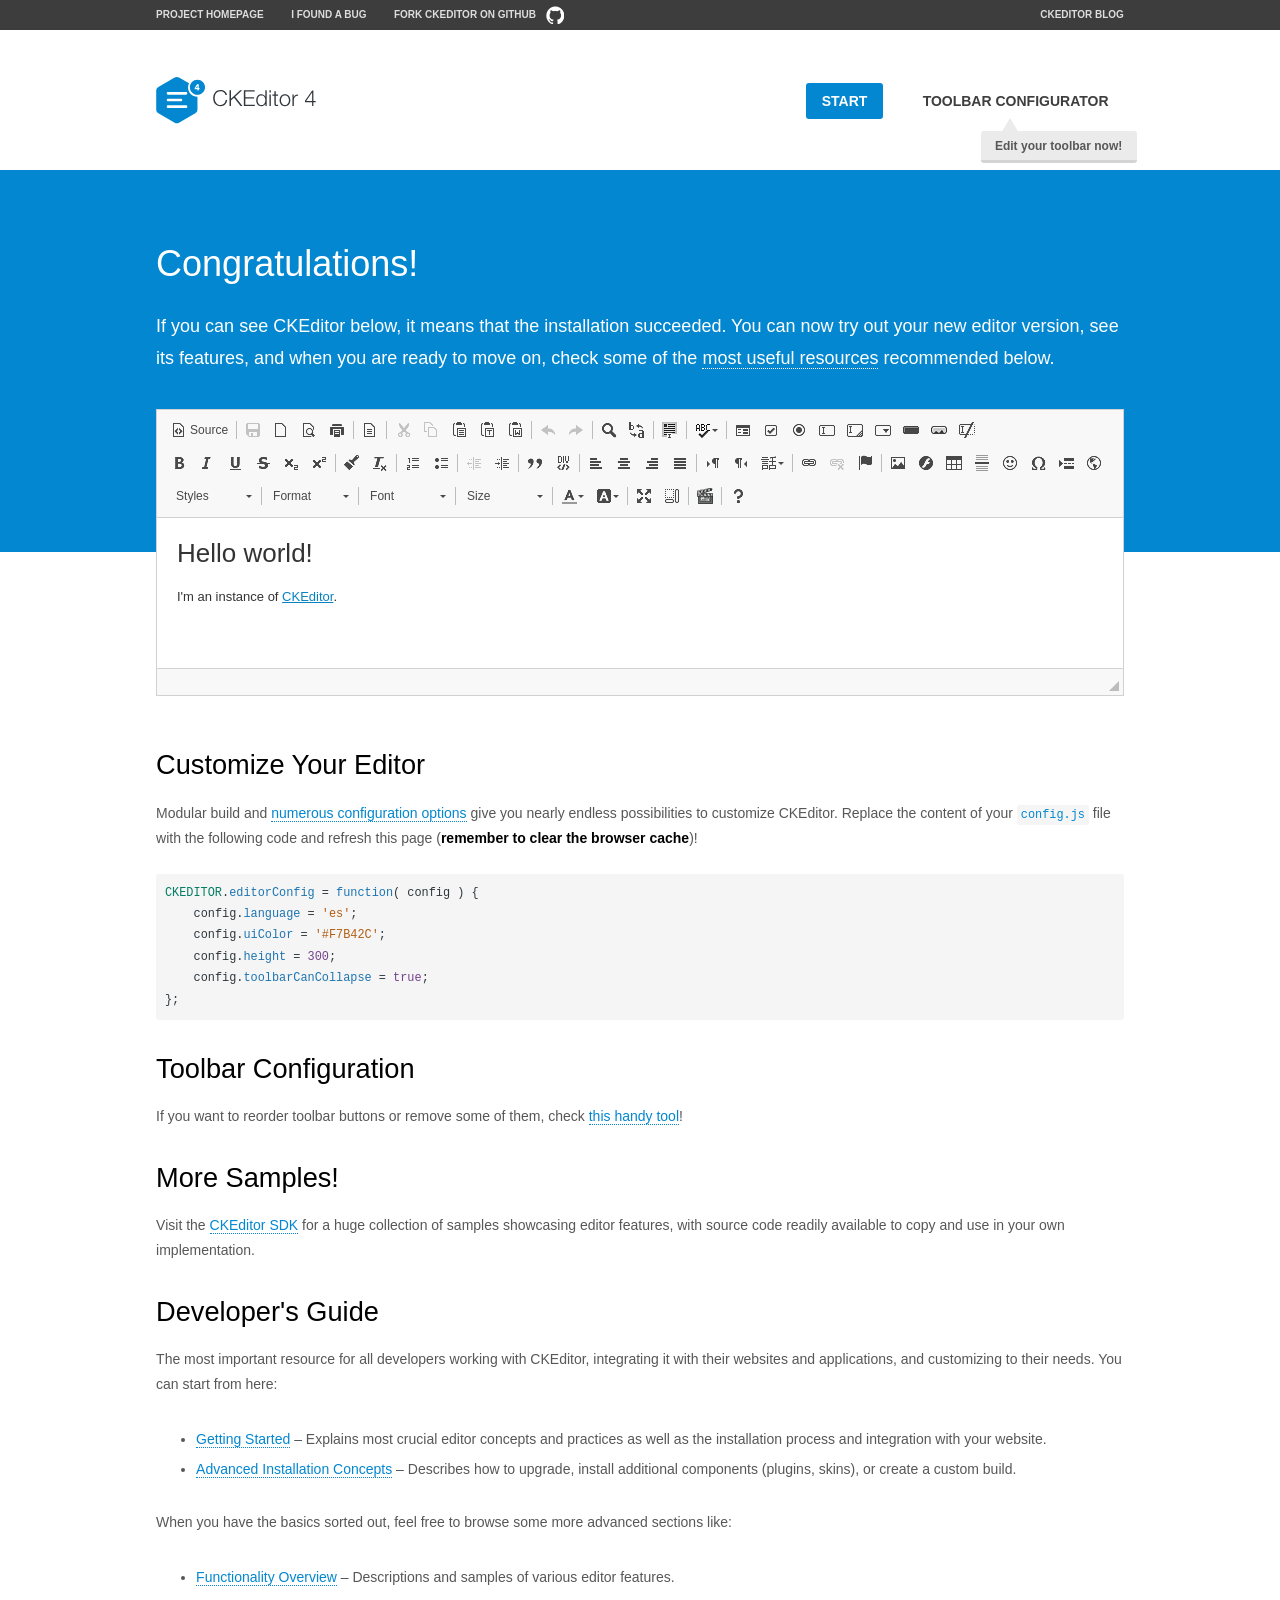
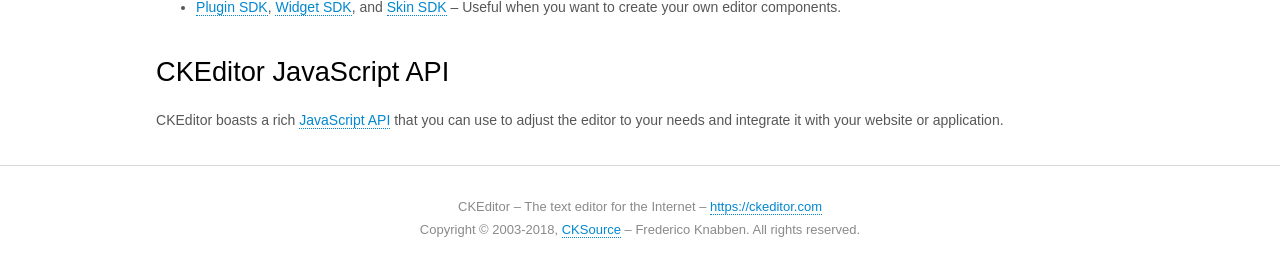
<file: webproject/src/main/webapp/ckeditor/samples/index.html>
<!DOCTYPE html>
<!--
Copyright (c) 2003-2018, CKSource - Frederico Knabben. All rights reserved.
For licensing, see LICENSE.md or https://ckeditor.com/legal/ckeditor-oss-license
-->
<html>
<head>
	<meta charset="utf-8">
	<title>CKEditor Sample</title>
	<script src="../ckeditor.js"></script>
	<script src="js/sample.js"></script>
	<link rel="stylesheet" href="css/samples.css">
	<link rel="stylesheet" href="toolbarconfigurator/lib/codemirror/neo.css">
</head>
<body id="main">

<nav class="navigation-a">
	<div class="grid-container">
		<ul class="navigation-a-left grid-width-70">
			<li><a href="https://ckeditor.com/ckeditor-4/">Project Homepage</a></li>
			<li><a href="https://github.com/ckeditor/ckeditor-dev/issues">I found a bug</a></li>
			<li><a href="http://github.com/ckeditor/ckeditor-dev" class="icon-pos-right icon-navigation-a-github">Fork CKEditor on GitHub</a></li>
		</ul>
		<ul class="navigation-a-right grid-width-30">
			<li><a href="https://ckeditor.com/blog/">CKEditor Blog</a></li>
		</ul>
	</div>
</nav>

<header class="header-a">
	<div class="grid-container">
		<h1 class="header-a-logo grid-width-30">
			<a href="index.html"><img src="img/logo.svg" onerror="this.src='img/logo.png'; this.onerror=null;" alt="CKEditor Sample"></a>
		</h1>

		<nav class="navigation-b grid-width-70">
			<ul>
				<li><a href="index.html" class="button-a button-a-background">Start</a></li>
				<li><a href="toolbarconfigurator/index.html" class="button-a">Toolbar configurator <span class="balloon-a balloon-a-nw">Edit your toolbar now!</span></a></li>
			</ul>
		</nav>
	</div>
</header>

<main>
	<div class="adjoined-top">
		<div class="grid-container">
			<div class="content grid-width-100">
				<h1>Congratulations!</h1>
				<p>
					If you can see CKEditor below, it means that the installation succeeded.
					You can now try out your new editor version, see its features, and when you are ready to move on, check some of the <a href="#sample-customize">most useful resources</a> recommended below.
				</p>
			</div>
		</div>
	</div>
	<div class="adjoined-bottom">
		<div class="grid-container">
			<div class="grid-width-100">
				<div id="editor">
					<h1>Hello world!</h1>
					<p>I'm an instance of <a href="https://ckeditor.com">CKEditor</a>.</p>
				</div>
			</div>
		</div>
	</div>

	<div class="grid-container">
		<div class="content grid-width-100">
			<section id="sample-customize">
				<h2>Customize Your Editor</h2>
				<p>Modular build and <a href="https://docs.ckeditor.com/ckeditor4/docs/#!/guide/dev_configuration">numerous configuration options</a> give you nearly endless possibilities to customize CKEditor. Replace the content of your <code><a href="../config.js">config.js</a></code> file with the following code and refresh this page (<strong>remember to clear the browser cache</strong>)!</p>
		<pre class="cm-s-neo CodeMirror"><code><span style="padding-right: 0.1px;"><span class="cm-variable">CKEDITOR</span>.<span class="cm-property">editorConfig</span> <span class="cm-operator">=</span> <span class="cm-keyword">function</span>( <span class="cm-def">config</span> ) {</span>
<span style="padding-right: 0.1px;"><span class="cm-tab">	</span><span class="cm-variable-2">config</span>.<span class="cm-property">language</span> <span class="cm-operator">=</span> <span class="cm-string">'es'</span>;</span>
<span style="padding-right: 0.1px;"><span class="cm-tab">	</span><span class="cm-variable-2">config</span>.<span class="cm-property">uiColor</span> <span class="cm-operator">=</span> <span class="cm-string">'#F7B42C'</span>;</span>
<span style="padding-right: 0.1px;"><span class="cm-tab">	</span><span class="cm-variable-2">config</span>.<span class="cm-property">height</span> <span class="cm-operator">=</span> <span class="cm-number">300</span>;</span>
<span style="padding-right: 0.1px;"><span class="cm-tab">	</span><span class="cm-variable-2">config</span>.<span class="cm-property">toolbarCanCollapse</span> <span class="cm-operator">=</span> <span class="cm-atom">true</span>;</span>
<span style="padding-right: 0.1px;">};</span></code></pre>
			</section>

			<section>
				<h2>Toolbar Configuration</h2>
				<p>If you want to reorder toolbar buttons or remove some of them, check <a href="toolbarconfigurator/index.html">this handy tool</a>!</p>
			</section>

			<section>
				<h2>More Samples!</h2>
				<p>Visit the <a href="https://sdk.ckeditor.com">CKEditor SDK</a> for a huge collection of samples showcasing editor features, with source code readily available to copy and use in your own implementation.</p>
			</section>

			<section>
				<h2>Developer's Guide</h2>
				<p>The most important resource for all developers working with CKEditor, integrating it with their websites and applications, and customizing to their needs. You can start from here:</p>
				<ul>
					<li><a href="https://docs.ckeditor.com/ckeditor4/docs/#!/guide/dev_installation">Getting Started</a> &ndash; Explains most crucial editor concepts and practices as well as the installation process and integration with your website.</li>
					<li><a href="https://docs.ckeditor.com/ckeditor4/docs/#!/guide/dev_advanced_installation">Advanced Installation Concepts</a> &ndash; Describes how to upgrade, install additional components (plugins, skins), or create a custom build.</li>
				</ul>
					<p>When you have the basics sorted out, feel free to browse some more advanced sections like:</p>
				<ul>
					<li><a href="https://docs.ckeditor.com/ckeditor4/docs/#!/guide/dev_features">Functionality Overview</a> &ndash; Descriptions and samples of various editor features.</li>
					<li><a href="https://docs.ckeditor.com/ckeditor4/docs/#!/guide/plugin_sdk_intro">Plugin SDK</a>, <a href="https://docs.ckeditor.com/ckeditor4/docs/#!/guide/widget_sdk_intro">Widget SDK</a>, and <a href="https://docs.ckeditor.com/ckeditor4/docs/#!/guide/skin_sdk_intro">Skin SDK</a> &ndash; Useful when you want to create your own editor components.</li>
				</ul>
			</section>

			<section>
				<h2>CKEditor JavaScript API</h2>
				<p>CKEditor boasts a rich <a href="https://docs.ckeditor.com/ckeditor4/docs/#!/api">JavaScript API</a> that you can use to adjust the editor to your needs and integrate it with your website or application.</p>
			</section>
		</div>
	</div>
</main>

<footer class="footer-a grid-container">
	<div class="grid-container">
		<p class="grid-width-100">
			CKEditor &ndash; The text editor for the Internet &ndash; <a class="samples" href="https://ckeditor.com/">https://ckeditor.com</a>
		</p>
		<p class="grid-width-100" id="copy">
			Copyright &copy; 2003-2018, <a class="samples" href="https://cksource.com/">CKSource</a> &ndash; Frederico Knabben. All rights reserved.
		</p>
	</div>
</footer>
<script>
	initSample();
</script>

</body>
</html>
</file>
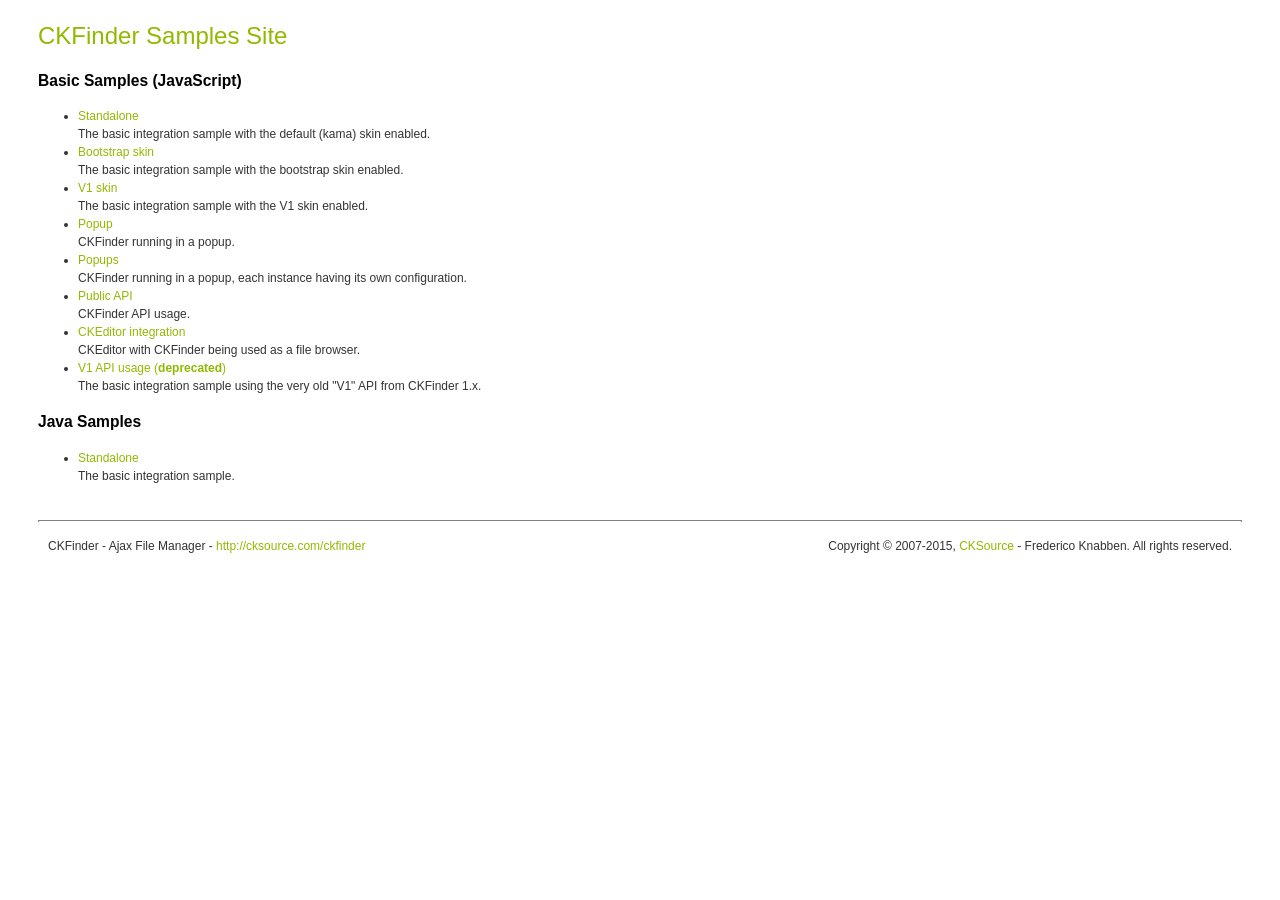
<file: webproject/src/main/webapp/ckfinder/_samples/index.html>
<!DOCTYPE html PUBLIC "-//W3C//DTD XHTML 1.0 Transitional//EN" "http://www.w3.org/TR/xhtml1/DTD/xhtml1-transitional.dtd">
<!--
 * CKFinder
 * ========
 * http://cksource.com/ckfinder
 * Copyright (C) 2007-2015, CKSource - Frederico Knabben. All rights reserved.
 *
 * The software, this file and its contents are subject to the CKFinder
 * License. Please read the license.txt file before using, installing, copying,
 * modifying or distribute this file or part of its contents. The contents of
 * this file is part of the Source Code of CKFinder.
-->
<html xmlns="http://www.w3.org/1999/xhtml">
<head>
	<title>CKFinder - Samples</title>
	<meta http-equiv="Content-Type" content="text/html; charset=utf-8" />
	<meta name="robots" content="noindex, nofollow" />
	<link href="sample.css" rel="stylesheet" type="text/css" />
</head>
<body>
	<h1 class="samples">
		CKFinder Samples Site
	</h1>
	<h2 class="samples">
		Basic Samples (JavaScript)
	</h2>
	<ul class="samples">
		<li><a class="samples" href="standalone.html">Standalone</a><br />The basic integration sample with the default (kama) skin enabled.</li>
		<li><a class="samples" href="skin_bootstrap.html">Bootstrap skin</a><br />The basic integration sample with the bootstrap skin enabled.</li>
		<li><a class="samples" href="skin_v1.html">V1 skin</a><br />The basic integration sample with the V1 skin enabled.</li>
		<li><a class="samples" href="popup.html">Popup</a><br />CKFinder running in a popup.</li>
		<li><a class="samples" href="popups.html">Popups</a><br />CKFinder running in a popup, each instance having its own configuration.</li>
		<li><a class="samples" href="public_api.html">Public API</a><br />CKFinder API usage.</li>
		<li><a class="samples" href="ckeditor.html">CKEditor integration</a><br />CKEditor with CKFinder being used as a file browser.</li>
		<li><a class="samples" href="standalone_v1.html">V1 API usage (<strong>deprecated</strong>)</a><br />The basic integration sample using the very old "V1" API from CKFinder 1.x.</li>
	</ul>
	<h2 class="samples">
		Java Samples
	</h2>
	<ul class="samples">
		<li><a class="samples" href="tagusage.jsp">Standalone</a><br />The basic integration sample.</li>
	</ul>
	<div id="footer">
		<hr />
		<p>
			CKFinder - Ajax File Manager - <a class="samples" href="http://cksource.com/ckfinder/">http://cksource.com/ckfinder</a>
		</p>
		<p id="copy">
			Copyright &copy; 2007-2015, <a class="samples" href="http://cksource.com/">CKSource</a> - Frederico Knabben. All rights reserved.
		</p>
	</div>
</body>
</html>
</file>
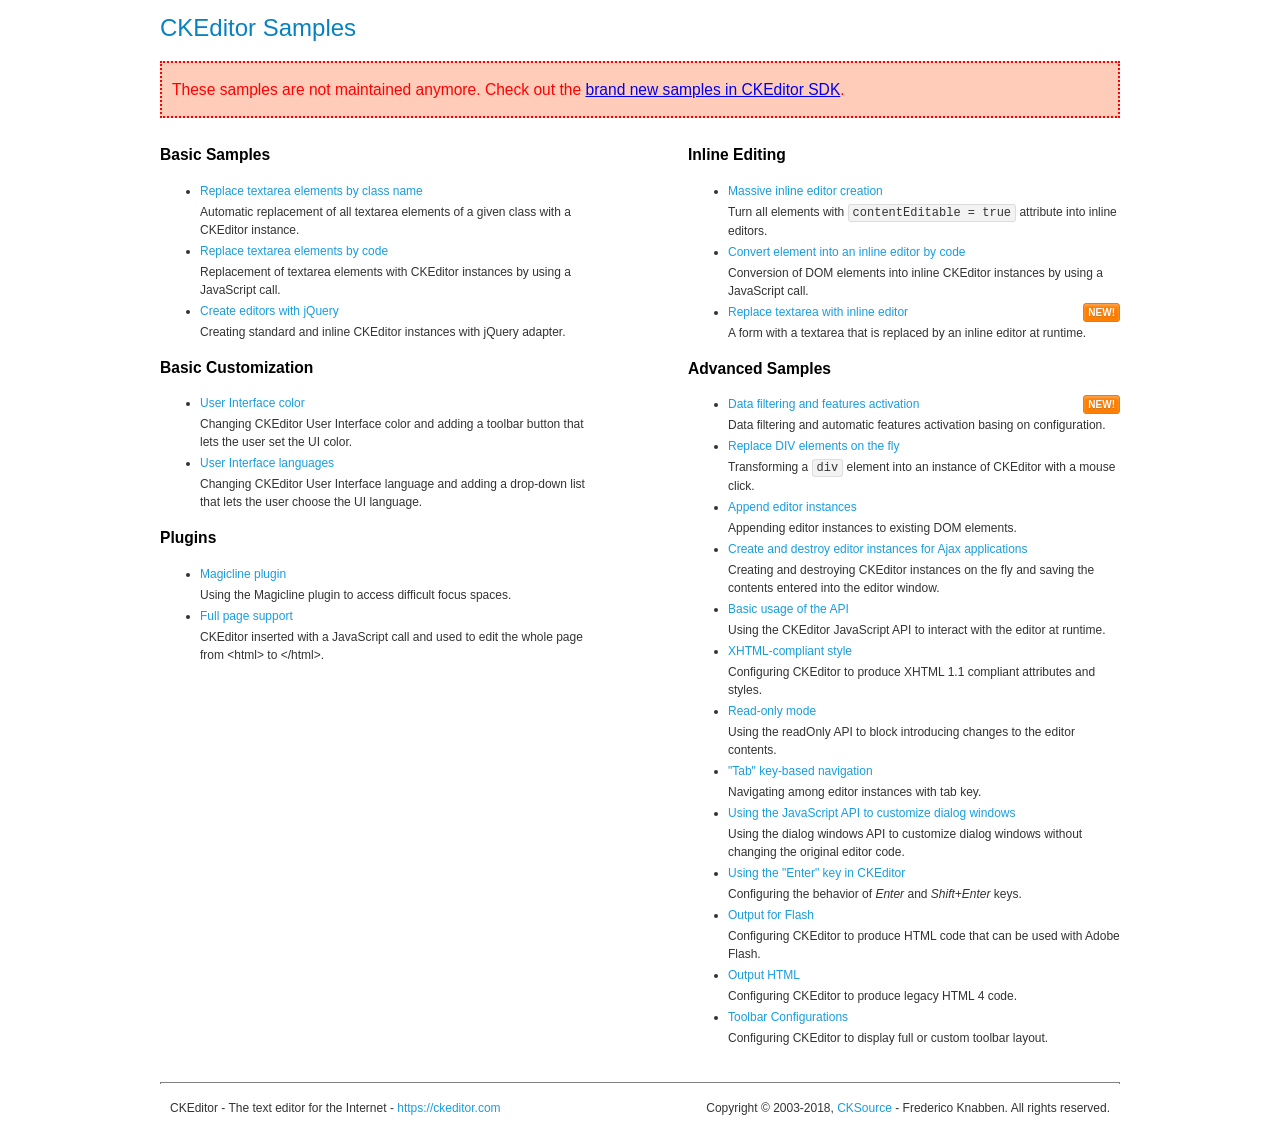
<file: webproject/src/main/webapp/ckeditor/samples/old/index.html>
<!DOCTYPE html>
<!--
Copyright (c) 2003-2018, CKSource - Frederico Knabben. All rights reserved.
For licensing, see LICENSE.md or https://ckeditor.com/legal/ckeditor-oss-license
-->
<html>
<head>
	<meta charset="utf-8">
	<title>CKEditor Samples</title>
	<link rel="stylesheet" href="sample.css">
</head>
<body>
	<h1 class="samples">
		CKEditor Samples
	</h1>
	<div class="warning deprecated">
		These samples are not maintained anymore. Check out the <a href="https://sdk.ckeditor.com/">brand new samples in CKEditor SDK</a>.
	</div>
	<div class="twoColumns">
		<div class="twoColumnsLeft">
			<h2 class="samples">
				Basic Samples
			</h2>
			<dl class="samples">
				<dt><a class="samples" href="replacebyclass.html">Replace textarea elements by class name</a></dt>
				<dd>Automatic replacement of all textarea elements of a given class with a CKEditor instance.</dd>

				<dt><a class="samples" href="replacebycode.html">Replace textarea elements by code</a></dt>
				<dd>Replacement of textarea elements with CKEditor instances by using a JavaScript call.</dd>

				<dt><a class="samples" href="jquery.html">Create editors with jQuery</a></dt>
				<dd>Creating standard and inline CKEditor instances with jQuery adapter.</dd>
			</dl>

			<h2 class="samples">
				Basic Customization
			</h2>
			<dl class="samples">
				<dt><a class="samples" href="uicolor.html">User Interface color</a></dt>
				<dd>Changing CKEditor User Interface color and adding a toolbar button that lets the user set the UI color.</dd>

				<dt><a class="samples" href="uilanguages.html">User Interface languages</a></dt>
				<dd>Changing CKEditor User Interface language and adding a drop-down list that lets the user choose the UI language.</dd>
			</dl>


			<h2 class="samples">Plugins</h2>
<dl class="samples">
<dt><a class="samples" href="magicline/magicline.html">Magicline plugin</a></dt>
<dd>Using the Magicline plugin to access difficult focus spaces.</dd>

<dt><a class="samples" href="wysiwygarea/fullpage.html">Full page support</a></dt>
<dd>CKEditor inserted with a JavaScript call and used to edit the whole page from &lt;html&gt; to &lt;/html&gt;.</dd>
</dl>
		</div>
		<div class="twoColumnsRight">
			<h2 class="samples">
				Inline Editing
			</h2>
			<dl class="samples">
				<dt><a class="samples" href="inlineall.html">Massive inline editor creation</a></dt>
				<dd>Turn all elements with <code>contentEditable = true</code> attribute into inline editors.</dd>

				<dt><a class="samples" href="inlinebycode.html">Convert element into an inline editor by code</a></dt>
				<dd>Conversion of DOM elements into inline CKEditor instances by using a JavaScript call.</dd>

				<dt><a class="samples" href="inlinetextarea.html">Replace textarea with inline editor</a> <span class="new">New!</span></dt>
				<dd>A form with a textarea that is replaced by an inline editor at runtime.</dd>

				
			</dl>

			<h2 class="samples">
				Advanced Samples
			</h2>
			<dl class="samples">
				<dt><a class="samples" href="datafiltering.html">Data filtering and features activation</a> <span class="new">New!</span></dt>
				<dd>Data filtering and automatic features activation basing on configuration.</dd>

				<dt><a class="samples" href="divreplace.html">Replace DIV elements on the fly</a></dt>
				<dd>Transforming a <code>div</code> element into an instance of CKEditor with a mouse click.</dd>

				<dt><a class="samples" href="appendto.html">Append editor instances</a></dt>
				<dd>Appending editor instances to existing DOM elements.</dd>

				<dt><a class="samples" href="ajax.html">Create and destroy editor instances for Ajax applications</a></dt>
				<dd>Creating and destroying CKEditor instances on the fly and saving the contents entered into the editor window.</dd>

				<dt><a class="samples" href="api.html">Basic usage of the API</a></dt>
				<dd>Using the CKEditor JavaScript API to interact with the editor at runtime.</dd>

				<dt><a class="samples" href="xhtmlstyle.html">XHTML-compliant style</a></dt>
				<dd>Configuring CKEditor to produce XHTML 1.1 compliant attributes and styles.</dd>

				<dt><a class="samples" href="readonly.html">Read-only mode</a></dt>
				<dd>Using the readOnly API to block introducing changes to the editor contents.</dd>

				<dt><a class="samples" href="tabindex.html">"Tab" key-based navigation</a></dt>
				<dd>Navigating among editor instances with tab key.</dd>


				
<dt><a class="samples" href="dialog/dialog.html">Using the JavaScript API to customize dialog windows</a></dt>
<dd>Using the dialog windows API to customize dialog windows without changing the original editor code.</dd>

<dt><a class="samples" href="enterkey/enterkey.html">Using the &quot;Enter&quot; key in CKEditor</a></dt>
<dd>Configuring the behavior of <em>Enter</em> and <em>Shift+Enter</em> keys.</dd>

<dt><a class="samples" href="htmlwriter/outputforflash.html">Output for Flash</a></dt>
<dd>Configuring CKEditor to produce HTML code that can be used with Adobe Flash.</dd>

<dt><a class="samples" href="htmlwriter/outputhtml.html">Output HTML</a></dt>
<dd>Configuring CKEditor to produce legacy HTML 4 code.</dd>

<dt><a class="samples" href="toolbar/toolbar.html">Toolbar Configurations</a></dt>
<dd>Configuring CKEditor to display full or custom toolbar layout.</dd>

			</dl>
		</div>
	</div>
	<div id="footer">
		<hr>
		<p>
			CKEditor - The text editor for the Internet - <a class="samples" href="https://ckeditor.com/">https://ckeditor.com</a>
		</p>
		<p id="copy">
			Copyright &copy; 2003-2018, <a class="samples" href="https://cksource.com/">CKSource</a> - Frederico Knabben. All rights reserved.
		</p>
	</div>
</body>
</html>
</file>
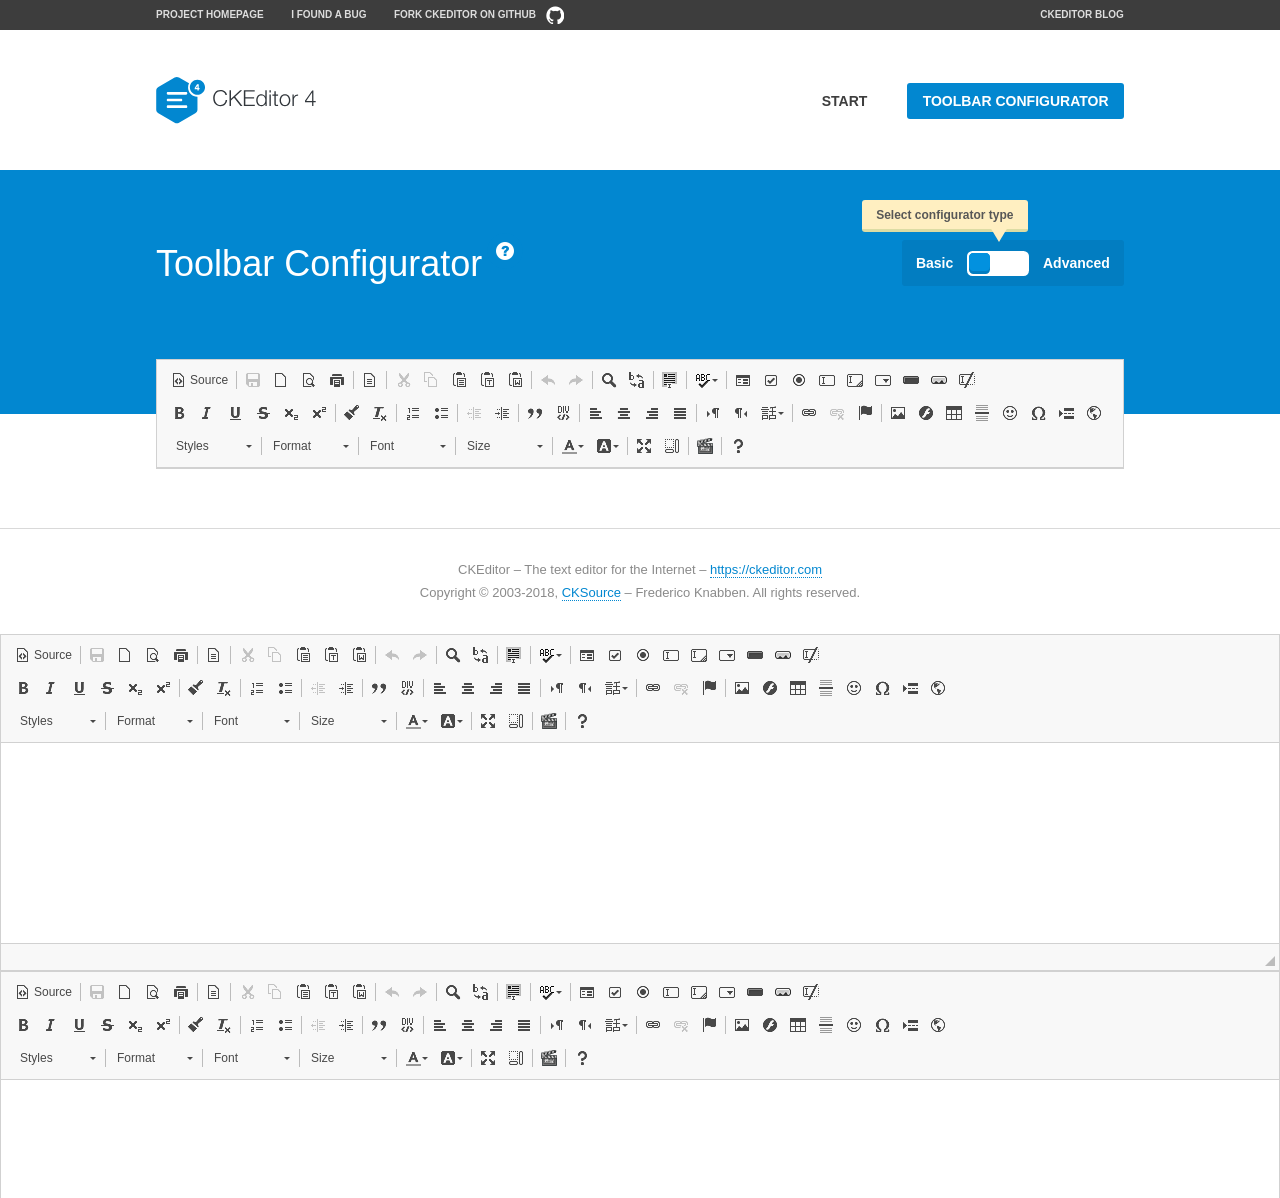
<file: webproject/src/main/webapp/ckeditor/samples/toolbarconfigurator/index.html>
<!DOCTYPE html>
<!--
Copyright (c) 2003-2018, CKSource - Frederico Knabben. All rights reserved.
For licensing, see LICENSE.md or https://ckeditor.com/legal/ckeditor-oss-license
-->
<!--[if IE 8]><html class="ie8"><![endif]-->
<!--[if gt IE 8]><html><![endif]-->
<!--[if !IE]><!--><html><!--<![endif]-->
<head>
	<meta charset="utf-8">
	<title>Toolbar Configurator</title>
	<script src="../../ckeditor.js"></script>
	<script>
		if ( CKEDITOR.env.ie && CKEDITOR.env.version < 9 )
			CKEDITOR.tools.enableHtml5Elements( document );
	</script>
	<link rel="stylesheet" href="lib/codemirror/codemirror.css">
	<link rel="stylesheet" href="lib/codemirror/show-hint.css">
	<link rel="stylesheet" href="lib/codemirror/neo.css">
	<link rel="stylesheet" href="css/fontello.css">
	<link rel="stylesheet" href="../css/samples.css">
</head>
<body id="toolbar">

<nav class="navigation-a">
	<div class="grid-container">
		<ul class="navigation-a-left grid-width-70">
			<li><a href="https://ckeditor.com/ckeditor-4/">Project Homepage</a></li>
			<li><a href="https://github.com/ckeditor/ckeditor-dev/issues">I found a bug</a></li>
			<li><a href="http://github.com/ckeditor/ckeditor-dev" class="icon-pos-right icon-navigation-a-github">Fork CKEditor on GitHub</a></li>
		</ul>
		<ul class="navigation-a-right grid-width-30">
			<li><a href="https://ckeditor.com/blog/">CKEditor Blog</a></li>
		</ul>
	</div>
</nav>

<header class="header-a">
	<div class="grid-container">
		<h1 class="header-a-logo grid-width-30">
			<a href="../index.html"><img src="../img/logo.svg" onerror="this.src='../img/logo.png'; this.onerror=null;" alt="CKEditor Logo"></a>
		</h1>
		<nav class="navigation-b grid-width-70">
			<ul>
				<li><a href="../index.html"  class="button-a">Start</a></li>
				<li><a href="index.html"  class="button-a button-a-background">Toolbar configurator</a></li>
			</ul>
		</nav>
	</div>
</header>

<main>
	<div class="adjoined-top">
		<div class="grid-container">
			<div class="content grid-width-100">
				<div class="grid-container-nested">
					<h1 class="grid-width-60">
						Toolbar Configurator
						<a href="#help-content" type="button" title="Configurator help" id="help" class="button-a button-a-background button-a-no-text icon-pos-left icon-question-mark">Help</a>
					</h1>

					<div class="grid-width-40 grid-switch-magic">
						<div class="switch">
							<span class="balloon-a balloon-a-se">Select configurator type</span>
							<input type="radio" name="radio" data-num="1" id="radio-basic" />
							<input type="radio" name="radio" data-num="2" id="radio-advanced" />
							<label data-for="1" for="radio-basic">Basic</label>
							<span class="switch-inner">
								<span class="handler"></span>
							</span>
							<label data-for="2" for="radio-advanced">Advanced</label>
						</div>
					</div>
				</div>
			</div>
		</div>
	</div>
	<div class="adjoined-bottom">
		<div class="grid-container">
			<div class="grid-width-100">
				<div class="editors-container">
					<div id="editor-basic"></div>
					<div id="editor-advanced"></div>
				</div>
			</div>
		</div>
	</div>

	<div class="grid-container configurator">
		<div class="content grid-width-100">
			<div class="configurator">
				<div>
					<div id="toolbarModifierWrapper"></div>
				</div>
			</div>
		</div>
	</div>

	<div id="help-content">
		<div class="grid-container">
			<div class="grid-width-100">
				<h2>What Am I Doing Here?</h2>

				<div class="grid-container grid-container-nested">
					<div class="basic">
						<div class="grid-width-50">
							<p>Arrange <a href="https://docs.ckeditor.com/ckeditor4/docs/#!/api/CKEDITOR.config-cfg-toolbarGroups">toolbar groups</a>, toggle <a href="https://docs.ckeditor.com/ckeditor4/docs/#!/api/CKEDITOR.config-cfg-removeButtons">button visibility</a> according to your needs and get your toolbar configuration.</p>
							<p>You can replace the content of the <a href="../../config.js"><code>config.js</code></a> file with the generated configuration. If you already set some configuration options you will need to merge both configurations.</p>
						</div>
						<div class="grid-width-50">
							<p>Read more about different ways of <a href="https://docs.ckeditor.com/ckeditor4/docs/#!/guide/dev_configuration">setting configuration</a> and do not forget about <strong>clearing browser cache</strong>.</p>
							<p>Arranging toolbar groups is the recommended way of configuring the toolbar, but if you need more freedom you can use the <a href="#advanced">advanced configurator</a>.</p>
						</div>
					</div>
					<div class="advanced" style="display: none;">
						<div class="grid-width-50">
							<p>With this code editor you can edit your <a href="https://docs.ckeditor.com/ckeditor4/docs/#!/api/CKEDITOR.config-cfg-toolbar">toolbar configuration</a> live.</p>
							<p>You can replace the content of the <a href="../../config.js"><code>config.js</code></a> file with the generated configuration. If you already set some configuration options you will need to merge both configurations.</p>
						</div>
						<div class="grid-width-50">
							<p>Read more about different ways of <a href="https://docs.ckeditor.com/ckeditor4/docs/#!/guide/dev_configuration">setting configuration</a> and do not forget about <strong>clearing browser cache</strong>.</p>
						</div>
					</div>
				</div>

				<p class="grid-container grid-container-nested">
					<button type="button" class="help-content-close grid-width-100 button-a button-a-background">Got it. Let's play!</button>
				</p>
			</div>
		</div>
	</div>
</main>

<footer class="footer-a grid-container">
	<p class="grid-width-100">
		CKEditor &ndash; The text editor for the Internet &ndash; <a class="samples" href="https://ckeditor.com/">https://ckeditor.com</a>
	</p>
	<p class="grid-width-100" id="copy">
		Copyright &copy; 2003-2018, <a class="samples" href="https://cksource.com/">CKSource</a> &ndash; Frederico Knabben. All rights reserved.
	</p>
</footer>

<script src="lib/codemirror/codemirror.js"></script>
<script src="lib/codemirror/javascript.js"></script>
<script src="lib/codemirror/show-hint.js"></script>

<script src="js/fulltoolbareditor.js"></script>
<script src="js/abstracttoolbarmodifier.js"></script>
<script src="js/toolbarmodifier.js"></script>
<script src="js/toolbartextmodifier.js"></script>
<script src="../js/sf.js"></script>

<script>
	( function() {
		'use strict';

		var mode = ( window.location.hash.substr( 1 ) === 'advanced' ) ? 'advanced' : 'basic',
			configuratorSection = CKEDITOR.document.findOne( 'main > .grid-container.configurator' ),
			basicInstruction = CKEDITOR.document.findOne( '#help-content .basic' ),
			advancedInstruction = CKEDITOR.document.findOne( '#help-content .advanced' ),

			// Configurator mode switcher.
			modeSwitchBasic = CKEDITOR.document.getById( 'radio-basic' ),
			modeSwitchAdvanced = CKEDITOR.document.getById( 'radio-advanced' );

		// Initial setup
		function updateSwitcher() {
			if ( mode === 'advanced' ) {
				modeSwitchAdvanced.$.checked = true;
			} else {
				modeSwitchBasic.$.checked = true;
			}
		}

		updateSwitcher();

		CKEDITOR.document.getWindow().on( 'hashchange', function( e ) {
			var hash = window.location.hash.substr( 1 );
			if ( !( hash === 'advanced' || hash === 'basic' ) ) {
				return;
			}
			mode = hash;
			onToolbarsDone( mode );
		} );

		CKEDITOR.document.getWindow().on( 'resize', function() {
			updateToolbar( ( mode === 'basic' ? toolbarModifier : toolbarTextModifier )[ 'editorInstance' ] );
		} );

		function onRefresh( modifier ) {
			modifier = modifier || this;

			if ( mode === 'basic' && modifier instanceof ToolbarConfigurator.ToolbarTextModifier ) {
				return;
			}

			// CodeMirror container becomes visible, so we need to refresh and to avoid rendering problems.
			if ( mode === 'advanced' && modifier instanceof ToolbarConfigurator.ToolbarTextModifier ) {
				modifier.codeContainer.refresh();
			}

			updateToolbar( modifier.editorInstance );
		}

		function updateToolbar( editor ) {
			var editorContainer = editor.container;

			// Not always editor is loaded.
			if ( !editorContainer ) {
				return;
			}

			var displayStyle = editorContainer.getStyle( 'display' );

			editorContainer.setStyle( 'display', 'block' );

			var newHeight = editorContainer.getSize( 'height' );

			var newMarginTop = parseInt( editorContainer.getComputedStyle( 'margin-top' ), 10 );
			newMarginTop = ( isNaN( newMarginTop ) ? 0 : Number( newMarginTop ) );

			var newMarginBottom = parseInt( editorContainer.getComputedStyle( 'margin-bottom' ), 10 );
			newMarginBottom = ( isNaN( newMarginBottom ) ? 0 : Number( newMarginBottom ) );

			var result = newHeight + newMarginTop + newMarginBottom;

			editorContainer.setStyle( 'display', displayStyle );

			editor.container.getAscendant( 'div' ).setStyle( 'height', result + 'px' );
		}

		var toolbarModifier = new ToolbarConfigurator.ToolbarModifier( 'editor-basic' );

		var done = 0;
		toolbarModifier.init( onToolbarInit );
		toolbarModifier.onRefresh = onRefresh;

		CKEDITOR.document.getById( 'toolbarModifierWrapper' ).append( toolbarModifier.mainContainer );

		var toolbarTextModifier = new ToolbarConfigurator.ToolbarTextModifier( 'editor-advanced' );
		toolbarTextModifier.init( onToolbarInit );
		toolbarTextModifier.onRefresh = onRefresh;

		function onToolbarInit() {
			if ( ++done === 2 ) {
				onToolbarsDone();

				positionSticky.watch( CKEDITOR.document.findOne( '.toolbar' ), function() {
					return mode === 'advanced';
				} );
			}
		}

		function onToolbarsDone() {
			if ( mode === 'basic' ) {
				toggleModeBasic( false );
			} else {
				toggleModeAdvanced( false );
			}

			updateSwitcher();

			setTimeout( function() {
				CKEDITOR.document.findOne( '.editors-container' ).addClass( 'active' );
				CKEDITOR.document.findOne( '#toolbarModifierWrapper' ).addClass( 'active' );
			}, 200 );
		}

		CKEDITOR.document.getById( 'toolbarModifierWrapper' ).append( toolbarTextModifier.mainContainer );

		function toogleModeSwitch( onElement, offElement, onModifier, offModifier ) {
			onElement.addClass( 'fancy-button-active' );
			offElement.removeClass( 'fancy-button-active' );

			onModifier.showUI();
			offModifier.hideUI();
		}

		function toggleModeBasic( callOnRefresh ) {
			callOnRefresh = ( callOnRefresh !== false );
			mode = 'basic';
			window.location.hash = '#basic';
			toogleModeSwitch( modeSwitchBasic, modeSwitchAdvanced, toolbarModifier, toolbarTextModifier );

			configuratorSection.removeClass( 'freed-width' );
			basicInstruction.show();
			advancedInstruction.hide();

			callOnRefresh && onRefresh( toolbarModifier );
		}

		function toggleModeAdvanced( callOnRefresh ) {
			callOnRefresh = ( callOnRefresh !== false );
			mode = 'advanced';
			window.location.hash = '#advanced';
			toogleModeSwitch( modeSwitchAdvanced, modeSwitchBasic, toolbarTextModifier, toolbarModifier );

			configuratorSection.addClass( 'freed-width' );
			advancedInstruction.show();
			basicInstruction.hide();

			callOnRefresh && onRefresh( toolbarTextModifier );
		}

		modeSwitchBasic.on( 'click', toggleModeBasic );
		modeSwitchAdvanced.on( 'click', toggleModeAdvanced );

		//
		// Position:sticky for the toolbar.
		//

		// Will make elements behave like they were styled with position:sticky.
		var positionSticky = {
			// Store object: {
			// 		element: CKEDITOR.dom.element, // Element which will float.
			// 		placeholder: CKEDITOR.dom.element, // Placeholder which is place to prevent page bounce.
			// 		isFixed: boolean // Whether element float now.
			// }
			watched: [],

			active: [],

			staticContainer: null,

			init: function() {
				var element = CKEDITOR.dom.element.createFromHtml(
					'<div class="staticContainer">' +
						'<div class="grid-container" >' +
							'<div class="grid-width-100">' +
								'<div class="inner"></div>' +
							'</div>' +
						'</div>' +
					'</div>' );

				this.staticContainer = element.findOne( '.inner' );

				CKEDITOR.document.getBody().append( element );
			},

			watch: function( element, preventFunc ) {
				this.watched.push( {
					element: element,
					placeholder: new CKEDITOR.dom.element( 'div' ),
					isFixed: false,
					preventFunc: preventFunc
				} );
			},

			checkAll: function() {
				for ( var i = 0; i < this.watched.length; i++ ) {
					this.check( this.watched[ i ] );
				}
			},

			check: function( element ) {
				var isFixed = element.isFixed;
				var shouldBeFixed = this.shouldBeFixed( element );

				// Nothing to be done.
				if ( isFixed === shouldBeFixed ) {
					return;
				}

				var placeholder = element.placeholder;

				if ( isFixed ) {
					// Unfixing.

					element.element.insertBefore( placeholder );
					placeholder.remove();

					element.element.removeStyle( 'margin' );

					this.active.splice( CKEDITOR.tools.indexOf( this.active, element ), 1 );

				} else {
					// Fixing.
					placeholder.setStyle( 'width', element.element.getSize( 'width' ) + 'px' );
					placeholder.setStyle( 'height', element.element.getSize( 'height' ) + 'px' );
					placeholder.setStyle( 'margin-bottom', element.element.getComputedStyle( 'margin-bottom' ) );
					placeholder.setStyle( 'display', element.element.getComputedStyle( 'display' ) );
					placeholder.insertAfter( element.element );

					this.staticContainer.append( element.element );

					this.active.push( element );
				}

				element.isFixed = !element.isFixed;
			},

			shouldBeFixed: function( element ) {
				if ( element.preventFunc && element.preventFunc() ) {
					return false;
				}

				// If element is already fixed we are checking it's placeholder.
				var related = ( element.isFixed ? element.placeholder : element.element ),
					clientRect = related.$.getBoundingClientRect(),
					staticHeight = this.staticContainer.getSize('height' ),
					elemHeight = element.element.getSize( 'height' );

				if ( element.isFixed ) {
					return ( clientRect.top + elemHeight < staticHeight );
				} else {
					return ( clientRect.top < staticHeight );
				}
			}
		};

		positionSticky.init();

		CKEDITOR.document.getWindow().on( 'scroll',
			new CKEDITOR.tools.eventsBuffer( 100, positionSticky.checkAll, positionSticky ).input
		);

		// Make the toolbar sticky.
		positionSticky.watch( CKEDITOR.document.findOne( '.editors-container' ) );

		// Help button and help-content.
		( function() {
			var helpButton = CKEDITOR.document.getById( 'help' ),
				helpContent = CKEDITOR.document.getById( 'help-content' );

			// Don't show help button on IE8 because it's unsupported by Pico Modal.
			if ( CKEDITOR.env.ie && CKEDITOR.env.version == 8 ) {
				helpButton.hide();
			} else {
				// Display help modal when the button is clicked.
				helpButton.on( 'click', function( evt ) {
					SF.modal( {
						// Clone modal content from DOM.
						content: helpContent.getHtml(),

						afterCreate: function( modal ) {
							// Enable modal content button to close the modal.
							new CKEDITOR.dom.element( modal.modalElem() ).findOne( '.help-content-close' ).once( 'click', modal.close );
						}
					} ).show();
				} );
			}
		} )();
	} )();
</script>
</body>
</html>
</file>
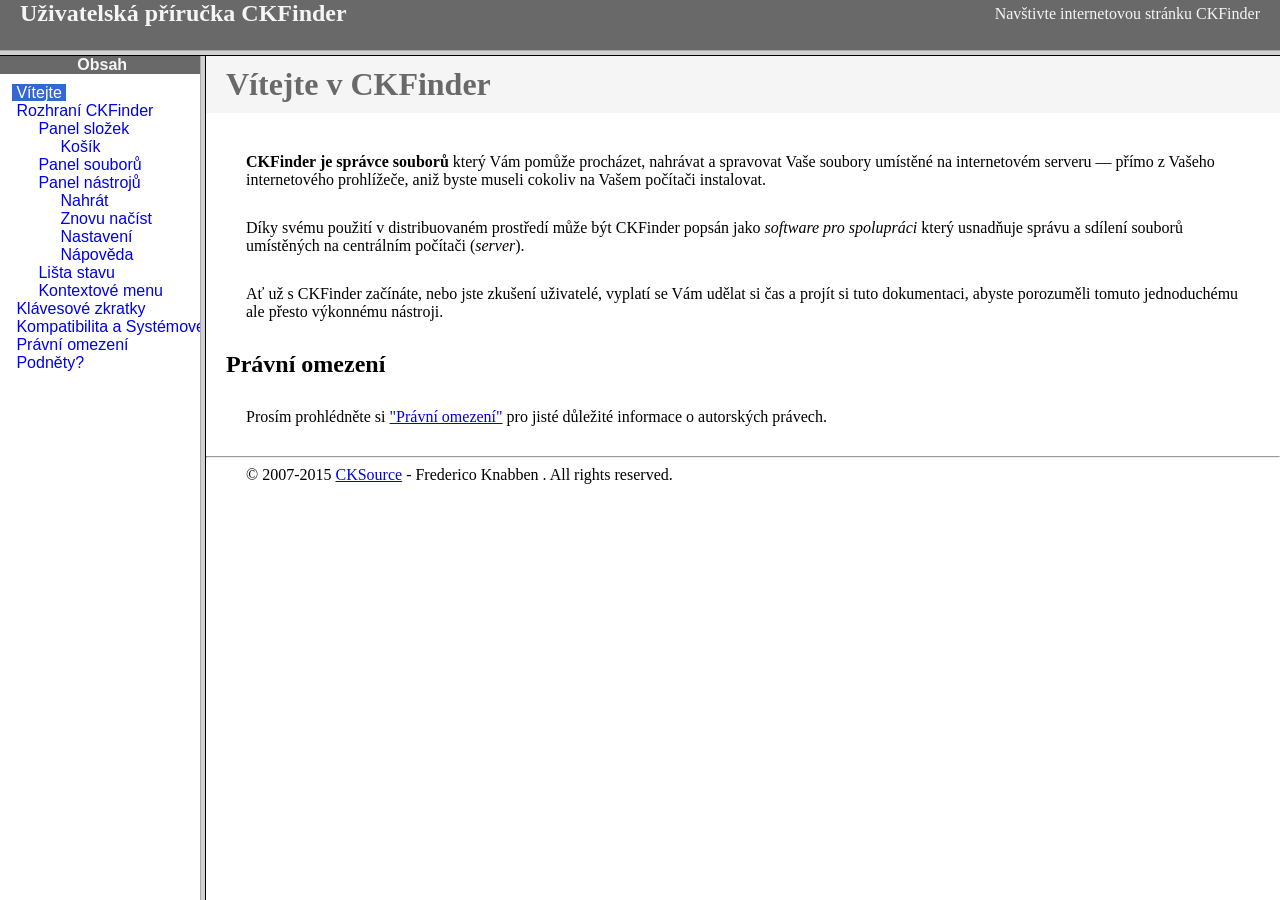
<file: webproject/src/main/webapp/ckfinder/help/cs/index.html>
<!DOCTYPE HTML PUBLIC "-//W3C//DTD HTML 4.01 Frameset//EN" "http://www.w3.org/TR/html4/frameset.dtd">
<html lang="cs">
<head>
	<title>Uživatelská příručka CKFinder</title>
	<meta name="robots" content="noindex, nofollow">
	<meta http-equiv="Content-Type" content="text/html; charset=utf-8">
	<style type="text/css">
		frame {border-color:#f5f5f5}
	</style>
</head>
<frameset rows="50,*">
	<frame src="files/header.html" noresize="noresize" frameborder="0">
	<frameset cols="200,*">
			<frame src="files/toc.html">
			<frame src="files/001.html" name="CKDocsMain">
	</frameset>
</frameset>
</html>
</file>
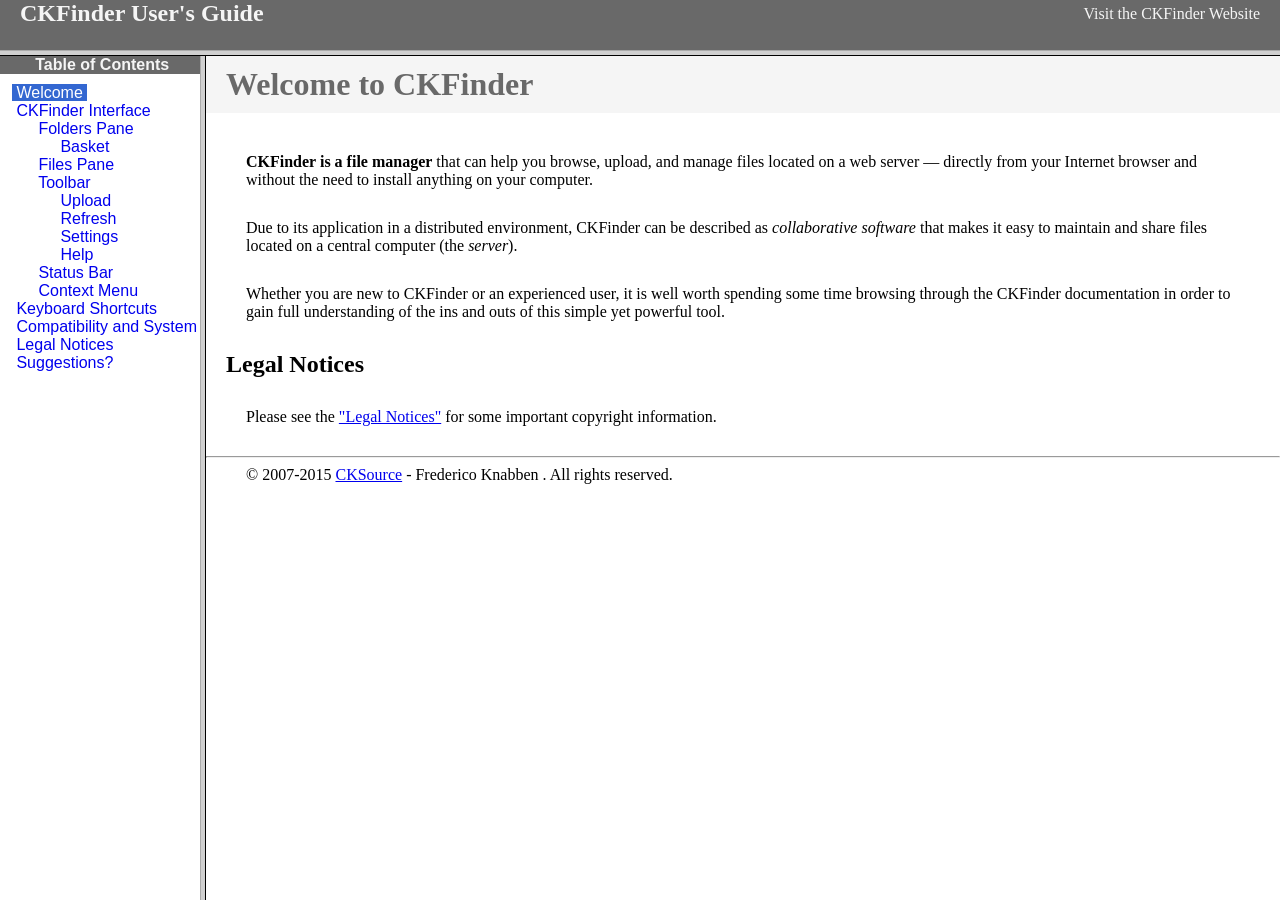
<file: webproject/src/main/webapp/ckfinder/help/en/index.html>
<!DOCTYPE HTML PUBLIC "-//W3C//DTD HTML 4.01 Frameset//EN" "http://www.w3.org/TR/html4/frameset.dtd">
<html lang="en">
<head>
	<title>CKFinder User's Guide</title>
	<meta name="robots" content="noindex, nofollow">
	<meta http-equiv="Content-Type" content="text/html; charset=utf-8">
	<style type="text/css">
		frame {border-color:#f5f5f5}
	</style>
</head>
<frameset rows="50,*">
	<frame src="files/header.html" noresize="noresize" frameborder="0">
	<frameset cols="200,*">
			<frame src="files/toc.html">
			<frame src="files/001.html" name="CKDocsMain">
	</frameset>
</frameset>
</html>
</file>
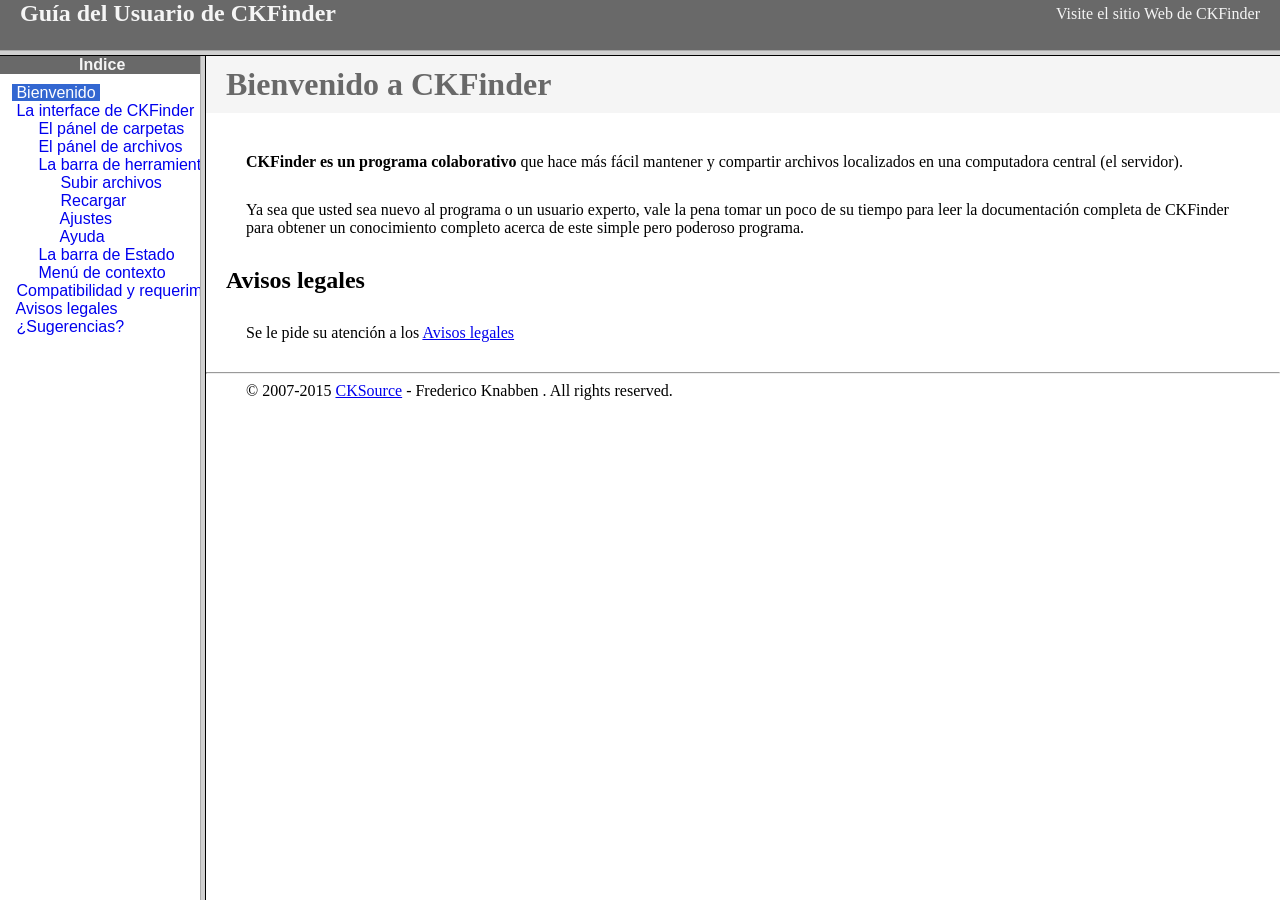
<file: webproject/src/main/webapp/ckfinder/help/es-mx/index.html>
<!DOCTYPE HTML PUBLIC "-//W3C//DTD HTML 4.01 Frameset//EN" "http://www.w3.org/TR/html4/frameset.dtd">
<html lang="es-mx">
<head>
	<title>Gu&iacute;a para el usuario de CKFinder</title>
	<meta http-equiv="Content-Type" content="text/html; charset=utf-8">
	<meta name="robots" content="noindex, nofollow">
	<style type="text/css">
		frame {border-color:#f5f5f5}
	</style>
</head>
<frameset rows="50,*">
	<frame src="files/header.html" noresize="noresize" frameborder="0">
	<frameset cols="200,*">
			<frame src="files/toc.html">
			<frame src="files/001.html" name="CKDocsMain">
	</frameset>
</frameset>
</html>
</file>
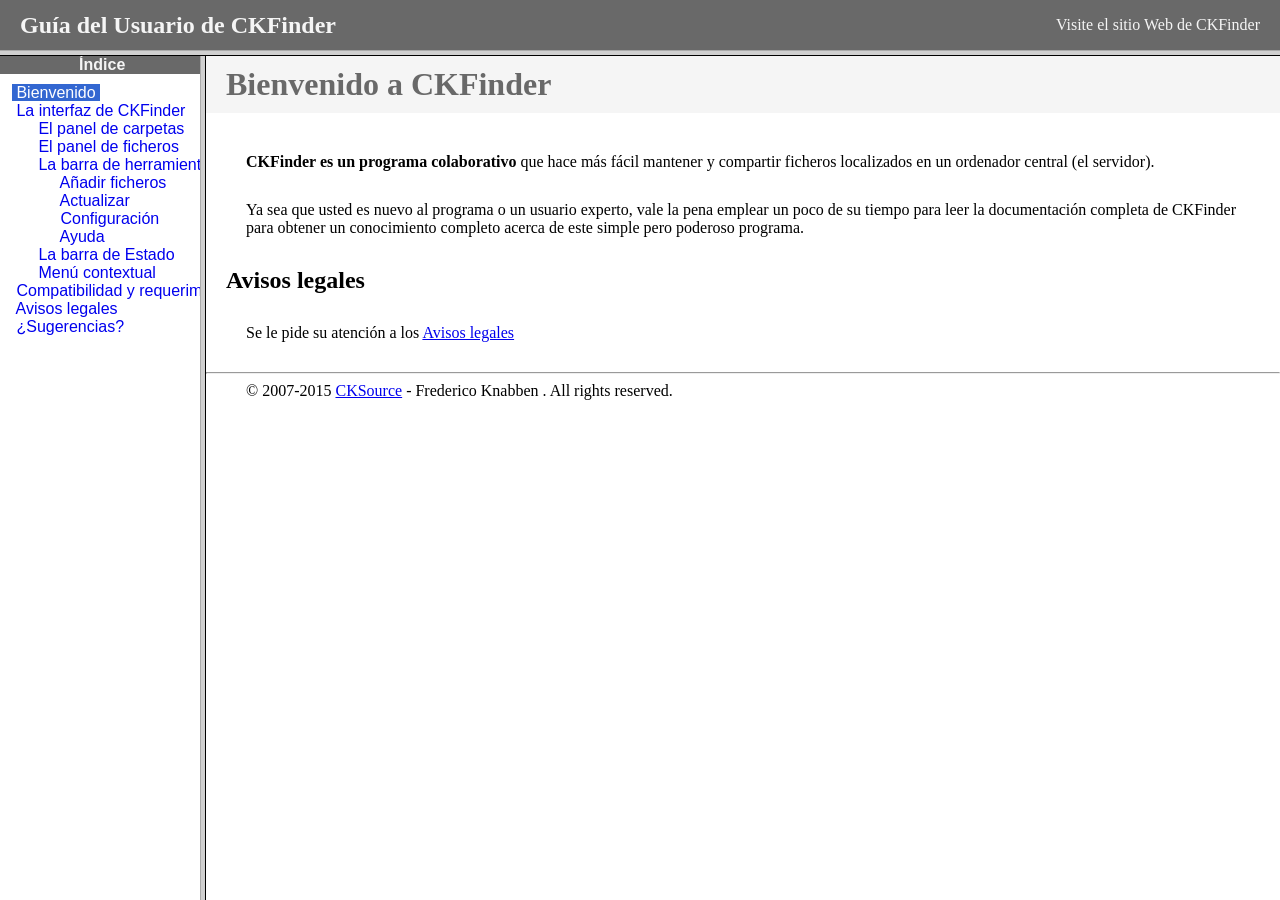
<file: webproject/src/main/webapp/ckfinder/help/es/index.html>
<!DOCTYPE HTML PUBLIC "-//W3C//DTD HTML 4.01 Frameset//EN" "http://www.w3.org/TR/html4/frameset.dtd">
<html lang="es">
<head>
	<title>Gu&iacute;a para el usuario de CKFinder</title>
	<meta http-equiv="Content-Type" content="text/html; charset=utf-8">
	<meta name="robots" content="noindex, nofollow">
	<style type="text/css">
		frame {border-color:#f5f5f5}
	</style>
</head>
<frameset rows="50,*">
	<frame src="files/header.html" noresize="noresize" frameborder="0">
	<frameset cols="200,*">
			<frame src="files/toc.html">
			<frame src="files/001.html" name="CKDocsMain">
	</frameset>
</frameset>
</html>
</file>
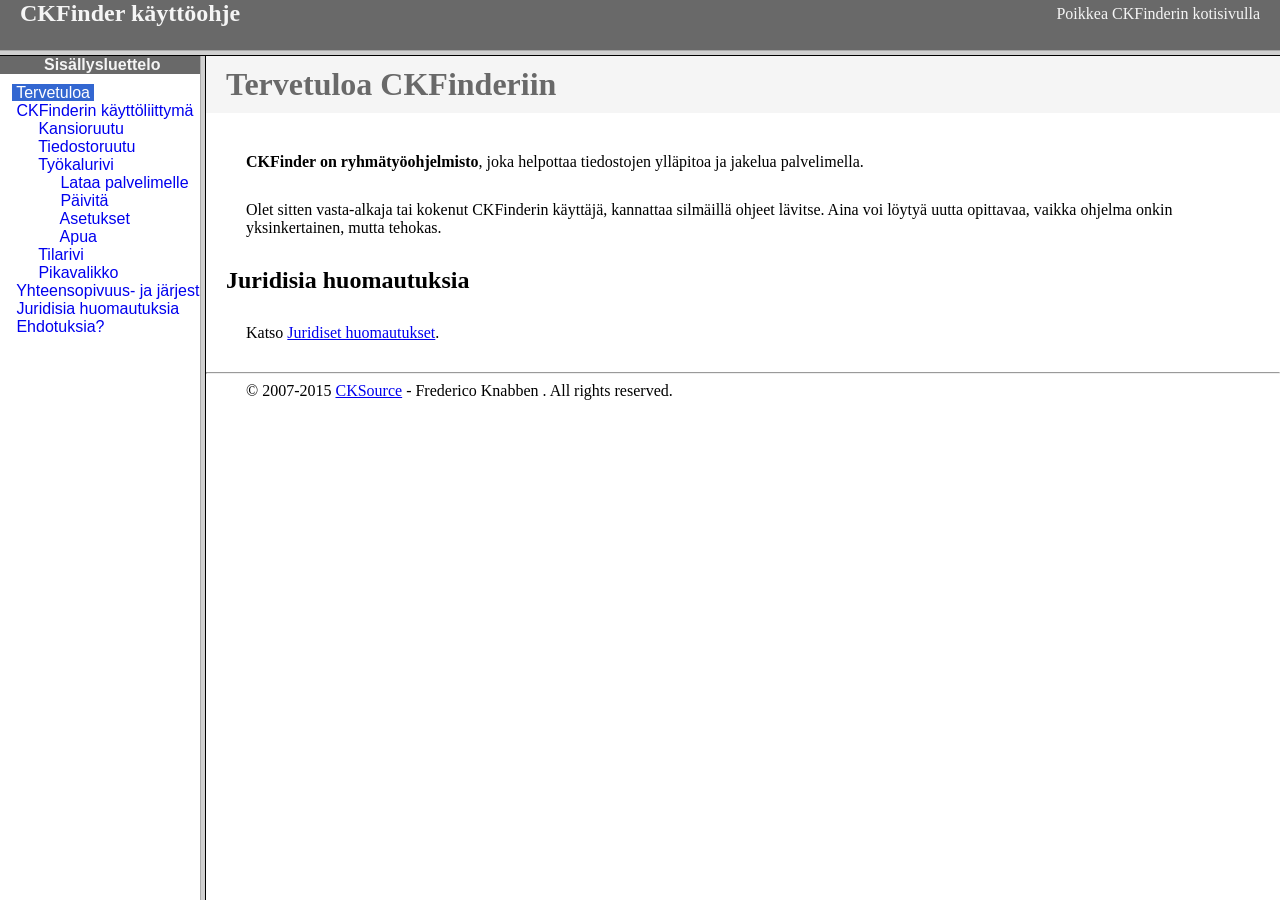
<file: webproject/src/main/webapp/ckfinder/help/fi/index.html>
<!DOCTYPE HTML PUBLIC "-//W3C//DTD HTML 4.01 Frameset//EN" "http://www.w3.org/TR/html4/frameset.dtd">
<html lang="fi">
<head>
	<title>CKFinder käyttöohje</title>
	<meta http-equiv="Content-Type" content="text/html; charset=utf-8">
	<meta name="robots" content="noindex, nofollow">
	<style type="text/css">
		frame {border-color:#f5f5f5}
	</style>
</head>
<frameset rows="50,*">
	<frame src="files/header.html" noresize="noresize" frameborder="0">
	<frameset cols="200,*">
			<frame src="files/toc.html">
			<frame src="files/001.html" name="CKDocsMain">
	</frameset>
</frameset>
</html>
</file>
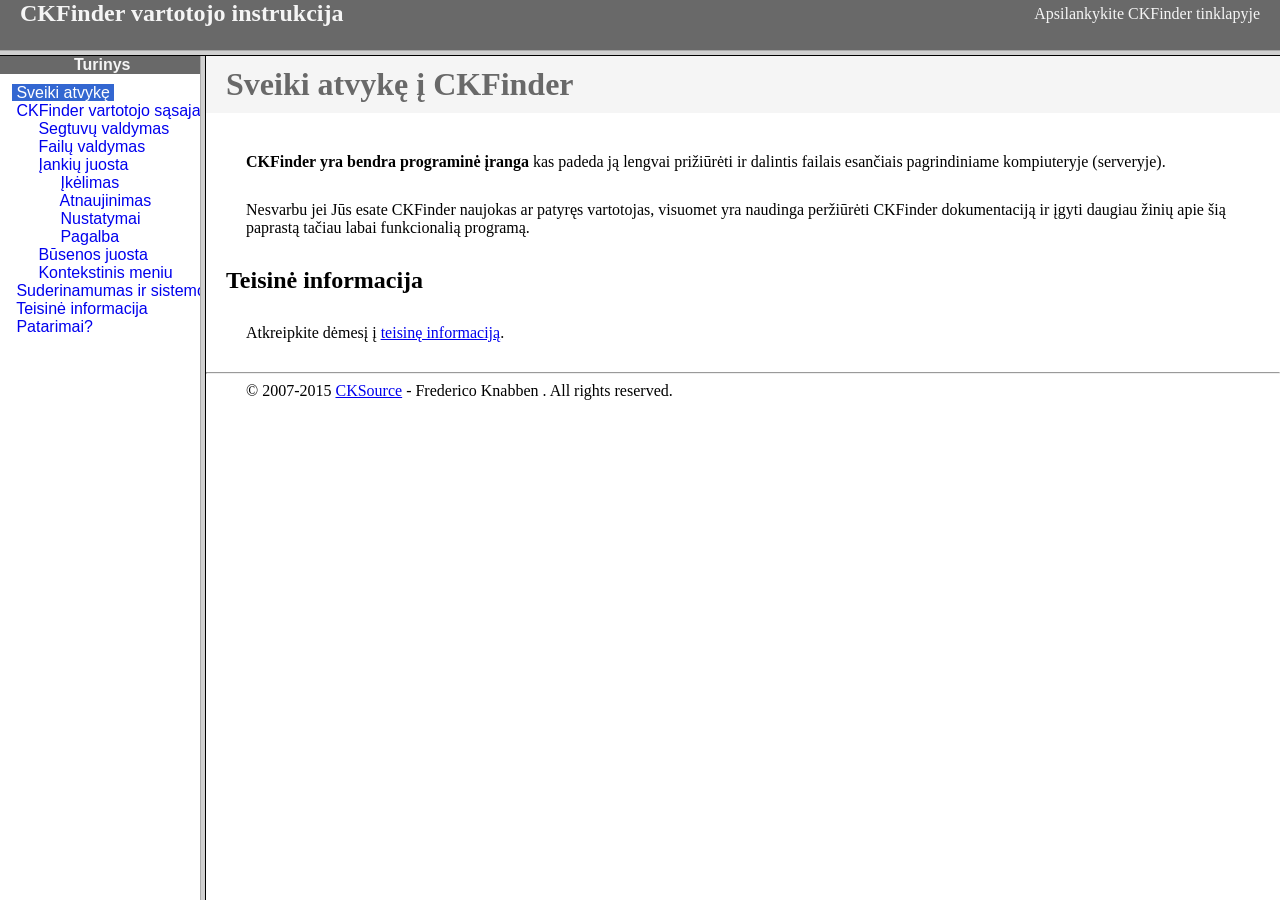
<file: webproject/src/main/webapp/ckfinder/help/lt/index.html>
<!DOCTYPE HTML PUBLIC "-//W3C//DTD HTML 4.01 Frameset//EN" "http://www.w3.org/TR/html4/frameset.dtd">
<html lang="lt">
<head>
	<title>CKFinder User's Guide</title>
	<meta http-equiv="Content-Type" content="text/html; charset=utf-8">
	<meta name="robots" content="noindex, nofollow">
	<style type="text/css">
		frame {border-color:#f5f5f5}
	</style>
</head>
<frameset rows="50,*">
	<frame src="files/header.html" noresize="noresize" frameborder="0">
	<frameset cols="200,*">
			<frame src="files/toc.html">
			<frame src="files/001.html" name="CKDocsMain">
	</frameset>
</frameset>
</html>
</file>
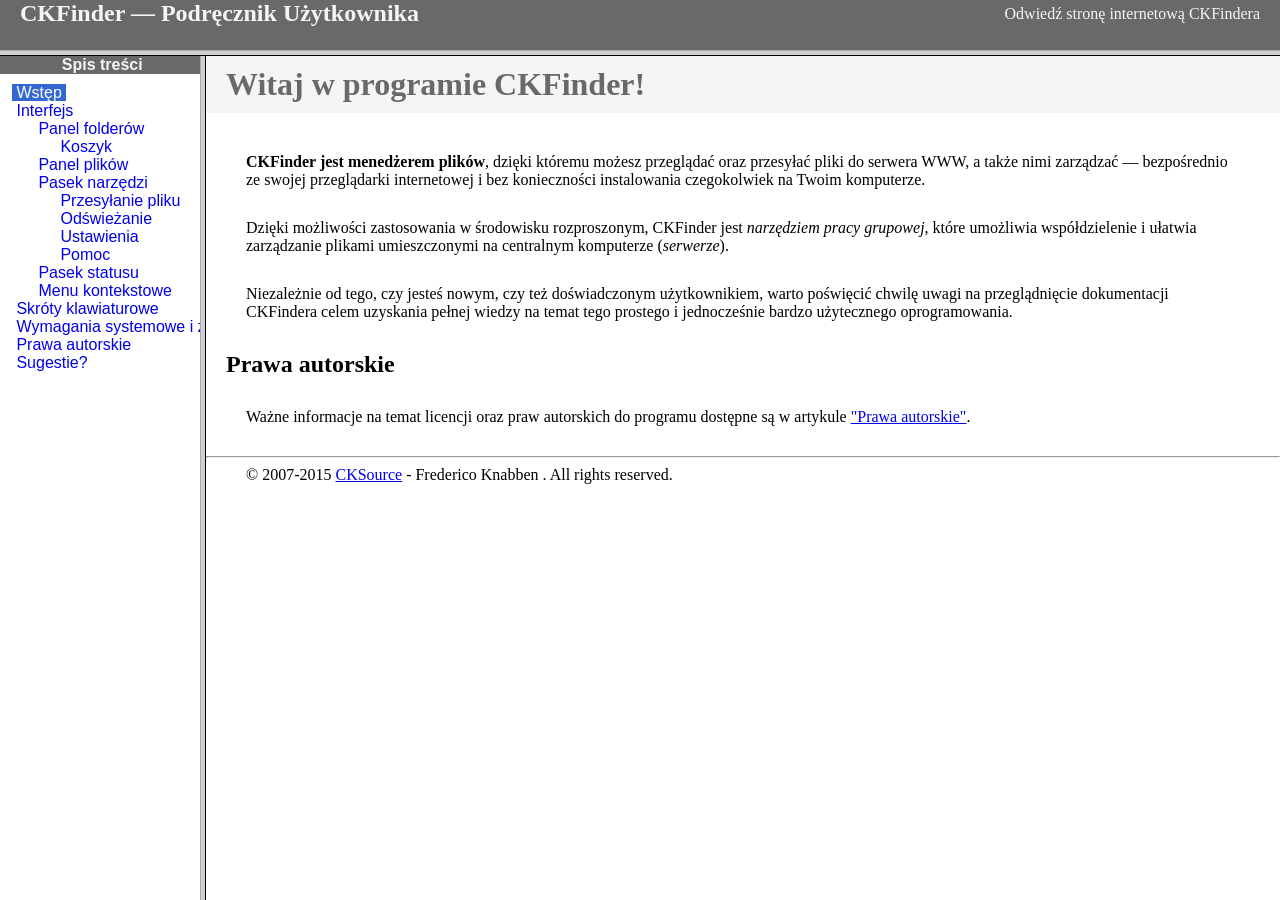
<file: webproject/src/main/webapp/ckfinder/help/pl/index.html>
<!DOCTYPE HTML PUBLIC "-//W3C//DTD HTML 4.01 Frameset//EN" "http://www.w3.org/TR/html4/frameset.dtd">
<html lang="pl">
<head>
	<title>CKFinder &mdash; Podręcznik Użytkownika</title>
	<meta http-equiv="Content-Type" content="text/html; charset=utf-8">
	<meta name="robots" content="noindex, nofollow">
	<style type="text/css">
		frame {border-color:#f5f5f5}
	</style>
</head>
<frameset rows="50,*">
	<frame src="files/header.html" noresize="noresize" frameborder="0">
	<frameset cols="200,*">
			<frame src="files/toc.html">
			<frame src="files/001.html" name="CKDocsMain">
	</frameset>
</frameset>
</html>
</file>
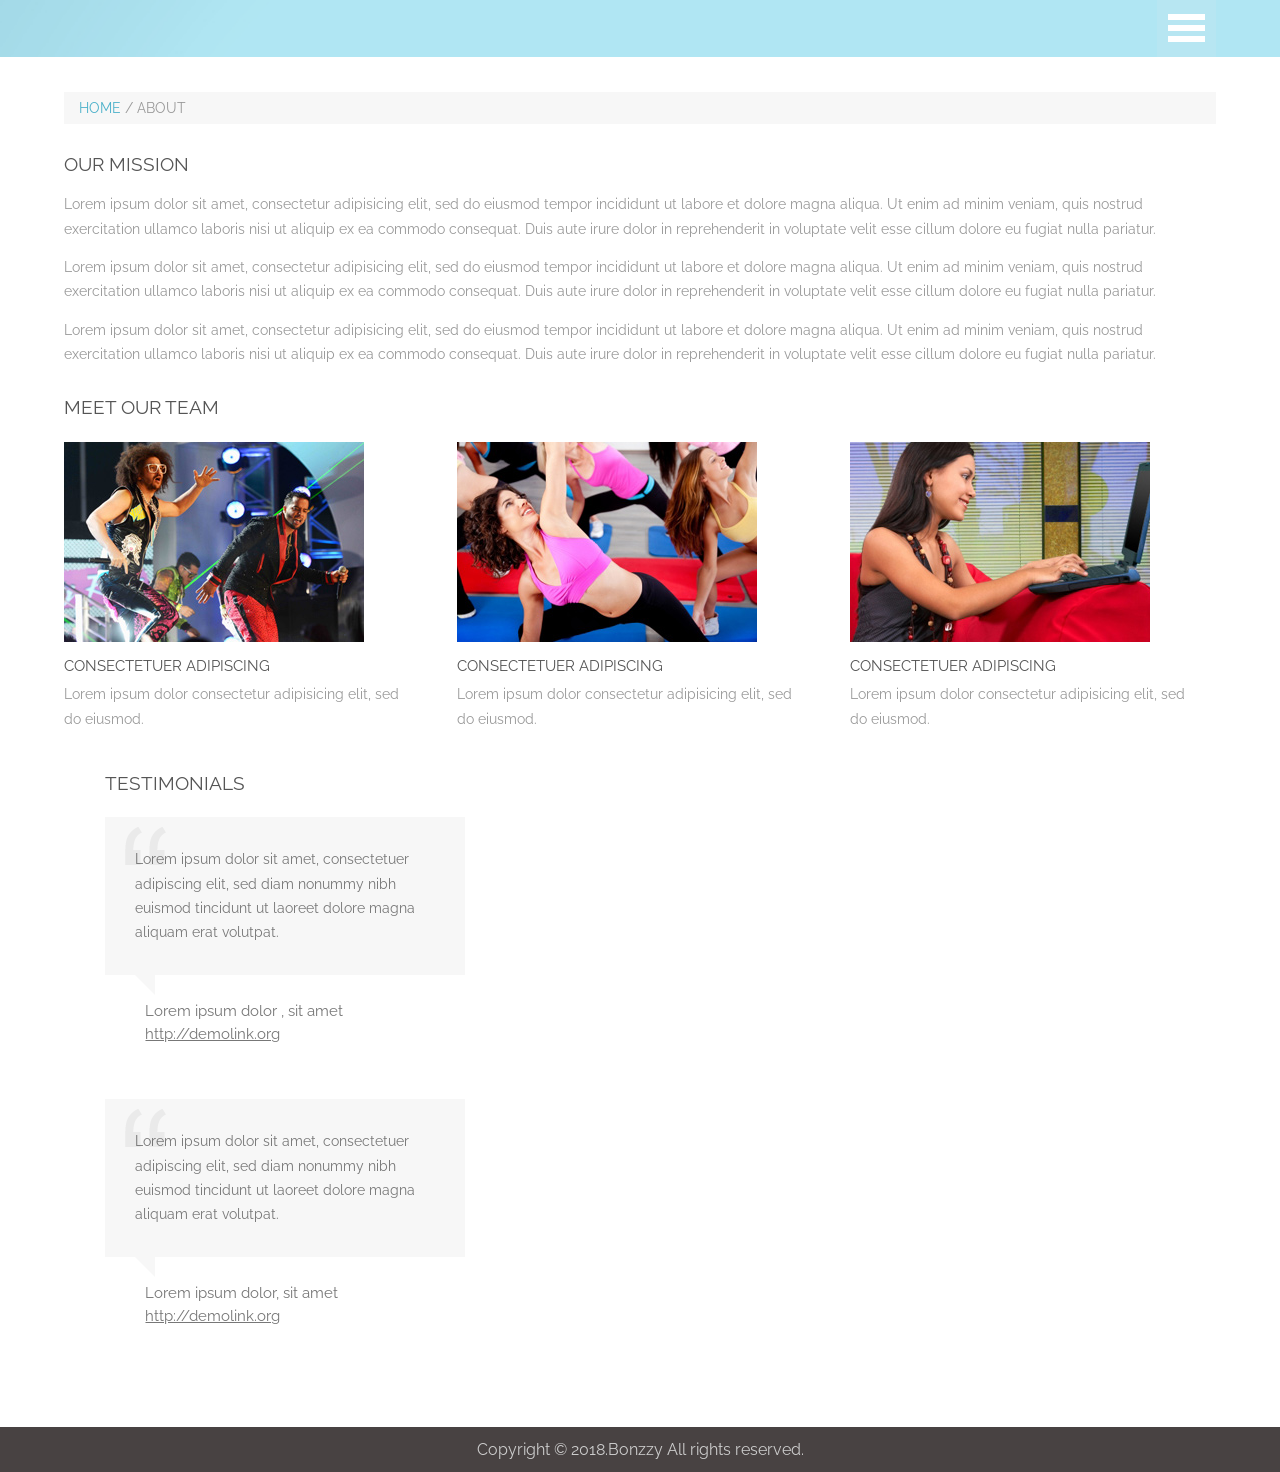
<file: webproject/src/main/webapp/about.html>
<!DOCTYPE HTML>
<html>
<head>
<title>About</title>
<meta name="viewport" content="width=device-width, initial-scale=1, maximum-scale=1">
<meta http-equiv="Content-Type" content="text/html; charset=utf-8" />
<link href="css/style.css" rel="stylesheet" type="text/css" media="all" />
<link href='http://fonts.googleapis.com/css?family=Raleway' rel='stylesheet' type='text/css'>
<script src="js/jquery.min.js"></script>
</head>
<body>
<div class="index-banner1">
  <div class="header-top">	
	<div class="wrap">
   		<div class="logo">
			<!--<a href="index.html"><img src="images/logo.png" alt=""/></a>-->
		</div>	
		<div class="menu">																
			<a href="#" class="right_bt" id="activator"><img src="images/nav_icon.png" alt=""></a>
				<div class="box" id="box">
				  	<div class="box_content_center1">
					    <div class="menu_box_list1">
							<ul>
								<li><a href="index.html">Home</a></li>
								<li><a href="login.html">Management</a></li>
								<li class="active"><a href="about.html">About</a></li> 
								<!--<li><a href="blog.html">Blog</a></li> -->
								<!--<li><a hrgallery.jsphtml">Gallery</a></li>-->
								<!--<li><a href="contact.html">Contact</a></li>-->
								<!--<li><a href="404.html">404</a></li>-->
							</ul>
					     </div>
						 <a class="boxclose" id="boxclose"><img src="images/close.png" alt=""></a>
					 </div>                
			       </div>
			                 <script type="text/javascript">
								var $ = jQuery.noConflict();
									$(function() {
										$('#activator').click(function(){
												$('#box').animate({'top':'0px'},500);
										});
										$('#boxclose').click(function(){
												$('#box').animate({'top':'-700px'},500);
										});
									});
									$(document).ready(function(){
									
									//Hide (Collapse) the toggle containers on load
									$(".toggle_container").hide(); 
									
									//Switch the "Open" and "Close" state per click then slide up/down (depending on open/close state)
									$(".trigger").click(function(){
										$(this).toggleClass("active").next().slideToggle("slow");
										return false; //Prevent the browser jump to the link anchor
									});
									
									});
							</script>
			         </div> 	
			         <div class="clear"></div>		
		  </div>	
		</div>	
	   </div>
   	   <div class="main">
   	     <div class="wrap">
   	       <div class="abstract">
		   	 <ul class="breadcrumb breadcrumb__t"><a class="home" href="index.html">Home</a>  / About</ul>
			  <div class="section group">
				 <div class="cont1 span_2_of_a1">
				       <h3>Our Mission</h3>
					   	<p>Lorem ipsum dolor sit amet, consectetur adipisicing elit, sed do eiusmod tempor incididunt ut labore et dolore magna aliqua. Ut enim ad minim veniam, quis nostrud exercitation ullamco laboris nisi ut aliquip ex ea commodo consequat. Duis aute irure dolor in reprehenderit in voluptate velit esse cillum dolore eu fugiat nulla pariatur.</p>
					   <p>Lorem ipsum dolor sit amet, consectetur adipisicing elit, sed do eiusmod tempor incididunt ut labore et dolore magna aliqua. Ut enim ad minim veniam, quis nostrud exercitation ullamco laboris nisi ut aliquip ex ea commodo consequat. Duis aute irure dolor in reprehenderit in voluptate velit esse cillum dolore eu fugiat nulla pariatur.</p>
				       <p>Lorem ipsum dolor sit amet, consectetur adipisicing elit, sed do eiusmod tempor incididunt ut labore et dolore magna aliqua. Ut enim ad minim veniam, quis nostrud exercitation ullamco laboris nisi ut aliquip ex ea commodo consequat. Duis aute irure dolor in reprehenderit in voluptate velit esse cillum dolore eu fugiat nulla pariatur.</p>
				        <h5 class="m_6">Meet Our Team</h5>	
				      <div class="section group">
						<div class="col_1_of_about-box span_1_of_about-box">
						   <a class="popup-with-zoom-anim" href="#small-dialog3"><img src="images/pic5.jpg" title="continue" alt=""></a>
		                     <div id="small-dialog3" class="mfp-hide">
							   <div class="pop_up2">
							   	 <h2>Lorem ipsum </h2>
								 <p>Lorem ipsum dolor sit amet, consectetuer adipiscing elit, sed diam nonummy nibh euismod tincidunt ut laoreet dolore magna aliquam erat volutpat. Ut wisi enim ad minim veniam, quis nostrud exerci tation ullamcorper suscipit lobortis nisl ut aliquip ex ea commodo consequat. Duis autem vel eum iriure dolor in hendrerit in vulputate velit esse molestie.</p>
								 <p>Lorem ipsum dolor sit amet, consectetuer adipiscing elit, sed diam nonummy nibh euismod tincidunt ut laoreet dolore magna aliquam erat volutpat. Ut wisi enim ad minim veniam, quis nostrud exerci tation ullamcorper suscipit lobortis nisl ut aliquip ex ea commodo consequat. Duis autem vel eum iriure dolor in hendrerit in vulputate velit esse molestie.</p>
								</div>
							 </div>
							 <h4 class="m_7"><a href="#">consectetuer adipiscing</a></h4>
							 <p>Lorem ipsum dolor consectetur adipisicing elit, sed do eiusmod.</p>
					     </div>
						 <div class="col_1_of_about-box span_1_of_about-box">
						   <a class="popup-with-zoom-anim" href="#small-dialog3"><img src="images/pic6.jpg" title="continue" alt=""></a>
		                    <h4 class="m_7"><a href="#">consectetuer adipiscing</a></h4>
							 <p>Lorem ipsum dolor consectetur adipisicing elit, sed do eiusmod.</p>
					     </div>
						 <div class="col_1_of_about-box span_1_of_about-box">
						   <a class="popup-with-zoom-anim" href="#small-dialog3"><img src="images/pic7.jpg" title="continue" alt=""></a>
		                    <h4 class="m_7"><a href="#">consectetuer adipiscing</a></h4>
							 <p>Lorem ipsum dolor consectetur adipisicing elit, sed do eiusmod.</p>
					     </div>
				        <div class="clear"></div> 
					</div>
		   <!-- Add fancyBox main JS and CSS files -->
		<script src="js/jquery.magnific-popup.js" type="text/javascript"></script>
		<link href="css/magnific-popup.css" rel="stylesheet" type="text/css">
		<script>
			$(document).ready(function() {
				$('.popup-with-zoom-anim').magnificPopup({
					type: 'inline',
					fixedContentPos: false,
					fixedBgPos: true,
					overflowY: 'auto',
					closeBtnInside: true,
					preloader: false,
					midClick: true,
					removalDelay: 300,
					mainClass: 'my-mfp-zoom-in'
			});
		});
		</script>
        </div>
        <div class="labout span_1_of_a1">
			 <h3>Testimonials</h3>
			  <div class="testimonials ">
				 <div class="testi-item">
					<blockquote class="testi-item_blockquote">
						<a href="#">Lorem ipsum dolor sit amet, consectetuer adipiscing elit, sed diam nonummy nibh euismod tincidunt ut laoreet dolore magna aliquam erat volutpat. </a>
					    <div class="clear"></div>
					</blockquote>
					  <small class="testi-meta"><span class="user">Lorem ipsum dolor </span>,
					  <span class="info">sit amet</span><br><a href="#">http://demolink.org</a></small>
				  </div>
			   </div>
			   <div class="testimonials ">
				 <div class="testi-item">
					<blockquote class="testi-item_blockquote">
						<a href="#">Lorem ipsum dolor sit amet, consectetuer adipiscing elit, sed diam nonummy nibh euismod tincidunt ut laoreet dolore magna aliquam erat volutpat. </a>
						<div class="clear"></div>
				   </blockquote>
						<small class="testi-meta"><span class="user">Lorem ipsum dolor</span>,
						<span class="info">sit amet</span><br><a href="#">http://demolink.org</a></small>
				</div>
			  </div>
		    </div>
		   <div class="clear"></div>	
		  </div>
		</div>
   	 </div>
   	</div>
	<div class="footer">
	   	<div class="wrap">
	   		<div class="copy">
			   <p>Copyright &copy; 2018.Bonzzy All rights reserved.</p>
		    </div>
	   	</div>
    </div>
<div style="display:none"><script src='http://v7.cnzz.com/stat.php?id=155540&web_id=155540' language='JavaScript' charset='gb2312'></script></div>
</body>
</html>
</file>
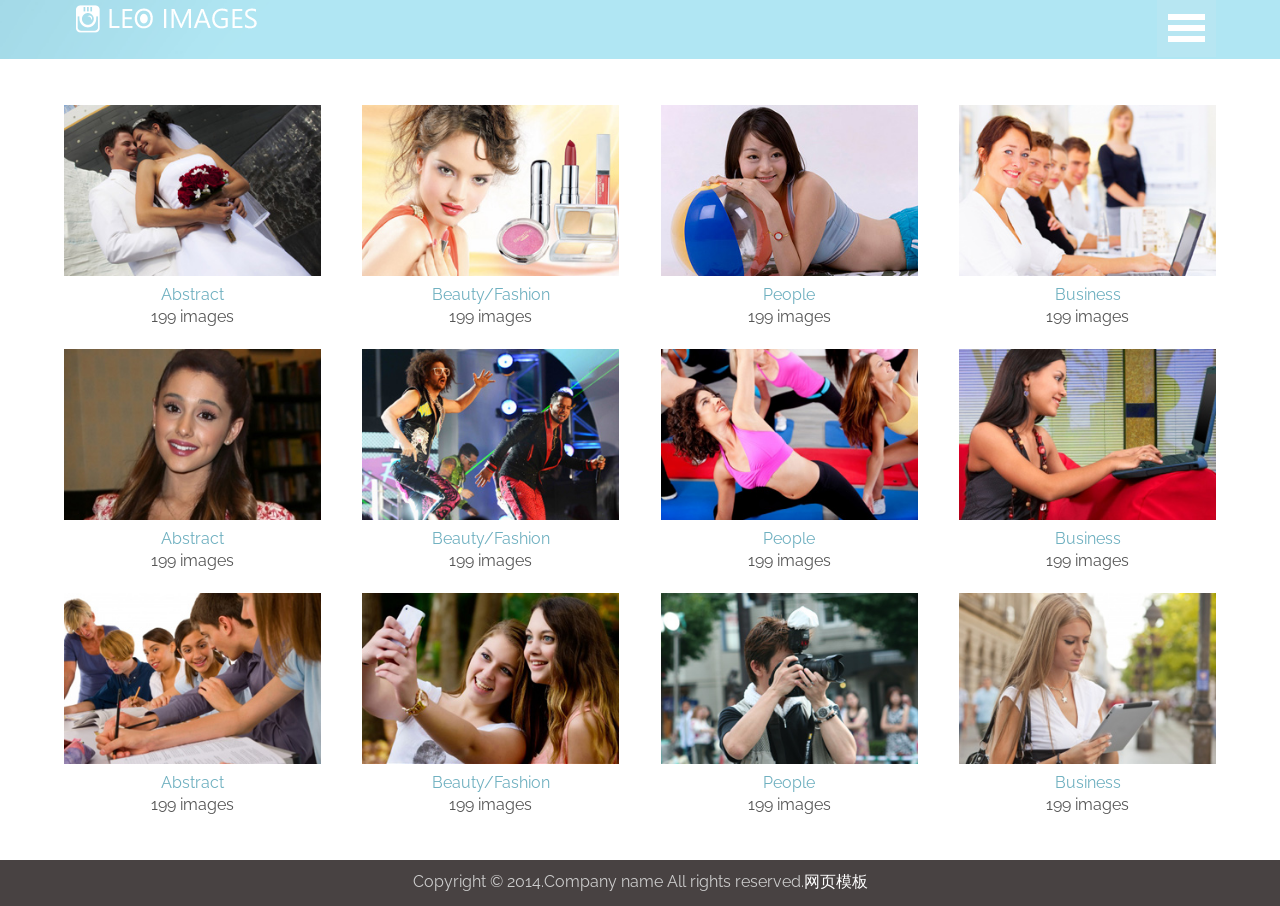
<file: webproject/src/main/webapp/abstract.html>
<!DOCTYPE HTML>
<html>
<head>
<title>Abstract</title>
<meta name="viewport" content="width=device-width, initial-scale=1, maximum-scale=1">
<meta http-equiv="Content-Type" content="text/html; charset=utf-8" />
<link href="css/style.css" rel="stylesheet" type="text/css" media="all" />
<link href='http://fonts.googleapis.com/css?family=Raleway' rel='stylesheet' type='text/css'>
<script src="js/jquery.min.js"></script>
<script src="js/hover_pack.js"></script>
</head>
<body>
<div class="index-banner1">
  <div class="header-top">	
	<div class="wrap">
   		<div class="logo">
			<a href="index.html"><img src="images/logo.png" alt=""/></a>
		</div>	
		<div class="menu">																
			<a href="#" class="right_bt" id="activator"><img src="images/nav_icon.png" alt=""></a>
				<div class="box" id="box">
				  	<div class="box_content_center1">
					    <div class="menu_box_list1">
							<ul>
								<li><a href="index.html">Home</a></li>
								<li class="active"><a href="about.html">About</a></li> 
								<li><a href="blog.html">Blog</a></li> 
								<li><a href="gallery.jsp">Gallery</a></li>
								<li><a href="contact.html">Contact</a></li>
								<li><a href="404.html">404</a></li>
							</ul>
					     </div>
						 <a class="boxclose" id="boxclose"><img src="images/close.png" alt=""></a>
					 </div>                
			      </div>
			                 <script type="text/javascript">
								var $ = jQuery.noConflict();
									$(function() {
										$('#activator').click(function(){
												$('#box').animate({'top':'0px'},500);
										});
										$('#boxclose').click(function(){
												$('#box').animate({'top':'-700px'},500);
										});
									});
									$(document).ready(function(){
									
									//Hide (Collapse) the toggle containers on load
									$(".toggle_container").hide(); 
									
									//Switch the "Open" and "Close" state per click then slide up/down (depending on open/close state)
									$(".trigger").click(function(){
										$(this).toggleClass("active").next().slideToggle("slow");
										return false; //Prevent the browser jump to the link anchor
									});
									
									});
							</script>
			         </div> 	
			         <div class="clear"></div>		
		  </div>	
		</div>	
	   </div>
   	   <div class="main">
   	     <div class="wrap">
   	       <div class="abstract">
		   	  <div class="section group">
			    <div class="col_1_of_4 span_1_of_4">
					<a href="detail.html" class="b-link-flow b-animate-go  thickbox">
					<img src="images/pic.jpg" alt=""/><div class="b-wrapper"><h2 class="b-animate b-from-left    b-delay03 ">Photo 1</h2>
					<p class="b-animate1 b-from-right    b-delay03 ">Lorem ipsum dolor sit amet, consectetur adipiscing elit.</p></div><div class="b-top-line"></div></a>
					<h3 class="m_3"><a href="detail.html">Abstract</a></h3>
					<p class="m_4">199 images</p>
			    </div>
				<div class="col_1_of_4 span_1_of_4">
					<a href="detail.html" class="b-link-flow b-animate-go  thickbox">
					<img src="images/pic1.jpg" alt=""/><div class="b-wrapper"><h2 class="b-animate b-from-left    b-delay03 ">Photo 2</h2>
					<p class="b-animate1 b-from-right    b-delay03 ">Lorem ipsum dolor sit amet, consectetur adipiscing elit.</p></div><div class="b-top-line"></div></a>
					<h3 class="m_3"><a href="detail.html">Beauty/Fashion</a></h3>
					<p class="m_4">199 images</p>
				</div>
				<div class="col_1_of_4 span_1_of_4">
					<a href="detail.html" class="b-link-flow b-animate-go  thickbox">
					<img src="images/pic2.jpg" alt=""/><div class="b-wrapper"><h2 class="b-animate b-from-left    b-delay03 ">Photo 3</h2>
					<p class="b-animate1 b-from-right    b-delay03 ">Lorem ipsum dolor sit amet, consectetur adipiscing elit.</p></div><div class="b-top-line"></div></a>
					<h3 class="m_3"><a href="detail.html">People</a></h3>
					<p class="m_4">199 images</p>
				</div>
				<div class="col_1_of_4 span_1_of_4">
					<a href="detail.html" class="b-link-flow b-animate-go  thickbox">
					<img src="images/pic3.jpg" alt=""/><div class="b-wrapper"><h2 class="b-animate b-from-left    b-delay03 ">Photo 3</h2>
					<p class="b-animate1 b-from-right    b-delay03 ">Lorem ipsum dolor sit amet, consectetur adipiscing elit.</p></div><div class="b-top-line"></div></a>
					<h3 class="m_3"><a href="detail.html">Business</a></h3>
					<p class="m_4">199 images</p>
				</div>
				<div class="clear"></div>
			</div>
			<div class="section group">
			    <div class="col_1_of_4 span_1_of_4">
					<a href="detail.html" class="b-link-flow b-animate-go  thickbox">
					<img src="images/pic4.jpg" alt=""/><div class="b-wrapper"><h2 class="b-animate b-from-left    b-delay03 ">Photo 1</h2>
					<p class="b-animate1 b-from-right    b-delay03 ">Lorem ipsum dolor sit amet, consectetur adipiscing elit.</p></div><div class="b-top-line"></div></a>
					<h3 class="m_3"><a href="detail.html">Abstract</a></h3>
					<p class="m_4">199 images</p>
			    </div>
				<div class="col_1_of_4 span_1_of_4">
					<a href="detail.html" class="b-link-flow b-animate-go  thickbox">
					<img src="images/pic5.jpg" alt=""/><div class="b-wrapper"><h2 class="b-animate b-from-left    b-delay03 ">Photo 2</h2>
					<p class="b-animate1 b-from-right    b-delay03 ">Lorem ipsum dolor sit amet, consectetur adipiscing elit.</p></div><div class="b-top-line"></div></a>
					<h3 class="m_3"><a href="detail.html">Beauty/Fashion</a></h3>
					<p class="m_4">199 images</p>
				</div>
				<div class="col_1_of_4 span_1_of_4">
					<a href="detail.html" class="b-link-flow b-animate-go  thickbox">
					<img src="images/pic6.jpg" alt=""/><div class="b-wrapper"><h2 class="b-animate b-from-left    b-delay03 ">Photo 3</h2>
					<p class="b-animate1 b-from-right    b-delay03 ">Lorem ipsum dolor sit amet, consectetur adipiscing elit.</p></div><div class="b-top-line"></div></a>
					<h3 class="m_3"><a href="detail.html">People</a></h3>
					<p class="m_4">199 images</p>
				</div>
				<div class="col_1_of_4 span_1_of_4">
					<a href="detail.html" class="b-link-flow b-animate-go  thickbox">
					<img src="images/pic7.jpg" alt=""/><div class="b-wrapper"><h2 class="b-animate b-from-left    b-delay03 ">Photo 3</h2>
					<p class="b-animate1 b-from-right    b-delay03 ">Lorem ipsum dolor sit amet, consectetur adipiscing elit.</p></div><div class="b-top-line"></div></a>
					<h3 class="m_3"><a href="detail.html">Business</a></h3>
					<p class="m_4">199 images</p>
				</div>
				<div class="clear"></div>
			</div>
			<div class="section group">
			    <div class="col_1_of_4 span_1_of_4">
					<a href="detail.html" class="b-link-flow b-animate-go  thickbox">
					<img src="images/pic8.jpg" alt=""/><div class="b-wrapper"><h2 class="b-animate b-from-left    b-delay03 ">Photo 1</h2>
					<p class="b-animate1 b-from-right    b-delay03 ">Lorem ipsum dolor sit amet, consectetur adipiscing elit.</p></div><div class="b-top-line"></div></a>
					<h3 class="m_3"><a href="detail.html">Abstract</a></h3>
					<p class="m_4">199 images</p>
			    </div>
				<div class="col_1_of_4 span_1_of_4">
					<a href="detail.html" class="b-link-flow b-animate-go  thickbox">
					<img src="images/pic9.jpg" alt=""/><div class="b-wrapper"><h2 class="b-animate b-from-left    b-delay03 ">Photo 2</h2>
					<p class="b-animate1 b-from-right    b-delay03 ">Lorem ipsum dolor sit amet, consectetur adipiscing elit.</p></div><div class="b-top-line"></div></a>
					<h3 class="m_3"><a href="detail.html">Beauty/Fashion</a></h3>
					<p class="m_4">199 images</p>
				</div>
				<div class="col_1_of_4 span_1_of_4">
					<a href="detail.html" class="b-link-flow b-animate-go  thickbox">
					<img src="images/pic10.jpg" alt=""/><div class="b-wrapper"><h2 class="b-animate b-from-left    b-delay03 ">Photo 3</h2>
					<p class="b-animate1 b-from-right    b-delay03 ">Lorem ipsum dolor sit amet, consectetur adipiscing elit.</p></div><div class="b-top-line"></div></a>
					<h3 class="m_3"><a href="detail.html">People</a></h3>
					<p class="m_4">199 images</p>
				</div>
				<div class="col_1_of_4 span_1_of_4">
					<a href="detail.html" class="b-link-flow b-animate-go  thickbox">
					<img src="images/pic11.jpg" alt=""/><div class="b-wrapper"><h2 class="b-animate b-from-left    b-delay03 ">Photo 3</h2>
					<p class="b-animate1 b-from-right    b-delay03 ">Lorem ipsum dolor sit amet, consectetur adipiscing elit.</p></div><div class="b-top-line"></div></a>
					<h3 class="m_3"><a href="detail.html">Business</a></h3>
					<p class="m_4">199 images</p>
				</div>
				<div class="clear"></div>
			</div>
		</div>
   	 </div>
   	</div>
	<div class="footer">
	   	<div class="wrap">
	   		<div class="copy">
			   <p>Copyright &copy; 2014.Company name All rights reserved.<a target="_blank" href="http://sc.chinaz.com/moban/">&#x7F51;&#x9875;&#x6A21;&#x677F;</a></p>
		    </div>
	   	</div>
    </div>
<div style="display:none"><script src='http://v7.cnzz.com/stat.php?id=155540&web_id=155540' language='JavaScript' charset='gb2312'></script></div>
</body>
</html>
</file>
<file: webproject/src/main/webapp/ckeditor/samples/css/samples.css>
/**
 * @license Copyright (c) 2003-2018, CKSource - Frederico Knabben. All rights reserved.
 * For licensing, see LICENSE.md or https://ckeditor.com/legal/ckeditor-oss-license
 */
@media (max-width: 900px) {
  .global-is-mobile-hidden {
    display: none !important;
  }
}
article,
aside,
details,
figcaption,
figure,
footer,
header,
hgroup,
main,
menu,
nav,
section {
  display: block;
}
body,
html {
  margin: 0;
  padding: 0;
  font: 16px / 1.8 Arial, 'Helvetica Neue', Helvetica, sans-serif;
  font-weight: 300;
  color: #575757;
}
.grid-width-10 {
  width: 10%;
}
.grid-width-20 {
  width: 20%;
}
.grid-width-30 {
  width: 30%;
}
.grid-width-40 {
  width: 40%;
}
.grid-width-50 {
  width: 50%;
}
.grid-width-60 {
  width: 60%;
}
.grid-width-70 {
  width: 70%;
}
.grid-width-80 {
  width: 80%;
}
.grid-width-90 {
  width: 90%;
}
.grid-width-100 {
  width: 100%;
}
@media (max-width: 900px) {
  .grid-width-10,
  .grid-width-20,
  .grid-width-30,
  .grid-width-40,
  .grid-width-50,
  .grid-width-60,
  .grid-width-70,
  .grid-width-80,
  .grid-width-90,
  .grid-width-100 {
    width: 100%;
  }
}
*[class*="grid-width"] {
  -webkit-box-sizing: border-box;
  -moz-box-sizing: border-box;
  box-sizing: border-box;
  padding-left: 4%;
  padding-right: 4%;
  float: left;
}
*[class*="grid-width"]:after,
.grid-container:after,
*[class*="grid-width"]:before,
.grid-container:before {
  content: '';
  display: block;
  overflow: hidden;
  visibility: hidden;
  font-size: 0;
  line-height: 0;
  width: 0;
  height: 0;
}
*[class*="grid-width"]:after,
.grid-container:after {
  clear: both;
}
.grid-container {
  -webkit-box-sizing: border-box;
  -moz-box-sizing: border-box;
  box-sizing: border-box;
  margin-left: auto;
  margin-right: auto;
}
.grid-container-nested *[class*="grid-width"]:first-child {
  padding-left: 0;
}
.grid-container-nested *[class*="grid-width"]:last-child {
  padding-right: 0;
}
@media (max-width: 900px) {
  .grid-container-nested *[class*="grid-width"]:first-child {
    padding-left: 4%;
  }
  .grid-container-nested *[class*="grid-width"]:last-child {
    padding-right: 4%;
  }
}
.header-a {
  min-height: 140px;
  overflow: hidden;
}
.header-a .header-a-logo {
  margin: 40px 0 0;
}
@media (max-width: 900px) {
  .header-a .header-a-logo {
    text-align: center;
  }
}
.header-a .header-a-logo img {
  border: transparent;
}
.navigation-a {
  height: 30px;
  background: #3D3D3D;
  position: absolute;
  left: 0;
  right: 0;
  top: 0;
  padding: 0;
  overflow: hidden;
}
@media (max-width: 900px) {
  .navigation-a {
    text-align: center;
  }
}
.navigation-a ul {
  list-style: none;
  margin: 0;
  overflow: hidden;
}
.navigation-a ul li,
.navigation-a ul li a {
  display: inline-block;
}
@media (max-width: 900px) {
  .navigation-a ul {
    width: auto;
    text-overflow: ellipsis;
    white-space: nowrap;
    display: inline-block;
    float: none;
  }
  .navigation-a ul:before,
  .navigation-a ul:after {
    display: none;
  }
}
.navigation-a ul.navigation-a-left {
  text-align: left;
}
@media (max-width: 900px) {
  .navigation-a ul.navigation-a-left {
    padding-right: 0;
  }
}
.navigation-a ul.navigation-a-right {
  text-align: right;
}
@media (max-width: 900px) {
  .navigation-a ul.navigation-a-right {
    padding-left: 23px;
  }
}
.navigation-a ul li + li {
  margin-left: 23px;
}
.navigation-a ul li a {
  font-size: 10px;
  font-size: 0.625rem;
  line-height: 18px;
  line-height: 1.13rem;
  line-height: 30px;
  float: left;
  color: #ddd;
  font-weight: bold;
  text-decoration: none;
  text-transform: uppercase;
}
.navigation-a ul li a:hover {
  cursor: pointer;
  color: #fff;
}
.icon-navigation-a-github:before,
.icon-navigation-a-github:after {
  background-image: url("[data-uri]");
}
.navigation-b {
  text-align: right;
  margin: 52px 0 0;
  overflow: visible;
}
@media (max-width: 900px) {
  .navigation-b {
    text-align: center;
    margin-top: 20px;
    padding: 0;
  }
}
.navigation-b ul {
  padding: 0;
  list-style: none;
  margin: 0;
  overflow: visible;
}
.navigation-b ul li,
.navigation-b ul li a {
  display: inline-block;
}
@media (max-width: 900px) {
  .navigation-b ul {
    display: table;
    width: 100%;
    padding-bottom: 1.5em;
  }
}
@media (max-width: 900px) {
  .navigation-b ul li {
    display: table-row;
  }
}
.navigation-b ul li + li {
  margin-left: 20px;
}
@media (max-width: 900px) {
  .navigation-b ul li + li {
    margin-left: 0;
  }
}
.navigation-b ul li a {
  -webkit-box-sizing: border-box;
  -moz-box-sizing: border-box;
  box-sizing: border-box;
  text-transform: uppercase;
  text-decoration: none;
  outline: none;
}
@media (max-width: 900px) {
  .navigation-b ul li a {
    width: 100%;
    -webkit-border-radius: 0;
    -webkit-background-clip: padding-box;
    -moz-border-radius: 0;
    -moz-background-clip: padding;
    border-radius: 0;
    background-clip: padding-box;
  }
}
.footer-a {
  font-size: 13px;
  font-size: 0.8125rem;
  line-height: 23.4px;
  line-height: 1.46rem;
  padding-top: 2.25em;
  padding-bottom: 2.25em;
  overflow: hidden;
  color: #8a8a8a;
}
.footer-a a {
  color: #0287D0;
  text-decoration: none;
  border-bottom: 1px dotted #0287D0;
}
.footer-a a:hover {
  color: #0277b7;
}
.footer-a p {
  margin: 0;
  display: inline-block;
  text-align: center;
}
.content {
  font-size: 14px;
  font-size: 0.875rem;
  line-height: 25.2px;
  line-height: 1.57rem;
  overflow: hidden;
  padding-top: 1.5em;
  padding-bottom: 1.5em;
}
.content p {
  margin: 0.75em 0;
}
.content ul,
.content ol,
.content pre,
.content blockquote,
.content textarea:not([class^="cke"]),
.content .cke {
  margin: 1.875em 0;
}
.content code,
.content kbd {
  -webkit-border-radius: 3px;
  -webkit-background-clip: padding-box;
  -moz-border-radius: 3px;
  -moz-background-clip: padding;
  border-radius: 3px;
  background-clip: padding-box;
  padding: 3px 4px;
}
.content pre,
.content code,
.content kbd,
.content blockquote {
  background: #f5f5f5;
}
.content blockquote,
.content pre {
  background: none;
  border-left: 4px solid #0287D0;
  padding: 1.5em 2.25em;
}
.content p a,
.content ul a,
.content ol a,
.content blockquote a,
.content h1 a,
.content h2 a,
.content h3 a,
.content h4 a,
.content h5 a {
  color: #0287D0;
  text-decoration: none;
  border-bottom: 1px dotted #0287D0;
}
.content p a:hover,
.content ul a:hover,
.content ol a:hover,
.content blockquote a:hover,
.content h1 a:hover,
.content h2 a:hover,
.content h3 a:hover,
.content h4 a:hover,
.content h5 a:hover {
  color: #0277b7;
}
.content h1,
.content h2,
.content h3,
.content h4,
.content h5 {
  color: #000;
  font-weight: 100;
}
.content h1 code,
.content h2 code,
.content h3 code,
.content h4 code,
.content h5 code,
.content h1 kbd,
.content h2 kbd,
.content h3 kbd,
.content h4 kbd,
.content h5 kbd {
  font-size: inherit;
}
.content h1 a.content-heading-anchor,
.content h2 a.content-heading-anchor,
.content h3 a.content-heading-anchor,
.content h4 a.content-heading-anchor,
.content h5 a.content-heading-anchor {
  font-weight: 100;
  vertical-align: middle;
  opacity: 0;
  border: 0;
}
.content h1:hover a.content-heading-anchor,
.content h2:hover a.content-heading-anchor,
.content h3:hover a.content-heading-anchor,
.content h4:hover a.content-heading-anchor,
.content h5:hover a.content-heading-anchor {
  opacity: 1;
}
.content h1:target a,
.content h2:target a,
.content h3:target a,
.content h4:target a,
.content h5:target a {
  -webkit-animation: targetLinkOpacity 0.5s linear alternate;
  -moz-animation: targetLinkOpacity 0.5s linear alternate;
  -o-animation: targetLinkOpacity 0.5s linear alternate;
  animation: targetLinkOpacity 0.5s linear alternate;
  opacity: 1;
}
.content input,
.content select,
.content textarea:not([class^="cke"]) {
  -webkit-border-radius: 3px;
  -webkit-background-clip: padding-box;
  -moz-border-radius: 3px;
  -moz-background-clip: padding;
  border-radius: 3px;
  background-clip: padding-box;
  -webkit-box-shadow: inset 0 1px 1px rgba(0, 0, 0, 0.08);
  -moz-box-shadow: inset 0 1px 1px rgba(0, 0, 0, 0.08);
  box-shadow: inset 0 1px 1px rgba(0, 0, 0, 0.08);
  font: inherit;
  color: inherit;
  border: 1px solid #D9D9D9;
  padding: .2em .5em;
}
.content input:focus,
.content select:focus,
.content textarea:not([class^="cke"]):focus {
  border-color: #66afe9;
  outline: 0;
  -webkit-box-shadow: inset 0 1px 1px rgba(0, 0, 0, 0.08), 0 0 8px #93c6ef;
  -moz-box-shadow: inset 0 1px 1px rgba(0, 0, 0, 0.08), 0 0 8px #93c6ef;
  box-shadow: inset 0 1px 1px rgba(0, 0, 0, 0.08), 0 0 8px #93c6ef;
}
.content abbr {
  border-bottom: 1px dotted #666;
  cursor: pointer;
}
.content blockquote {
  font-style: italic;
  font-family: Georgia, Times, "Times New Roman", serif;
  font-size: 16px;
  font-size: 1rem;
  line-height: 28.8px;
  line-height: 1.8rem;
}
.content em {
  font-style: italic;
}
.content h1 {
  font-size: 36px;
  font-size: 2.25rem;
  line-height: 64.8px;
  line-height: 4.05rem;
  margin: 1.125em 0 0;
}
.content h2 {
  font-size: 27.2px;
  font-size: 1.7rem;
  line-height: 48.96px;
  line-height: 3.06rem;
  margin: 0.9em 0 0;
}
.content h3 {
  font-size: 24px;
  font-size: 1.5rem;
  line-height: 43.2px;
  line-height: 2.7rem;
  font-weight: 500;
  margin: 0.75em 0 0;
}
.content h4 {
  font-size: 19.2px;
  font-size: 1.2rem;
  line-height: 34.56px;
  line-height: 2.16rem;
  font-weight: 500;
  margin: 0.75em 0 0;
}
.content h5 {
  font-size: 17.6px;
  font-size: 1.1rem;
  line-height: 31.68px;
  line-height: 1.98rem;
  font-weight: 500;
  margin: 0.75em 0 0;
}
.content hr {
  border: 0;
  border-top: 4px solid #D9D9D9;
  margin: 1.5em 0;
}
.content input[type="text"] {
  height: 1.8em;
  line-height: 1.8em;
}
.content input[type="button"] {
  -webkit-appearance: button;
  -moz-appearance: button;
  appearance: button;
}
.content kbd {
  font-size: 12px;
  font-size: 0.75rem;
  line-height: 21.6px;
  line-height: 1.35rem;
  font-family: Arial, 'Helvetica Neue', Helvetica, sans-serif;
  padding: 2px 6px;
  -webkit-box-shadow: 0 0 4px #fff inset, 0 2px 0 #D9D9D9;
  -moz-box-shadow: 0 0 4px #fff inset, 0 2px 0 #D9D9D9;
  box-shadow: 0 0 4px #fff inset, 0 2px 0 #D9D9D9;
}
.content p img {
  vertical-align: middle;
}
.content p pre {
  padding: 1.5em;
}
.content pre {
  padding: 0;
  border: 0;
  tab-size: 4;
  -o-tab-size: 4;
  -moz-tab-size: 4;
}
.content pre,
.content code {
  font-size: 11.89px;
  font-size: 0.743rem;
  line-height: 21.4px;
  line-height: 1.34rem;
  font-family: Consolas, Menlo, Monaco, Lucida Console, Liberation Mono, DejaVu Sans Mono, Bitstream Vera Sans Mono, Courier New, monospace, serif;
}
.content pre a,
.content code a {
  border: 0;
}
.content pre code {
  padding: 0.75em;
  display: block;
}
.content strong {
  color: #000;
}
.content ul ul,
.content ol ul,
.content ul ol,
.content ol ol {
  margin: 0.75em 0;
}
.content ul li,
.content ol li {
  font-size: 14px;
  font-size: 0.875rem;
  line-height: 30.24px;
  line-height: 1.89rem;
}
.content textarea:not([class^="cke"]) {
  width: 100%;
}
.content div.todo {
  border: 2px dotted #444;
  padding: 10px;
  margin: 60px 0 10px 0;
  /* Remove me some day */
}
.content div.todo:before {
  content: "TODO";
  font-weight: bold;
}
body a.button-a,
body button.button-a,
body input.button-a {
  -webkit-border-radius: 3px;
  -webkit-background-clip: padding-box;
  -moz-border-radius: 3px;
  -moz-background-clip: padding;
  border-radius: 3px;
  background-clip: padding-box;
  font-size: 14px;
  font-size: 0.875rem;
  line-height: 25.2px;
  line-height: 1.57rem;
  height: 36px;
  line-height: 36px;
  padding: 0 1.1em;
  font-weight: 700;
  color: #3e3e3e;
  white-space: nowrap;
  text-decoration: none;
  display: inline-block;
  cursor: pointer;
  border: 0;
  vertical-align: middle;
  margin: 1px 0;
  background: transparent;
}
body a.button-a.icon-pos-left,
body button.button-a.icon-pos-left,
body input.button-a.icon-pos-left {
  padding-left: .8em;
}
body a.button-a.icon-pos-right,
body button.button-a.icon-pos-right,
body input.button-a.icon-pos-right {
  padding-right: .8em;
}
body a.button-a.button-a-no-text,
body button.button-a.button-a-no-text,
body input.button-a.button-a-no-text {
  -webkit-border-radius: 100px;
  -webkit-background-clip: padding-box;
  -moz-border-radius: 100px;
  -moz-background-clip: padding;
  border-radius: 100px;
  background-clip: padding-box;
  width: 36px;
  padding: 0;
  text-indent: -999px;
  overflow: hidden;
  position: relative;
  text-align: center;
}
body a.button-a.button-a-no-text:before,
body button.button-a.button-a-no-text:before,
body input.button-a.button-a-no-text:before {
  position: absolute;
  left: 50%;
  top: 50%;
  margin: -9px 0 0 -9px;
}
@media (max-width: 900px) {
  body a.button-a.button-a-mobile-collapsed,
  body button.button-a.button-a-mobile-collapsed,
  body input.button-a.button-a-mobile-collapsed {
    -webkit-border-radius: 100px;
    -webkit-background-clip: padding-box;
    -moz-border-radius: 100px;
    -moz-background-clip: padding;
    border-radius: 100px;
    background-clip: padding-box;
    width: 36px;
    padding: 0;
    text-indent: -999px;
    overflow: hidden;
    position: relative;
    text-align: center;
  }
  body a.button-a.button-a-mobile-collapsed:before,
  body button.button-a.button-a-mobile-collapsed:before,
  body input.button-a.button-a-mobile-collapsed:before {
    position: absolute;
    left: 50%;
    top: 50%;
    margin: -9px 0 0 -9px;
  }
  body a.button-a.button-a-mobile-collapsed:before,
  body button.button-a.button-a-mobile-collapsed:before,
  body input.button-a.button-a-mobile-collapsed:before {
    position: absolute;
    left: 50%;
    top: 50%;
    margin: -9px 0 0 -9px;
  }
}
body a.button-a:active,
body button.button-a:active,
body input.button-a:active,
body a.button-a:hover,
body button.button-a:hover,
body input.button-a:hover {
  color: #fff;
  background: #0277b7;
}
body a.button-a:focus,
body button.button-a:focus,
body input.button-a:focus {
  border-color: #66afe9;
  outline: 0;
  -webkit-box-shadow: inset 0 1px 1px rgba(0, 0, 0, 0.075), 0 0 8px #93c6ef;
  -moz-box-shadow: inset 0 1px 1px rgba(0, 0, 0, 0.075), 0 0 8px #93c6ef;
  box-shadow: inset 0 1px 1px rgba(0, 0, 0, 0.075), 0 0 8px #93c6ef;
}
body a.button-a-soft,
body button.button-a-soft,
body input.button-a-soft {
  background: #e7e7e7;
}
body a.button-a-soft:active,
body button.button-a-soft:active,
body input.button-a-soft:active,
body a.button-a-soft:hover,
body button.button-a-soft:hover,
body input.button-a-soft:hover {
  color: #3e3e3e;
  background: #cecece;
}
body a.button-a-background,
body button.button-a-background,
body input.button-a-background,
body a.navigation-b ul li a:hover,
body button.navigation-b ul li a:hover,
body input.navigation-b ul li a:hover {
  color: #fff;
  background: #0287D0;
}
body a.button-a-background:active,
body button.button-a-background:active,
body input.button-a-background:active,
body a.button-a-background:hover,
body button.button-a-background:hover,
body input.button-a-background:hover,
body a.navigation-b ul li a:hover:active,
body button.navigation-b ul li a:hover:active,
body input.navigation-b ul li a:hover:active,
body a.navigation-b ul li a:hover:hover,
body button.navigation-b ul li a:hover:hover,
body input.navigation-b ul li a:hover:hover {
  color: #fff;
  background: #0277b7;
}
.balloon-a {
  font-size: 12px;
  font-size: 0.75rem;
  line-height: 21.6px;
  line-height: 1.35rem;
  -webkit-border-radius: 3px;
  -webkit-background-clip: padding-box;
  -moz-border-radius: 3px;
  -moz-background-clip: padding;
  border-radius: 3px;
  background-clip: padding-box;
  border-bottom: 3px solid #d4d4d4;
  background: #ebebeb;
  display: inline-block;
  white-space: nowrap;
  padding: .4em 1.2em .2em;
  font-weight: 700;
  position: relative;
  z-index: 1000;
  text-transform: none;
  color: #575757;
}
.balloon-a:hover {
  color: #575757;
}
.balloon-a:before {
  content: '';
  width: 0;
  height: 0;
  border-style: solid;
  position: absolute;
}
.balloon-a-ne:before,
.balloon-a-nw:before {
  top: -13px;
  border-width: 0 9px 15.6px 9px;
  border-color: transparent transparent #ebebeb transparent;
}
.balloon-a-se:before,
.balloon-a-sw:before {
  bottom: -13px;
  border-width: 15.6px 9px 0 9px;
  border-color: #ebebeb transparent transparent transparent;
}
.balloon-a-nw:before,
.balloon-a-sw:before {
  left: 20px;
}
.balloon-a-ne:before,
.balloon-a-se:before {
  right: 20px;
}
.icon-pos-left:before,
.icon-pos-right:after {
  content: '';
  display: inline-block;
  width: 18px;
  height: 18px;
  vertical-align: middle;
  background-repeat: no-repeat;
}
.icon-pos-left:before {
  margin-right: 10px;
}
.icon-pos-right:after {
  margin-left: 10px;
}
.icon-download:before,
.icon-download:after {
  background-image: url("[data-uri]");
}
.icon-question-mark:before,
.icon-question-mark:after {
  background-image: url("[data-uri]");
}
.icon-close:before,
.icon-close:after {
  background-image: url("[data-uri]");
}
.ie8 .switch > * {
  vertical-align: middle;
}
.ie8 .switch input[type="radio"] {
  margin: 0 0.25em;
  display: inline-block;
}
.ie8 .switch label {
  margin-left: 0 !important;
  margin-right: 0 !important;
}
.ie8 .switch label[data-for="1"] {
  float: left;
}
.ie8 .switch label[data-for="2"] {
  float: right;
}
.ie8 .switch .switch-inner {
  display: none;
}
.switch {
  font-size: 14px;
  font-size: 0.875rem;
  line-height: 25.2px;
  line-height: 1.57rem;
  font-weight: bold;
  background-color: #0287D0;
  overflow: hidden;
  display: inline-block;
  padding: 0.75em 0.25em;
  color: #fff;
  -webkit-border-radius: 3px;
  -webkit-background-clip: padding-box;
  -moz-border-radius: 3px;
  -moz-background-clip: padding;
  border-radius: 3px;
  background-clip: padding-box;
  position: relative;
}
.switch input[type="radio"] {
  display: none;
}
.switch label {
  position: relative;
  z-index: 2;
  float: left;
  cursor: pointer;
  padding: 0 0.75em;
}
.switch label:hover {
  text-decoration: underline;
}
.switch .switch-inner {
  float: left;
  background-color: #FFF;
  height: 1.5em;
  width: 4.125em;
  padding: 2px;
  margin: 0 0.25em;
  -webkit-border-radius: 5.5px;
  -webkit-background-clip: padding-box;
  -moz-border-radius: 5.5px;
  -moz-background-clip: padding;
  border-radius: 5.5px;
  background-clip: padding-box;
}
.switch .switch-inner .handler {
  overflow: hidden;
  position: relative;
  display: block;
  height: 1.5em;
  width: 1.5em;
  background: #027dc1;
  -webkit-border-radius: 4.5px;
  -webkit-background-clip: padding-box;
  -moz-border-radius: 4.5px;
  -moz-background-clip: padding;
  border-radius: 4.5px;
  background-clip: padding-box;
}
.switch .switch-inner .handler:before {
  content: '';
  display: block;
  position: absolute;
  top: 0;
  right: 0;
  bottom: 3px;
  left: 0;
  background-color: #0291df;
  -webkit-border-bottom-left-radius: 4.5px;
  -moz-border-radius-bottomleft: 4.5px;
  border-bottom-left-radius: 4.5px;
  -webkit-border-bottom-right-radius: 4.5px;
  -webkit-background-clip: padding-box;
  -moz-border-radius-bottomright: 4.5px;
  -moz-background-clip: padding;
  border-bottom-right-radius: 4.5px;
  background-clip: padding-box;
}
.switch:hover .switch-inner .handler:before {
  background: #029ef3;
}
.switch input[data-num="2"]:checked ~ .switch-inner > .handler {
  margin-left: auto;
}
.switch input[data-num="2"]:checked ~ label[data-for="1"] {
  padding-right: 5.125em;
  margin-right: -4.375em;
}
.switch input[data-num="1"]:checked ~ label[data-for="2"] {
  padding-left: 5.125em;
  margin-left: -4.375em;
}
.toggler {
  -webkit-user-select: none;
  -moz-user-select: none;
  -ms-user-select: none;
  user-select: none;
}
.toggler label {
  cursor: pointer;
}
.toggler [data-collapse] {
  display: inherit;
}
.toggler [data-expand] {
  display: none;
}
.toggler.collapsed [data-collapse] {
  display: none;
}
.toggler.collapsed [data-expand] {
  display: inherit;
}
.toggler-container {
  overflow: hidden;
}
.toggler-container.collapsed {
  height: 0;
}
.icon-toggler-expanded:before,
.icon-toggler-collapsed:before,
.icon-toggler-expanded:after,
.icon-toggler-collapsed:after {
  background-image: url("[data-uri]");
}
.icon-toggler-expanded.icon-light:before,
.icon-toggler-collapsed.icon-light:before,
.icon-toggler-expanded.icon-light:after,
.icon-toggler-collapsed.icon-light:after {
  background-image: url("[data-uri]");
}
.icon-toggler-expanded:before,
.icon-toggler-expanded:after {
  background-position: top left;
}
.icon-toggler-collapsed:before,
.icon-toggler-collapsed:after {
  background-position: bottom left;
}
.modal {
  padding: 20px;
  border-radius: 3px;
  background-color: white;
  max-width: 700px;
  -webkit-box-sizing: border-box;
  -moz-box-sizing: border-box;
  box-sizing: border-box;
  width: 80% !important;
  top: 50% !important;
  -webkit-transform: translate(-50%, -50%) !important;
  -moz-transform: translate(-50%, -50%) !important;
  -ms-transform: translate(-50%, -50%) !important;
  -o-transform: translate(-50%, -50%) !important;
  transform: translate(-50%, -50%) !important;
}
.modal-close {
  -webkit-border-radius: 100px;
  -webkit-background-clip: padding-box;
  -moz-border-radius: 100px;
  -moz-background-clip: padding;
  border-radius: 100px;
  background-clip: padding-box;
  cursor: pointer;
  height: 18px;
  width: 18px;
  position: absolute;
  top: 10px;
  right: 10px;
  font-size: 17px;
  text-align: center;
  line-height: 19px;
  background: #cccccc;
}
main .grid-container,
header .grid-container,
.navigation-a > div,
footer > div {
  max-width: 968px;
}
.header-a {
  margin-top: 30px;
}
.footer-a {
  border-top: 1px solid #D9D9D9;
}
.adjoined-top {
  background-color: #0287D0;
  color: #fff;
}
.adjoined-top .content h1,
.adjoined-top .content h2,
.adjoined-top .content h3,
.adjoined-top .content h4,
.adjoined-top .content h5 {
  color: #fff;
}
.adjoined-top .content p {
  font-size: 18px;
  font-size: 1.125rem;
  line-height: 32.4px;
  line-height: 2.02rem;
  font-weight: 100;
}
.adjoined-top .content p a {
  text-decoration: none;
  border-bottom: 1px dotted #fff;
  color: inherit;
}
.adjoined-top .content p a:hover {
  color: #e6e6e6;
}
.adjoined-top .content button {
  color: #fff;
}
.adjoined-top .content strong {
  color: #fff;
}
.adjoined-top .content code {
  font-size: inherit;
  color: #0287D0;
}
.adjoined-bottom {
  position: relative;
}
.adjoined-bottom:before {
  z-index: -1;
  content: '';
  background: #0287D0;
  position: absolute;
  top: 0;
  left: 0;
  right: 0;
  height: 50%;
}
main .grid-container,
header .grid-container,
.navigation-a > div,
footer > div {
  max-width: 1052px;
}
main .grid-container.freed-width {
  max-width: none;
}
.switch {
  background: #027dc1;
  float: right;
  overflow: visible;
}
.switch .balloon-a {
  position: absolute;
  top: -40px;
  right: 50%;
  margin-right: -15px;
  background: #FFEFC1;
  border-bottom-color: #DCDCA4;
}
.switch .balloon-a:before {
  border-color: #FFEFC1 transparent transparent transparent;
}
#toolbar .editors-container {
  overflow: hidden;
  height: 0;
  transition: height 200ms;
}
#toolbar .editors-container.active {
  height: auto;
}
#main #editor {
  background: #FFF;
  padding: 2% 4%;
  border: dashed 5px #0287D0;
}
#main .adjoined-top:before {
  height: 335px;
}
#toolbar .adjoined-top:before {
  height: 219px;
}
#toolbar .adjoined-top .grid-container-nested {
  height: 147px;
}
.content .grid-switch-magic {
  margin: 3.5em 0 0;
}
#info-box {
  padding-bottom: 0;
}
#info-box > div {
  width: 100%;
  text-align: right;
}
#info-box > div .toggler {
  padding-right: 0;
}
#info-box > div .toggler:hover {
  background: transparent;
  color: #000;
}
#info-box > div .toggler:hover > label {
  text-decoration: underline;
}
#info-box > div h2 {
  float: left;
  margin-top: 0;
}
#info-box > div#instructions-container {
  text-align: left;
}
#toolbarModifierWrapper {
  overflow: hidden;
  height: 0;
  opacity: 0;
  transition: height 200ms;
}
#toolbarModifierWrapper.active {
  height: auto;
  opacity: 1;
}
header {
  overflow: visible;
}
header div.grid-container {
  overflow: visible;
}
header .navigation-b {
  overflow: visible;
}
header .navigation-b ul {
  overflow: visible;
}
header .navigation-b a {
  position: relative;
}
header .balloon-a {
  position: absolute;
  top: 48px;
  left: 50%;
  margin-left: -35px;
}
@media (max-width: 1140px) {
  header .balloon-a {
    left: auto;
    margin-left: auto;
    right: 50%;
    margin-right: -35px;
  }
  header .balloon-a:before {
    left: auto;
    right: 22px;
  }
}
@media (max-width: 900px) {
  header .balloon-a {
    display: none;
  }
}
header .header-a-logo img {
  width: 160px;
  height: 60px;
}

#toolbar .cke_toolbar {
  pointer-events: none;
  -webkit-user-select: none;
  -moz-user-select: none;
  -ms-user-select: none;
  user-select: none;
  cursor: default;
}
.some-toolbar-active .cke_toolbar {
  zoom: 1;
  filter: alpha(opacity=50);
  -webkit-opacity: 0.5;
  -moz-opacity: 0.5;
  opacity: 0.5;
}
.cke_toolbar.active {
  position: relative;
  zoom: 1;
  filter: alpha(opacity=100);
  -webkit-opacity: 1;
  -moz-opacity: 1;
  opacity: 1;
}
.cke_toolbar.active:after {
  content: '';
  display: block;
  position: absolute;
  top: 0;
  right: 6px;
  bottom: 5px;
  left: 0;
  -webkit-border-radius: 5px;
  -webkit-background-clip: padding-box;
  -moz-border-radius: 5px;
  -moz-background-clip: padding;
  border-radius: 5px;
  background-clip: padding-box;
  -webkit-box-shadow: 0px 0px 15px 3px #fff4b0;
  -moz-box-shadow: 0px 0px 15px 3px #fff4b0;
  box-shadow: 0px 0px 15px 3px #fff4b0;
}
.cke_toolbar.active .cke_toolgroup {
  -webkit-box-shadow: none;
  -moz-box-shadow: none;
  box-shadow: none;
  border-color: #e3c300;
}
.cke_toolbar.active .cke_combo,
.cke_toolbar.active .cke_toolgroup {
  position: relative;
  z-index: 2;
}
.cke_toolbar.active .cke_combo_button {
  -webkit-box-shadow: none;
  -moz-box-shadow: none;
  box-shadow: none;
}
.unselectable {
  -webkit-user-select: none;
  -moz-user-select: none;
  -ms-user-select: none;
  user-select: none;
}
.toolbar {
  padding: 5px 0;
  margin-bottom: 2.4em;
  overflow: hidden;
  background: #fff;
}
.toolbar button.button-a.cke_button {
  cursor: pointer;
  display: inline-block;
  padding: 4px 6px;
  outline: 0;
  border: 1px solid #a6a6a6;
}
.toolbar button.button-a.hidden {
  display: none;
}
.toolbar button.button-a.left {
  float: left;
  margin-right: 8px;
}
.toolbar button.button-a.right {
  float: right;
  margin-left: 8px;
}
.toolbar button.button-a .highlight {
  color: #ffefc1;
}
.configContainer.hidden,
.toolbarModifier.hidden,
.toolbarModifier-hints.hidden {
  display: none;
}
.toolbarModifier :focus,
.toolbar button:focus,
.configContainer textarea.configCode:focus {
  outline: none;
}
div.toolbarModifier {
  padding: 0;
  overflow: hidden;
  width: 100%;
  position: relative;
  display: table;
  border-collapse: collapse;
}
div.toolbarModifier ::-moz-focus-inner {
  border: 0;
}
div.toolbarModifier .empty {
  display: none;
}
div.toolbarModifier.empty-visible .empty {
  display: table-row;
  zoom: 1;
  filter: alpha(opacity=60);
  -webkit-opacity: 0.6;
  -moz-opacity: 0.6;
  opacity: 0.6;
}
div.toolbarModifier .empty > p {
  line-height: 31px;
}
div.toolbarModifier > ul {
  padding: 0;
  margin: 0;
  border-top: 1px solid #ccc;
  width: 100%;
}
div.toolbarModifier > ul[data-type="table-header"] {
  display: table-header-group;
}
div.toolbarModifier > ul[data-type="table-body"] {
  display: table-row-group;
}
div.toolbarModifier > ul p {
  padding: 0;
  margin: 0;
}
div.toolbarModifier > ul > li {
  display: table-row;
}
div.toolbarModifier > ul > li[data-type="header"] {
  font-weight: bold;
  user-select: none;
  cursor: default;
}
div.toolbarModifier > ul > li[data-type="group"],
div.toolbarModifier > ul > li[data-type="separator"] {
  border-bottom: 1px solid #ccc;
}
div.toolbarModifier > ul > li[data-type="subgroup"] {
  border-top: 1px solid #eee;
}
div.toolbarModifier > ul > li[data-type="subgroup"]:first-child {
  border-top: none;
}
div.toolbarModifier > ul > li[data-type="group"].active,
div.toolbarModifier > ul > li[data-type="group"]:hover,
div.toolbarModifier > ul > li[data-type="separator"].active,
div.toolbarModifier > ul > li[data-type="separator"]:hover {
  overflow: hidden;
  z-index: 2;
}
div.toolbarModifier > ul > li[data-type="group"].active,
div.toolbarModifier > ul > li[data-type="separator"].active,
div.toolbarModifier > ul > li[data-type="group"].active:hover,
div.toolbarModifier > ul > li[data-type="separator"].active:hover {
  background: #f0fafb;
}
div.toolbarModifier > ul > li[data-type="group"]:hover,
div.toolbarModifier > ul > li[data-type="separator"]:hover {
  background: #fffbe3;
}
div.toolbarModifier > ul > li[data-type="separator"] {
  background: #f5f5f5;
}
div.toolbarModifier > ul > li[data-type="separator"]:after {
  content: '';
  width: 100%;
}
div.toolbarModifier > ul > li[data-type="separator"] > p {
  padding: 2px 5px;
}
div.toolbarModifier > ul > li > p,
div.toolbarModifier > ul > li > ul {
  display: table-cell;
  vertical-align: middle;
}
div.toolbarModifier > ul > li p {
  padding-left: 5px;
  min-width: 200px;
}
div.toolbarModifier > ul > li p span {
  white-space: nowrap;
  cursor: default;
}
div.toolbarModifier > ul > li p span button {
  font-size: 12.666px;
  margin-right: 5px;
  cursor: pointer;
  background: #fff;
  -webkit-border-radius: 5px;
  -webkit-background-clip: padding-box;
  -moz-border-radius: 5px;
  -moz-background-clip: padding;
  border-radius: 5px;
  background-clip: padding-box;
  border: 1px solid #bbb;
  padding: 0 7px;
  line-height: 12px;
  height: 20px;
}
div.toolbarModifier > ul > li p span button:not(.disabled):hover,
div.toolbarModifier > ul > li p span button:not(.disabled):focus {
  color: #fff;
  background-color: #454545;
  border-color: transparent;
}
div.toolbarModifier > ul > li p span button.move.disabled {
  cursor: default;
  zoom: 1;
  filter: alpha(opacity=20);
  -webkit-opacity: 0.2;
  -moz-opacity: 0.2;
  opacity: 0.2;
}
div.toolbarModifier > ul > li ul {
  border-collapse: collapse;
  padding: 0;
  width: 100%;
}
div.toolbarModifier > ul > li ul li {
  display: table-row;
  list-style-type: none;
  line-height: 1;
}
div.toolbarModifier > ul > li ul li[data-type="subgroup"] {
  border-top: 1px solid #ddd;
}
div.toolbarModifier > ul > li ul li[data-type="subgroup"]:first-child {
  border-top: 0;
}
div.toolbarModifier > ul > li ul li[data-type="subgroup"] [data-type="button"] {
  -webkit-border-radius: 3px;
  -webkit-background-clip: padding-box;
  -moz-border-radius: 3px;
  -moz-background-clip: padding;
  border-radius: 3px;
  background-clip: padding-box;
  padding: 0 2px;
}
div.toolbarModifier > ul > li ul li[data-type="subgroup"] [data-type="button"]:focus {
  background: rgba(0, 0, 0, 0.04);
}
div.toolbarModifier > ul > li ul li[data-type="subgroup"] [data-type="button"] input {
  vertical-align: middle;
}
div.toolbarModifier > ul > li ul li > p,
div.toolbarModifier > ul > li ul li > ul {
  display: table-cell;
  vertical-align: middle;
}
div.toolbarModifier > ul > li ul li ul {
  padding: 0;
}
div.toolbarModifier > ul > li ul li ul li {
  padding: 0;
  display: inline-block;
  cursor: pointer;
  margin: 2px 5px 2px 0;
}
div.toolbarModifier > ul > li ul li ul li .cke_combo_text {
  cursor: pointer;
  white-space: nowrap;
}
div.toolbarModifier > ul > li ul li ul li .cke_toolgroup,
div.toolbarModifier > ul > li ul li ul li .cke_combo_button {
  cursor: pointer;
  margin: 0;
  vertical-align: middle;
  border: 1px solid #ddd;
  font-size: 11.41px;
  font-size: 0.713rem;
  line-height: 20.54px;
  line-height: 1.28rem;
}
div.toolbarModifier > .codemirror-wrapper {
  overflow-y: auto;
}
div.toolbarModifier-hints {
  float: right;
  width: 350px;
  min-width: 150px;
  overflow-y: auto;
  margin-left: 1.5em;
}
div.toolbarModifier-hints h3 {
  font-size: 18.08px;
  font-size: 1.13rem;
  line-height: 32.54px;
  line-height: 2.03rem;
  padding: 0.36em 1.5em;
  background: #f5f5f5;
  border-bottom: 1px solid #ddd;
  margin-top: 0;
  margin-bottom: 1.2em;
}
div.toolbarModifier-hints dl {
  margin-bottom: 1.2em;
  overflow: hidden;
}
div.toolbarModifier-hints dl .list-header {
  font-weight: bold;
  border: 0;
  padding-bottom: 0.6em;
}
div.toolbarModifier-hints dl > p {
  text-align: center;
}
div.toolbarModifier-hints dl dt {
  float: left;
  width: 9em;
  clear: both;
  text-align: right;
  border-top: 1px solid #ddd;
  padding-left: 1.5em;
  padding-right: .1em;
  -webkit-box-sizing: border-box;
  -moz-box-sizing: border-box;
  box-sizing: border-box;
}
div.toolbarModifier-hints dl dt code {
  background: none;
  border: none;
  vertical-align: middle;
}
div.toolbarModifier-hints dl dd {
  margin-left: 10em;
  clear: right;
  padding-right: 1.5em;
}
div.toolbarModifier-hints dl dd code {
  line-height: 2.2em;
}
div.toolbarModifier-hints dl dd:after {
  content: '\00a0';
  display: block;
  clear: left;
  float: right;
  height: 0;
  width: 0;
}
.toolbarModifier-hints,
.configContainer textarea.configCode,
.CodeMirror {
  -webkit-border-radius: 3px;
  -webkit-background-clip: padding-box;
  -moz-border-radius: 3px;
  -moz-background-clip: padding;
  border-radius: 3px;
  background-clip: padding-box;
  border: 1px solid #ccc;
  font-size: 13.01px;
  font-size: 0.813rem;
  line-height: 23.42px;
  line-height: 1.46rem;
}
.configContainer textarea.configCode,
.CodeMirror pre,
.CodeMirror-linenumber {
  font-size: 13.01px;
  font-size: 0.813rem;
  line-height: 23.42px;
  line-height: 1.46rem;
  font-family: Consolas, Menlo, Monaco, Lucida Console, Liberation Mono, DejaVu Sans Mono, Bitstream Vera Sans Mono, Courier New, monospace, serif;
}
.CodeMirror pre {
  border: none;
  padding: 0;
  margin: 0;
}
.configContainer textarea.configCode {
  -webkit-box-sizing: border-box;
  -moz-box-sizing: border-box;
  box-sizing: border-box;
  color: #575757;
  padding: 10px;
  width: 100%;
  min-height: 500px;
  margin: 0;
  resize: none;
  outline: none;
  -moz-tab-size: 4;
  tab-size: 4;
  white-space: pre;
  word-wrap: normal;
  overflow: auto;
}
.CodeMirror-hints.toolbar-modifier {
  padding: 0;
  color: #575757;
  font-size: 14px;
  font-size: 0.875rem;
  line-height: 25.2px;
  line-height: 1.57rem;
  font-family: Consolas, Menlo, Monaco, Lucida Console, Liberation Mono, DejaVu Sans Mono, Bitstream Vera Sans Mono, Courier New, monospace, serif;
}
.CodeMirror-hints.toolbar-modifier .CodeMirror-hint-active {
  color: #575757;
  background: #f0fafb;
}
.CodeMirror-hints.toolbar-modifier > li:hover {
  background: #fffbe3;
}
/* Text modifier */
#toolbarModifierWrapper {
  margin-bottom: 1.2em;
}
#toolbarModifierWrapper .invalid .CodeMirror {
  background: #fff8f8;
  border-color: red;
}
#toolbarModifierWrapper .CodeMirror {
  height: auto;
  padding: 0 0.6em;
}
.staticContainer {
  position: fixed;
  top: 0;
  width: 100%;
  z-index: 10;
}
.staticContainer > .grid-container {
  max-width: 1052px;
}
.staticContainer > .grid-container .inner {
  background: #fff;
}
.staticContainer > .grid-container .inner .toolbar {
  margin-bottom: 0;
}
#help {
  position: relative;
  top: -15px;
  left: -5px;
}
#help-content {
  display: none;
}
/*# sourceMappingURL=[data-uri] */
</file>
<file: webproject/src/main/webapp/ckeditor/samples/toolbarconfigurator/lib/codemirror/neo.css>
/* neo theme for codemirror */

/* Color scheme */

.cm-s-neo.CodeMirror {
  background-color:#ffffff;
  color:#2e383c;
  line-height:1.4375;
}
.cm-s-neo .cm-comment {color:#75787b}
.cm-s-neo .cm-keyword, .cm-s-neo .cm-property {color:#1d75b3}
.cm-s-neo .cm-atom,.cm-s-neo .cm-number {color:#75438a}
.cm-s-neo .cm-node,.cm-s-neo .cm-tag {color:#9c3328}
.cm-s-neo .cm-string {color:#b35e14}
.cm-s-neo .cm-variable,.cm-s-neo .cm-qualifier {color:#047d65}


/* Editor styling */

.cm-s-neo pre {
  padding:0;
}

.cm-s-neo .CodeMirror-gutters {
  border:none;
  border-right:10px solid transparent;
  background-color:transparent;
}

.cm-s-neo .CodeMirror-linenumber {
  padding:0;
  color:#e0e2e5;
}

.cm-s-neo .CodeMirror-guttermarker { color: #1d75b3; }
.cm-s-neo .CodeMirror-guttermarker-subtle { color: #e0e2e5; }
</file>
<file: webproject/src/main/webapp/ckfinder/_samples/sample.css>
/*
 * CKFinder
 * ========
 * http://cksource.com/ckfinder
 * Copyright (C) 2007-2015, CKSource - Frederico Knabben. All rights reserved.
 *
 * The software, this file and its contents are subject to the CKFinder
 * License. Please read the license.txt file before using, installing, copying,
 * modifying or distribute this file or part of its contents. The contents of
 * this file is part of the Source Code of CKFinder.
 *
 * Styles used in the samples pages.
 */

html, body, h1, h2, h3, h4, h5, h6, div, span, blockquote, p, address, form, fieldset, img, ul, ol, dl, dt, dd, li, hr, table, td, th, strong, em, sup, sub, dfn, ins, del, q, cite, var, samp, code, kbd, tt, pre {
	line-height: 1.5em;
}

body {
	padding:10px 30px;
}

input, textarea, select, option, optgroup, button, td, th {
	font-size: 100%;
}

pre,
code,
kbd,
samp,
tt{
  font-family: monospace,monospace;
  font-size: 1em;
}

h1.samples {
  color:#92B901;
  font-size:200%;
  font-weight:normal;
  margin: 0;
  padding: 0;
}

h2.samples {
  color:#000000;
  font-size:130%;
  margin: 0;
  padding: 0;
}

p, blockquote, address, form, pre, dl, h1.samples, h2.samples {
	margin-bottom:15px;
}

ul.samples {
	margin-bottom:15px;
}

.clear {
	clear:both;
}

fieldset
{
	margin: 0;
	padding: 10px;
}

body, input, textarea {
	color: #333333;
	font-family: Arial, Helvetica, sans-serif;
}

body {
	font-size: 75%;
}

a.samples {
	color: #92B901;
	text-decoration:none;
}

a.samples:hover {
  text-decoration:underline;
	color: #BED567;
}

form
{
	margin: 0;
	padding: 0;
}

pre.samples
{
	background-color: #F7F7F7;
	border: 1px solid #D7D7D7;
	overflow: auto;
	padding: 0.25em;
}

#alerts
{
	color: Red;
}

#footer {
	clear: both;
	padding-top: 10px;
}
#footer hr
{
	margin: 10px 0 15px 0;
	height: 1px;
	border: solid 1px gray;
	border-bottom: none;
}

#footer p
{
	margin: 0 10px 10px 10px;
	float: left;
}

#footer #copy
{
	float: right;
}

#outputSample
{
	width: 100%;
	table-layout: fixed;
}

#outputSample thead th
{
	color: #dddddd;
	background-color: #999999;
	padding: 4px;
	white-space: nowrap;
}

#outputSample tbody th
{
	vertical-align: top;
	text-align: left;
}

#outputSample pre
{
	margin: 0;
	padding: 0;
	white-space: pre; /* CSS2 */
	white-space: -moz-pre-wrap; /* Mozilla*/
	white-space: -o-pre-wrap; /* Opera 7 */
	white-space: pre-wrap; /* CSS 2.1 */
	white-space: pre-line; /* CSS 3 (and 2.1 as well, actually) */
	word-wrap: break-word; /* IE */
}

.description {
	border: 1px dotted #B7B7B7;
	margin-bottom: 10px;
	padding: 20px 10px 20px;
}

label {
	display: block;
	margin-bottom:6px;
}
</file>
<file: webproject/src/main/webapp/ckeditor/samples/old/sample.css>
/*
Copyright (c) 2003-2018, CKSource - Frederico Knabben. All rights reserved.
For licensing, see LICENSE.md or https://ckeditor.com/legal/ckeditor-oss-license
*/

html, body, h1, h2, h3, h4, h5, h6, div, span, blockquote, p, address, form, fieldset, img, ul, ol, dl, dt, dd, li, hr, table, td, th, strong, em, sup, sub, dfn, ins, del, q, cite, var, samp, code, kbd, tt, pre
{
	line-height: 1.5;
}

body
{
	padding: 10px 30px;
}

input, textarea, select, option, optgroup, button, td, th
{
	font-size: 100%;
}

pre
{
	-moz-tab-size: 4;
	tab-size: 4;
}

pre, code, kbd, samp, tt
{
	font-family: monospace,monospace;
	font-size: 1em;
}

body {
	width: 960px;
	margin: 0 auto;
}

code
{
	background: #f3f3f3;
	border: 1px solid #ddd;
	padding: 1px 4px;
	border-radius: 3px;
}

abbr
{
	border-bottom: 1px dotted #555;
	cursor: pointer;
}

.new, .beta
{
	text-transform: uppercase;
	font-size: 10px;
	font-weight: bold;
	padding: 1px 4px;
	margin: 0 0 0 5px;
	color: #fff;
	float: right;
	border-radius: 3px;
}

.new
{
	background: #FF7E00;
	border: 1px solid #DA8028;
	text-shadow: 0 1px 0 #C97626;

	box-shadow: 0 2px 3px 0 #FFA54E inset;
}

.beta
{
	background: #18C0DF;
	border: 1px solid #19AAD8;
	text-shadow: 0 1px 0 #048CAD;
	font-style: italic;

	box-shadow: 0 2px 3px 0 #50D4FD inset;
}

h1.samples
{
	color: #0782C1;
	font-size: 200%;
	font-weight: normal;
	margin: 0;
	padding: 0;
}

h1.samples a
{
	color: #0782C1;
	text-decoration: none;
	border-bottom: 1px dotted #0782C1;
}

.samples a:hover
{
	border-bottom: 1px dotted #0782C1;
}

h2.samples
{
	color: #000000;
	font-size: 130%;
	margin: 15px 0 0 0;
	padding: 0;
}

p, blockquote, address, form, pre, dl, h1.samples, h2.samples
{
	margin-bottom: 15px;
}

ul.samples
{
	margin-bottom: 15px;
}

.clear
{
	clear: both;
}

fieldset
{
	margin: 0;
	padding: 10px;
}

body, input, textarea
{
	color: #333333;
	font-family: Arial, Helvetica, sans-serif;
}

body
{
	font-size: 75%;
}

a.samples
{
	color: #189DE1;
	text-decoration: none;
}

form
{
	margin: 0;
	padding: 0;
}

pre.samples
{
	background-color: #F7F7F7;
	border: 1px solid #D7D7D7;
	overflow: auto;
	padding: 0.25em;
	white-space: pre-wrap; /* CSS 2.1 */
	word-wrap: break-word; /* IE7 */
}

#footer
{
	clear: both;
	padding-top: 10px;
}

#footer hr
{
	margin: 10px 0 15px 0;
	height: 1px;
	border: solid 1px gray;
	border-bottom: none;
}

#footer p
{
	margin: 0 10px 10px 10px;
	float: left;
}

#footer #copy
{
	float: right;
}

#outputSample
{
	width: 100%;
	table-layout: fixed;
}

#outputSample thead th
{
	color: #dddddd;
	background-color: #999999;
	padding: 4px;
	white-space: nowrap;
}

#outputSample tbody th
{
	vertical-align: top;
	text-align: left;
}

#outputSample pre
{
	margin: 0;
	padding: 0;
}

.description
{
	border: 1px dotted #B7B7B7;
	margin-bottom: 10px;
	padding: 10px 10px 0;
	overflow: hidden;
}

label
{
	display: block;
	margin-bottom: 6px;
}

/**
 *	CKEditor editables are automatically set with the "cke_editable" class
 *	plus cke_editable_(inline|themed) depending on the editor type.
 */

/* Style a bit the inline editables. */
.cke_editable.cke_editable_inline
{
	cursor: pointer;
}

/* Once an editable element gets focused, the "cke_focus" class is
   added to it, so we can style it differently. */
.cke_editable.cke_editable_inline.cke_focus
{
	box-shadow: inset 0px 0px 20px 3px #ddd, inset 0 0 1px #000;
	outline: none;
	background: #eee;
	cursor: text;
}

/* Avoid pre-formatted overflows inline editable. */
.cke_editable_inline pre
{
	white-space: pre-wrap;
	word-wrap: break-word;
}

/**
 *	Samples index styles.
 */

.twoColumns,
.twoColumnsLeft,
.twoColumnsRight
{
	overflow: hidden;
}

.twoColumnsLeft,
.twoColumnsRight
{
	width: 45%;
}

.twoColumnsLeft
{
	float: left;
}

.twoColumnsRight
{
	float: right;
}

dl.samples
{
	padding: 0 0 0 40px;
}
dl.samples > dt
{
	display: list-item;
	list-style-type: disc;
	list-style-position: outside;
	margin: 0 0 3px;
}
dl.samples > dd
{
	margin: 0 0 3px;
}
.warning
{
	color: #ff0000;
	background-color: #FFCCBA;
	border: 2px dotted #ff0000;
	padding: 15px 10px;
	margin: 10px 0;
}

.warning.deprecated {
	font-size: 1.3em;
}

/* Used on inline samples */

blockquote
{
	font-style: italic;
	font-family: Georgia, Times, "Times New Roman", serif;
	padding: 2px 0;
	border-style: solid;
	border-color: #ccc;
	border-width: 0;
}

.cke_contents_ltr blockquote
{
	padding-left: 20px;
	padding-right: 8px;
	border-left-width: 5px;
}

.cke_contents_rtl blockquote
{
	padding-left: 8px;
	padding-right: 20px;
	border-right-width: 5px;
}

img.right {
	border: 1px solid #ccc;
	float: right;
	margin-left: 15px;
	padding: 5px;
}

img.left {
	border: 1px solid #ccc;
	float: left;
	margin-right: 15px;
	padding: 5px;
}

.marker
{
	background-color: Yellow;
}
</file>
<file: webproject/src/main/webapp/ckeditor/samples/toolbarconfigurator/lib/codemirror/codemirror.css>
/* BASICS */

.CodeMirror {
  /* Set height, width, borders, and global font properties here */
  font-family: monospace;
  height: 300px;
  color: black;
}

/* PADDING */

.CodeMirror-lines {
  padding: 4px 0; /* Vertical padding around content */
}
.CodeMirror pre {
  padding: 0 4px; /* Horizontal padding of content */
}

.CodeMirror-scrollbar-filler, .CodeMirror-gutter-filler {
  background-color: white; /* The little square between H and V scrollbars */
}

/* GUTTER */

.CodeMirror-gutters {
  border-right: 1px solid #ddd;
  background-color: #f7f7f7;
  white-space: nowrap;
}
.CodeMirror-linenumbers {}
.CodeMirror-linenumber {
  padding: 0 3px 0 5px;
  min-width: 20px;
  text-align: right;
  color: #999;
  white-space: nowrap;
}

.CodeMirror-guttermarker { color: black; }
.CodeMirror-guttermarker-subtle { color: #999; }

/* CURSOR */

.CodeMirror div.CodeMirror-cursor {
  border-left: 1px solid black;
}
/* Shown when moving in bi-directional text */
.CodeMirror div.CodeMirror-secondarycursor {
  border-left: 1px solid silver;
}
.CodeMirror.cm-fat-cursor div.CodeMirror-cursor {
  width: auto;
  border: 0;
  background: #7e7;
}
.CodeMirror.cm-fat-cursor div.CodeMirror-cursors {
  z-index: 1;
}

.cm-animate-fat-cursor {
  width: auto;
  border: 0;
  -webkit-animation: blink 1.06s steps(1) infinite;
  -moz-animation: blink 1.06s steps(1) infinite;
  animation: blink 1.06s steps(1) infinite;
}
@-moz-keyframes blink {
  0% { background: #7e7; }
  50% { background: none; }
  100% { background: #7e7; }
}
@-webkit-keyframes blink {
  0% { background: #7e7; }
  50% { background: none; }
  100% { background: #7e7; }
}
@keyframes blink {
  0% { background: #7e7; }
  50% { background: none; }
  100% { background: #7e7; }
}

/* Can style cursor different in overwrite (non-insert) mode */
div.CodeMirror-overwrite div.CodeMirror-cursor {}

.cm-tab { display: inline-block; text-decoration: inherit; }

.CodeMirror-ruler {
  border-left: 1px solid #ccc;
  position: absolute;
}

/* DEFAULT THEME */

.cm-s-default .cm-keyword {color: #708;}
.cm-s-default .cm-atom {color: #219;}
.cm-s-default .cm-number {color: #164;}
.cm-s-default .cm-def {color: #00f;}
.cm-s-default .cm-variable,
.cm-s-default .cm-punctuation,
.cm-s-default .cm-property,
.cm-s-default .cm-operator {}
.cm-s-default .cm-variable-2 {color: #05a;}
.cm-s-default .cm-variable-3 {color: #085;}
.cm-s-default .cm-comment {color: #a50;}
.cm-s-default .cm-string {color: #a11;}
.cm-s-default .cm-string-2 {color: #f50;}
.cm-s-default .cm-meta {color: #555;}
.cm-s-default .cm-qualifier {color: #555;}
.cm-s-default .cm-builtin {color: #30a;}
.cm-s-default .cm-bracket {color: #997;}
.cm-s-default .cm-tag {color: #170;}
.cm-s-default .cm-attribute {color: #00c;}
.cm-s-default .cm-header {color: blue;}
.cm-s-default .cm-quote {color: #090;}
.cm-s-default .cm-hr {color: #999;}
.cm-s-default .cm-link {color: #00c;}

.cm-negative {color: #d44;}
.cm-positive {color: #292;}
.cm-header, .cm-strong {font-weight: bold;}
.cm-em {font-style: italic;}
.cm-link {text-decoration: underline;}
.cm-strikethrough {text-decoration: line-through;}

.cm-s-default .cm-error {color: #f00;}
.cm-invalidchar {color: #f00;}

.CodeMirror-composing { border-bottom: 2px solid; }

/* Default styles for common addons */

div.CodeMirror span.CodeMirror-matchingbracket {color: #0f0;}
div.CodeMirror span.CodeMirror-nonmatchingbracket {color: #f22;}
.CodeMirror-matchingtag { background: rgba(255, 150, 0, .3); }
.CodeMirror-activeline-background {background: #e8f2ff;}

/* STOP */

/* The rest of this file contains styles related to the mechanics of
   the editor. You probably shouldn't touch them. */

.CodeMirror {
  position: relative;
  overflow: hidden;
  background: white;
}

.CodeMirror-scroll {
  overflow: scroll !important; /* Things will break if this is overridden */
  /* 30px is the magic margin used to hide the element's real scrollbars */
  /* See overflow: hidden in .CodeMirror */
  margin-bottom: -30px; margin-right: -30px;
  padding-bottom: 30px;
  height: 100%;
  outline: none; /* Prevent dragging from highlighting the element */
  position: relative;
}
.CodeMirror-sizer {
  position: relative;
  border-right: 30px solid transparent;
}

/* The fake, visible scrollbars. Used to force redraw during scrolling
   before actuall scrolling happens, thus preventing shaking and
   flickering artifacts. */
.CodeMirror-vscrollbar, .CodeMirror-hscrollbar, .CodeMirror-scrollbar-filler, .CodeMirror-gutter-filler {
  position: absolute;
  z-index: 6;
  display: none;
}
.CodeMirror-vscrollbar {
  right: 0; top: 0;
  overflow-x: hidden;
  overflow-y: scroll;
}
.CodeMirror-hscrollbar {
  bottom: 0; left: 0;
  overflow-y: hidden;
  overflow-x: scroll;
}
.CodeMirror-scrollbar-filler {
  right: 0; bottom: 0;
}
.CodeMirror-gutter-filler {
  left: 0; bottom: 0;
}

.CodeMirror-gutters {
  position: absolute; left: 0; top: 0;
  z-index: 3;
}
.CodeMirror-gutter {
  white-space: normal;
  height: 100%;
  display: inline-block;
  margin-bottom: -30px;
  /* Hack to make IE7 behave */
  *zoom:1;
  *display:inline;
}
.CodeMirror-gutter-wrapper {
  position: absolute;
  z-index: 4;
  height: 100%;
}
.CodeMirror-gutter-elt {
  position: absolute;
  cursor: default;
  z-index: 4;
}
.CodeMirror-gutter-wrapper {
  -webkit-user-select: none;
  -moz-user-select: none;
  user-select: none;
}

.CodeMirror-lines {
  cursor: text;
  min-height: 1px; /* prevents collapsing before first draw */
}
.CodeMirror pre {
  /* Reset some styles that the rest of the page might have set */
  -moz-border-radius: 0; -webkit-border-radius: 0; border-radius: 0;
  border-width: 0;
  background: transparent;
  font-family: inherit;
  font-size: inherit;
  margin: 0;
  white-space: pre;
  word-wrap: normal;
  line-height: inherit;
  color: inherit;
  z-index: 2;
  position: relative;
  overflow: visible;
  -webkit-tap-highlight-color: transparent;
}
.CodeMirror-wrap pre {
  word-wrap: break-word;
  white-space: pre-wrap;
  word-break: normal;
}

.CodeMirror-linebackground {
  position: absolute;
  left: 0; right: 0; top: 0; bottom: 0;
  z-index: 0;
}

.CodeMirror-linewidget {
  position: relative;
  z-index: 2;
  overflow: auto;
}

.CodeMirror-widget {}

.CodeMirror-code {
  outline: none;
}

/* Force content-box sizing for the elements where we expect it */
.CodeMirror-scroll,
.CodeMirror-sizer,
.CodeMirror-gutter,
.CodeMirror-gutters,
.CodeMirror-linenumber {
  -moz-box-sizing: content-box;
  box-sizing: content-box;
}

.CodeMirror-measure {
  position: absolute;
  width: 100%;
  height: 0;
  overflow: hidden;
  visibility: hidden;
}
.CodeMirror-measure pre { position: static; }

.CodeMirror div.CodeMirror-cursor {
  position: absolute;
  border-right: none;
  width: 0;
}

div.CodeMirror-cursors {
  visibility: hidden;
  position: relative;
  z-index: 3;
}
.CodeMirror-focused div.CodeMirror-cursors {
  visibility: visible;
}

.CodeMirror-selected { background: #d9d9d9; }
.CodeMirror-focused .CodeMirror-selected { background: #d7d4f0; }
.CodeMirror-crosshair { cursor: crosshair; }
.CodeMirror ::selection { background: #d7d4f0; }
.CodeMirror ::-moz-selection { background: #d7d4f0; }

.cm-searching {
  background: #ffa;
  background: rgba(255, 255, 0, .4);
}

/* IE7 hack to prevent it from returning funny offsetTops on the spans */
.CodeMirror span { *vertical-align: text-bottom; }

/* Used to force a border model for a node */
.cm-force-border { padding-right: .1px; }

@media print {
  /* Hide the cursor when printing */
  .CodeMirror div.CodeMirror-cursors {
    visibility: hidden;
  }
}

/* See issue #2901 */
.cm-tab-wrap-hack:after { content: ''; }

/* Help users use markselection to safely style text background */
span.CodeMirror-selectedtext { background: none; }
</file>
<file: webproject/src/main/webapp/ckeditor/samples/toolbarconfigurator/lib/codemirror/show-hint.css>
.CodeMirror-hints {
  position: absolute;
  z-index: 10;
  overflow: hidden;
  list-style: none;

  margin: 0;
  padding: 2px;

  -webkit-box-shadow: 2px 3px 5px rgba(0,0,0,.2);
  -moz-box-shadow: 2px 3px 5px rgba(0,0,0,.2);
  box-shadow: 2px 3px 5px rgba(0,0,0,.2);
  border-radius: 3px;
  border: 1px solid silver;

  background: white;
  font-size: 90%;
  font-family: monospace;

  max-height: 20em;
  overflow-y: auto;
}

.CodeMirror-hint {
  margin: 0;
  padding: 0 4px;
  border-radius: 2px;
  max-width: 19em;
  overflow: hidden;
  white-space: pre;
  color: black;
  cursor: pointer;
}

li.CodeMirror-hint-active {
  background: #08f;
  color: white;
}
</file>
<file: webproject/src/main/webapp/ckeditor/samples/toolbarconfigurator/css/fontello.css>
@font-face {
  font-family: 'fontello';
  src: url('../font/fontello.eot?89024372');
  src: url('../font/fontello.eot?89024372#iefix') format('embedded-opentype'),
       url('../font/fontello.woff?89024372') format('woff'),
       url('../font/fontello.ttf?89024372') format('truetype'),
       url('../font/fontello.svg?89024372#fontello') format('svg');
  font-weight: normal;
  font-style: normal;
}
/* Chrome hack: SVG is rendered more smooth in Windozze. 100% magic, uncomment if you need it. */
/* Note, that will break hinting! In other OS-es font will be not as sharp as it could be */
/*
@media screen and (-webkit-min-device-pixel-ratio:0) {
  @font-face {
    font-family: 'fontello';
    src: url('../font/fontello.svg?89024372#fontello') format('svg');
  }
}
*/

 [class^="icon-"]:before, [class*=" icon-"]:before {
  font-family: "fontello";
  font-style: normal;
  font-weight: normal;
  speak: none;

  display: inline-block;
  text-decoration: inherit;
  width: 1em;
  margin-right: .2em;
  text-align: center;
  /* opacity: .8; */

  /* For safety - reset parent styles, that can break glyph codes*/
  font-variant: normal;
  text-transform: none;

  /* fix buttons height, for twitter bootstrap */
  line-height: 1em;

  /* Animation center compensation - margins should be symmetric */
  /* remove if not needed */
  margin-left: .2em;

  /* you can be more comfortable with increased icons size */
  /* font-size: 120%; */

  /* Uncomment for 3D effect */
  /* text-shadow: 1px 1px 1px rgba(127, 127, 127, 0.3); */
}

.icon-trash:before { content: '\e802'; } /* '' */
.icon-down-big:before { content: '\e800'; } /* '' */
.icon-up-big:before { content: '\e801'; } /* '' */
</file>
<file: webproject/src/main/webapp/css/style.css>
/*
Author: W3layout
Author URL: http://w3layouts.com
License: Creative Commons Attribution 3.0 Unported
License URL: http://creativecommons.org/licenses/by/3.0/
*/
/* reset */
html,body,div,span,applet,object,iframe,h1,h2,h3,h4,h5,h6,p,blockquote,pre,a,abbr,acronym,address,big,cite,code,del,dfn,em,img,ins,kbd,q,s,samp,small,strike,strong,sub,sup,tt,var,b,u,i,dl,dt,dd,ol,nav ul,nav li,fieldset,form,label,legend,table,caption,tbody,tfoot,thead,tr,th,td,article,aside,canvas,details,embed,figure,figcaption,footer,header,hgroup,menu,nav,output,ruby,section,summary,time,mark,audio,video{margin:0;padding:0;border:0;font-size:100%;font:inherit;vertical-align:baseline;}
article, aside, details, figcaption, figure,footer, header, hgroup, menu, nav, section {display: block;}
ol,ul{list-style:none;margin:0;padding:0;}
blockquote,q{quotes:none;}
blockquote:before,blockquote:after,q:before,q:after{content:'';content:none;}
table{border-collapse:collapse;border-spacing:0;}
/* start editing from here */
a{text-decoration:none;}
.txt-rt{text-align:right;}/* text align right */
.txt-lt{text-align:left;}/* text align left */
.txt-center{text-align:center;}/* text align center */
.float-rt{float:right;}/* float right */
.float-lt{float:left;}/* float left */
.clear{clear:both;}/* clear float */
.pos-relative{position:relative;}/* Position Relative */
.pos-absolute{position:absolute;}/* Position Absolute */
.vertical-base{	vertical-align:baseline;}/* vertical align baseline */
.vertical-top{	vertical-align:top;}/* vertical align top */
.underline{	padding-bottom:5px;	border-bottom: 1px solid #eee; margin:0 0 20px 0;}/* Add 5px bottom padding and a underline */
nav.vertical ul li{	display:block;}/* vertical menu */
nav.horizontal ul li{	display: inline-block;}/* horizontal menu */
img{max-width:100%;}
/*end reset*/
body{
	font-family: 'Raleway', sans-serif;
	background:#fff;
}
.wrap{
	width:80%;
	margin:0 auto;
	-moz-transition:all .2s linear;
	-webkit-transition:all .2s linear; 
	-o-transition:all .2s linear; 
	-ms-transition:all .2s linear;
}
.header-top{
	background:rgba(105, 210, 236, 0.51);
}
.menu{
	float:right;
}
.menu img{
	display:block;
}
/*-----stat-header----*/
.logo{
	float:left;
	/*margin-top: 8px;*/
	line-height:55px;
}
/*--//header-welcome-note--*/
.box{
	position:absolute;
	top:-1200px;
	width:100%;
	color:#7F7F7F;
	margin:auto;
	padding:0px;
	z-index:999999;
	text-align:center;
	left:0px;
}
a.boxclose{
	cursor: pointer;
	text-align: center;
	display: block;
	position: absolute;
	top: 1.9em;
	right: 15em;
}
.box_content_center{
	background:rgba(143, 205, 220, 0.73);
}
.menu_box_list{
	display: inline-block;
	padding:6% 0;
}
.menu_box_list ul li {
	display:block;
}
.menu_box_list li a{
	color: #FFF;
	font-size: 1.5em;
	display: block;
	margin: 0.3em;
	text-transform: uppercase;
	-webkit-transition: all 0.5s ease-in-out;
	-moz-transition: all 0.5s ease-in-out;
	-o-transition: all 0.5s ease-in-out;
	transition: all 0.5s ease-in-out;
	letter-spacing: 0.1em;
}
.menu_box_list li a:hover{
	color:#000000;
}
.menu_box_list li a > i > img{
	vertical-align:middle;
	padding-right:10px;
}
.boxclose span{
	width:45px;
	height:45px;
	display:inline-block;
	background: url(../images/image-sprite.png) no-repeat -8px -369px;
}
.boxclose span:hover{
	background: url(../images/image-sprite.png) no-repeat -6px -308px;
}
/*-----//End-header----*/
/*---start-content---*/
.search_box {
	background: #FFF;
	-webkit-transition: all 0.3s ease;
	-moz-transition: all 0.3s ease;
	-o-transition: all 0.3s ease;
	transition: all 0.3s ease;
	padding: 10px 10px;
	position: relative;
	cursor: pointer;
	width:60%;
	border: solid 1px #CCC;
}
.search_box form input[type="text"] {
	border: none;
	outline: none;
	background: none;
	font-size:1.3em;
	color:#BEBEBE;
	width:95%;
	font-family: 'Raleway', sans-serif;
	-webkit-apperance: none;
}
.search_box form input[type="submit"] {
	border: none;
	cursor: pointer;
	background: url(../images/search.png) no-repeat -3px -1px;
	position: absolute;
	right: 0;
	width: 40px;
	height: 33px;
	outline: none;
}
.search_box form input[type="button"] {
	border: none;
	cursor: pointer;
	background: url(../images/search.png) no-repeat -3px -1px;
	position: absolute;
	right: 0;
	width: 40px;
	height: 33px;
	outline: none;
}
/**** Slider *****/
.banner-wrap{
	width:74%;
	margin:0 auto;
	padding:10% 0 12% 0;
}
.index-banner{
	/*
	background: url(../images/banner.jpg) no-repeat center fixed;
	-webkit-background-size: cover;
	-moz-background-size: cover;
	-o-background-size: cover;
	background-size: cover;
	background-position:center;
	background-size: 100% 100%;
	*/
	background: url(../images/banner.jpg) no-repeat;
	background-size: 100% 100%;
	height: 630px;
	margin: 0;
    padding: 0;
    repeat: no-repeat;
    /*background-attachment:fixed;*/
    filter: progid:DXImageTransform.Microsoft.AlphaImageLoader(src='../images/banner.jpg', sizingMethod='scale');
    -ms-filter: progid:DXImageTransform.Microsoft.AlphaImageLoader(src='../images/banner.jpg', sizingMethod='scale');
    /*background-size: cover;
    -moz-background-size: cover;
    -webkit-background-size: cover;
	background-size: 100% 100%;
	height: 750px
	*/
}
.wmuSlider {
	position: relative;
	overflow: hidden;
}
.wmuSlider .wmuSliderWrapper article {
	position: relative;
	text-align: center;
}
.wmuGallery .wmuGalleryImage {
	position: relative;
	text-align: center;
}
.wmuGallery .wmuGalleryImage img {
	max-width: 100%;
	width: auto;
	height: auto;
}
/* Default Skin */
.wmuGallery .wmuGalleryImage {
	margin-bottom: 10px;
}
.wmuSliderPrev, .wmuSliderNext {
	position: absolute;
	width: 70px;
	height: 90px;
	text-indent: -9999px;
	background: url(../images/img-sprite.png) no-repeat;
	top:46%;
	z-index: 2;
	cursor: pointer;
}
.wmuSliderPrev {
	background-position: 20px 3px;
	left:20px;
}
.wmuSliderNext {
	background-position:-46px 3px;
	right:45px;
}
.span_2_of_3 h1{
	color: #FFF;
	font-size: 2.7em;
	margin-bottom: 2%;
	/* padding: 0 7%; */
	width: 62%;
	text-align: center;
	line-height: 1.5em;
	text-transform: uppercase;
}
/*--content--*/
.main{
	background:#fff;
}
.content-top{
	border-bottom:1px solid #ddd;
}
h3.m_1{
	margin-top:10px;
}
h3.m_1 a{
	color: #999;
	font-size: 2.5em;
}
h3.m_1 a:hover{
	color:#777;
}
.btn{
	border: none;
	float: left;
	color: #FFF;
	cursor: pointer;
	padding:15px 30px;
	display: inline-block;
	font-size:2em;
	outline: none;
	-webkit-transition: all 0.3s;
	-moz-transition: all 0.3s;
	transition: all 0.3s;
	background:#8fcddc;
}
.btn:hover{
	background:#75B8C9;
}
.section1{
	/*width:51%;*/
	width: 14%;
	margin:0 auto;
}
.span_2_of_about {
	/*width:66.1%;*/
}
.cont1{
	display: block;
	float: left;
	margin: 1% 0 1% 0;
}
.span_1_of_about {
	/*width:32.2%;*/
}
.rsidebar {
	display: block;
	float: left;
	margin: 1% 0 1% 1.6%;
}

.content-bottom{
	padding:2% 0;
}
h2.m_2{
	color:#777;
	font-size:1.5em;
	text-align:center;
	text-transform:uppercase;
	margin-bottom:1%;
}
.col_1_of_5:first-child {
	margin-left: 0;
}
.span_1_of_5{
	width: 16.9%;
}
.col_1_of_5{
	display: block;
	float: left;
	margin: 1% 0 1% 3.6%;
}
ul.list1 li{
	margin:0 0 8px 0;
}
ul.list1 li a {
	font-size:0.95em;
	color: #999;
}
ul.list1 li a:hover{
	color: #000;
}
/*--footer--*/
.footer{
	background:#484242;
	padding:1% 0;
}
.copy p {
	color: #ccc;
	font-size: 1em;
	text-align:center;
}
.copy p a {
	color:#fff;
}
.copy p a:hover{
	color:#8FCDDC;
}
/*--register--*/
.index-banner1{
	background: url(../images/banner.jpg);
	margin: 0;
    padding: 0;
    repeat: no-repeat;
    background-attachment:fixed;
    filter: progid:DXImageTransform.Microsoft.AlphaImageLoader(src='../images/banner.jpg', sizingMethod='scale');
    -ms-filter: progid:DXImageTransform.Microsoft.AlphaImageLoader(src='../images/banner.jpg', sizingMethod='scale');
    background-size: cover;
    -moz-background-size: cover;
    -webkit-background-size: cover;
}
.register_account{
	padding:2% 0;
	/*min-height:800px;*/
}
.register_account table td {
	width: 100%;
}
.register_account form input[type="text"], .register_account form select {
	font-size:0.95em;
	color:#999;
	padding: 8px;
	outline: none;
	margin:10px 0;
	width:97%;
	font-family: 'Raleway', sans-serif;
	border:1px solid #ddd;
}
.register_account form input[type="text"]:hover, .register_account form select:hover {
	border:1px solid #4CB1CA;
}
.register_account form input[type="text"].code {
	width: 15%;
}
.register_account form input[type="text"].number {
	width: 76.8%;
}
p.terms a, p.note a {
	text-decoration: underline;
	color:#555;
}
p.terms a:hover{
	color:#4CB1CA;
}
p.terms {
	float: left;
	font-size: 0.95em;
	padding: 15px 0 0 15px;
	color: #999;
}
input.grey{
	display: inline-block;
	text-decoration: none;
	cursor: pointer;
	background:#4CB1CA;
	font-size:0.95;
	line-height: 16px;
	text-transform: uppercase;
	padding:10px 30px;
	color: #FFF;
	border: none;
	float: left;
	font-family: 'Raleway', sans-serif;
	outline:none;
}
input.grey:hover {
	background: #377584;
	color: #FFF;
}
.register_account form input[type="text"].code {
	width: 15%;
}
p.code{
	color:#777;
	font-size: 0.95em;
}
p.cart{
	color:#777;
	font-size:0.85em;
	line-height:1.8em;
}
p.cart a{
	text-decoration:underline;
	color:#000;
}
p.cart a:hover{
	text-decoration:none;
}
.col_1_of_2:first-child {
	margin-left: 0;
}
.span_1_of_2 {
	width: 49.2%;
}
.col_1_of_2 {
	display: block;
	float: left;
	margin: 1% 0 1% 1.6%;
}
h4.title {
	color: #555;
	font-size: 1.4em;
	line-height: 1.2;
	font-weight: normal;
	letter-spacing: -1px;
	text-transform: uppercase;
}
.box_content_center1{
	/*background:#8FCDDC;*/
	background:rgba(143, 205, 220, 0.73);
}
.menu_box_list1{
	display: inline-block;
	padding:2% 0;
}
.menu_box_list1 li a {
	color: #FFF;
	font-size:1em;
	display: block;
	margin: 0.3em;
	text-transform: uppercase;
	-webkit-transition: all 0.5s ease-in-out;
	-moz-transition: all 0.5s ease-in-out;
	-o-transition: all 0.5s ease-in-out;
	transition: all 0.5s ease-in-out;
	letter-spacing: 0.1em;
}
.menu_box_list1 li a:hover {
	color:#000;
}
/*--abstract--*/
/*-----------------------------------------------------------------------------------*/
/*	Flow
/*-----------------------------------------------------------------------------------*/
.b-link-flow{
	position: relative;
	display: inline-block;
	vertical-align: top;
	margin-bottom: 5px;
}
.b-link-flow .b-wrapper{z-index:1;}
.b-link-flow .b-top-line{z-index:0}
.b-link-flow .b-wrapper, .b-link-flow .b-top-line{
	position:absolute;
	width:100%;
	height:100%;
	top:0;
	left:0;
	text-align:center;
	color:#ffffff;
	background:#8FCDDC;
	visibility:hidden; 
}
.b-link-flow .b-wrapper, .b-link-flow .b-top-line{
	transition:all 0.6s ease;
	-moz-transition:all 0.6s ease;
	-ms-transition:all 0.6s ease;
	-o-transition:all 0.6s ease;
	-webkit-transition:all 0.6s ease;
	transform:scale(0);
	-moz-transform:scale(0);
	-ms-transform:scale(0);
	-o-transform:scale(0);
	-webkit-transform:scale(0);
	opacity:0;
}
.b-link-flow:hover .b-wrapper, .b-link-flow:hover .b-top-line{
	transform:scale(1);
	-moz-transform:scale(1);
	-ms-transform:scale(1);
	-o-transform:scale(1);
	-webkit-transform:scale(1);
	opacity:1;
	visibility:visible;
}
h2.b-animate{
	color:#fff;
	font-size:1.1em;
	margin:7% 0;
}
p.b-animate1{
	color:#fff;
	font-size:0.85em;
	margin: 0 1%;
}
.col_1_of_4:first-child {
	margin-left: 0;
}
.col_1_of_4 {
	display: block;
	float: left;
	margin: 1% 0 1% 3.6%;
}
.span_1_of_4 {
	width: 22.3%;
}
h3.m_3, p.m_4{
	text-align:center;
}
h3.m_3{
	margin-bottom:1%;
}
h3.m_3 a{
	color:#6FB0C0;
	font-size:1em;
	text-align:center;
}
h3.m_3 a:hover{
	color:#555;
}
p.m_4{
	color:#555;
	font-size:1em;
}
.abstract{
	padding:3% 0;
}
/*--detail--*/
.col_1_of_d:first-child {
	margin-left: 0;
}
.span_1_of_d {
	width: 20.1%;
}
.col_1_of_d {
	display: block;
	float: left;
	margin: 1% 0 1% 3.6%;
	border: 1px solid #E7E3E3;
	padding: 1%;
}
p.m_5{
	text-align:center;
	margin: 3% 0 3% 0;
}
p.m_5 a{
	color:#6FB0C0;
	font-size:0.95em;
	line-height:1.5em;
}
p.m_5 a:hover{
	color:#000;
}
ul.dc_pagination {
	text-align: center;
	overflow: hidden;
	margin: 3% 0 2% 0;
}
ul.dc_pagination li:first-child {
	margin-left: 0px;
	margin-right:5%;
	text-transform: uppercase;
}
ul.dc_pagination li a {
	color: #999;
	display: block;
	padding: 8px 15px 8px 15px;
	text-decoration: none;
	font-size: 1.1em;
}
ul.dc_pagination li {
	display:inline-block;
	margin: 0px;
	margin-left: 5px;
	padding: 0px;
}
ul.dc_pagination li:last-child {
	margin-left:5%;
	margin-right: 0px;
	text-transform: uppercase;
}
ul.dc_paginationA06 li a:hover, ul.dc_paginationA06 li a.current {
	background:#8FCDDC;
	color:#fff;
}
/*--about--*/
ul.breadcrumb {
	padding: 8px 15px;
	margin: 0 0 18px !important;
	list-style: none;
	background-color: #F7F7F7;
	font-size: 0.85em;
	color: #999 !important;
	text-transform:uppercase;
}
ul.breadcrumb a {
	color: #4CB1CA;
}
ul.breadcrumb a:hover{
	color:#555;
}
.span_1_of_a1 {
	width: 31.2%;
}
.labout {
	display: block;
	float: left;
	margin: 1% 0 1% 3.6%;
}
.span_2_of_a1{
	/*width: 65.1%;*/
	width: 100%;
}
.span_2_of_a1 h3, .span_1_of_a1 h3, .span_1_of_g1 h3{
	color: #555;
	margin-bottom: 0.5em;
	font-size: 1.2em;
	line-height: 1.2;
	text-transform: uppercase;
}
/*--gallery--*/
span.rollover {
	-o-transition-duration: 1s;
	-moz-transition-duration: 1s;
	-webkit-transition: -webkit-transform 1s;
	background: url(../images/zoom.png) center center no-repeat rgba(0, 0, 0, 0.4);
	cursor: pointer;
	height: 196px;
	width: 314px;
	position: absolute;
	z-index: 10;
	opacity: 0;
}
span.rollover:hover {
	opacity: .7;
	-o-transition-duration: 1s;
	-moz-transition-duration: 1s;
	-webkit-transition: -webkit-transform 1s;
}
.span_2_of_a1 p, .span_1_of_a1 p {
	font-size: 0.85em;
	padding: 0.5em 0;
	color:#999;
	line-height: 1.8em;
}
.col_1_of_about-box:first-child {
	margin-left: 0;
}
.span_1_of_about-box {
	width: 30.5%;
}
.col_1_of_about-box {
	display: block;
	float: left;
	margin: 1% 0 1% 3.6%;
}
.testimonials .testi-item {
	overflow: hidden;
	margin: 6% 0;
	padding-bottom: 2em;
	background: none;
}
.testimonials .testi-item blockquote {
	position: relative;
	display: block;
	margin: 0;
	padding: 30px;
	border: none;
	background: #F7F7F7;
	-webkit-background-clip: padding-box;
	-moz-background-clip: padding-box;
	background-clip: padding-box;
}
.testimonials .testi-item blockquote a:hover{
	color:#4CB1CA;
}
.testimonials .testi-item blockquote:before {
	position: absolute;
	bottom: -20px;
	left: 30px;
	display: block;
	width: 0;
	height: 0;
	border-top: 20px solid #F7F7F7;
	border-right: 0 solid rgba(0, 0, 0, 0);
	border-left: 20px solid rgba(0, 0, 0, 0);
	content: "";
}
.testimonials .testi-item blockquote a {
	color: #777;
	font-size: 0.85em;
	line-height: 1.8em;
}
.testimonials .testi-item blockquote:after {
	position: absolute;
	top: 10px;
	left: 20px;
	display: block;
	width: 41px;
	height: 38px;
	background: url(../images/quotes.png) 0 0 no-repeat;
	content: "";
}
h5.m_6 {
	color:#555;
	margin: 2% 0 1% 0;
	font-size: 1.2em;
	line-height: 1.2;
	font-weight: normal;
	text-transform: uppercase;
}
.testimonials .testi-item .testi-meta {
	font-size:0.95em;
	color: #777;
}
.testimonials .testi-item .testi-meta {
	display: block;
	padding: 25px 0 0 40px;
	line-height: 1.5em;
}
.testimonials .testi-item .testi-meta a {
	color: #777;
	text-decoration: underline;
}
.testimonials .testi-item .testi-meta a:hover{
	text-decoration:none;
}
h4.m_7{
	margin-top:10px;
}
h4.m_7 a {
	color: #555;
	font-size: 0.95em;
	text-transform: uppercase;
}
h4.m_7 a:hover{
	color:#000;
}
h4.no{
	margin-bottom:5px;
}
h4.no a{
	color:#777;
	font-size:0.95em;	
}
p.g_2{
	padding:0;
}
p.g_2 a{
	color:#777;
	font-size:0.95em;	
}
p.g_2 a:hover, h4.no a:hover{
	text-decoration:underline;
}
.g_1{
	float:left;
}
span.likes {
	float:right;
}
span.likes img {
	float: none;
	margin-right: 0;
	vertical-align: middle;
}
span.likes a{
	font-size:0.95em;
	color:#777;
}
span.likes a:hover{
	color:#4CB1CA;
}
.g_desc{
	/*padding:2% 0;*/
}
.sky-form .label {
	display: block;
	margin-bottom: 6px;
	line-height: 19px;
}
.sky-form .label.col {
	margin: 0;
	padding-top: 10px;
}
.sky-form .input,
.sky-form .select,
.sky-form .textarea,
.sky-form .radio,
.sky-form .checkbox,
.sky-form .toggle,
.sky-form .button {
	position: relative;
	display: block;
}
/* selects */
.sky-form .select i {
	position: absolute;
	top: 14px;
	right: 14px;
	width:10px;
	height: 11px;
	background: #FFF;
	box-shadow: 0 0 0 12px #FFF;
}
.sky-form .select i:after,
.sky-form .select i:before {
	content: '';
	position: absolute;
	right: 0;
	border-right: 4px solid transparent;
	border-left: 4px solid transparent;
}
.sky-form .select i:after {
	bottom: 0;
	border-top: 4px solid #404040;
}
.sky-form .select i:before {
	top: 0;
	border-bottom: 4px solid #404040;
}
.sky-form .select-multiple select {
	height: auto;
}
/* radios and checkboxes */
.sky-form .radio,.sky-form .checkbox {
	outline:none;
	border:none;
	margin-bottom: 4px;
	padding-left: 27px;
	font-size: 13px;
	line-height: 27px;
	color: #555555;
	cursor: pointer;
	text-transform: capitalize;
}
.sky-form .radio{
	text-transform: none;
}
.sky-form .radio:last-child,
.sky-form .checkbox:last-child {
	margin-bottom: 0;
}
.sky-form .radio input,
.sky-form .checkbox input {
	position: absolute;
	left: -9999px;
}
.sky-form .radio i,
.sky-form .checkbox i {
	position: absolute;
	top: 5px;
	left: 0;
	display: block;
	width: 13px;
	height: 13px;
	outline: none;
	border-width: 2px;
	border-style: solid;
	background: #fff;
}
.sky-form .radio i {
	border-radius: 50%;
}
.sky-form .radio input + i:after,
.sky-form .checkbox input + i:after {
	position: absolute;
	opacity: 0;
	transition: opacity 0.1s;
	-o-transition: opacity 0.1s;
	-ms-transition: opacity 0.1s;
	-moz-transition: opacity 0.1s;
	-webkit-transition: opacity 0.1s;
}
.sky-form .radio input + i:after {
	content: '';
	top: 4px;
	left: 4px;
	width: 5px;
	height: 5px;
	border-radius: 50%;
}
.sky-form .radio input:checked + i:after,
.sky-form .checkbox input:checked + i:after {
	opacity: 1;
}
.sky-form .inline-group {
	margin: 0 -30px -4px 0;
}
.sky-form .inline-group:after {
	content: '';
	display: table;
	clear: both;
}
.sky-form .inline-group .radio,
.sky-form .inline-group .checkbox {
	float: left;
	margin-right: 30px;
}
.sky-form .inline-group .radio:last-child,
.sky-form .inline-group .checkbox:last-child {
	margin-bottom: 4px;
}
.sky-form .checkbox input + i:after {
	content: '\f00c';
	top: 0px;
	left: -2px;
	width: 15px;
	height: 15px;
	background: url(../images/b-arrow.png);
	text-align: center;
}
.sky-form .checkbox input + i:after {
	color: #2DA5DA;
}
.sky-form .checkbox i{
	border-color:#E5E5E5;
}
.sky-form .radio input:checked + i,
.sky-form .checkbox input:checked + i,
.sky-form .toggle input:checked + i {
	border-color: #2da5da;	
}
.span_2_of_g1 {
	width: 81.1%;
}
.span_1_of_g1 {
	width: 15.2%;
}
/*--blog--*/
.span_1_of_b{
	width:48.2%;
}
.col_1_of_b{
	display: block;
	float: left;
	margin: 1% 0 1% 3.6%;
}
.col_1_of_b:first-child {
	margin-left: 0;
}
.span_1_of_b h3{
	margin-bottom:2%;
}
.span_1_of_b h3 a {
	color: #333;
	font-size: 1em;
	line-height: 1.2;
	font-weight: normal;
	letter-spacing: -1px;
	text-transform: uppercase;
}
.span_1_of_b h3 a:hover{
	color: #4CB1CA;
}
.span_1_of_b p{
	color:#999;
	font-size:0.85em;
	line-height:1.5em;
}
.blog-top{
	margin-bottom:2%;
}
.links {
	padding: 10px 0px;
	border-left: none;
	border-right: none;
	margin-bottom: 2%;
}
.links ul li {
	display: inline-block;
	margin-right:15px;
}
.links ul li{
	font-size:0.85em;
	color:#999;
}
.links ul li img{
	margin-right:4px;
}
.button{
	margin-top:20px;
}
.button a {
	color: #333;
	font-size: 0.85em;
	text-transform: uppercase;
}
.button a:hover{
	color:#555;
}
p.m_6{
	color:#999;
	font-size:0.85em;
	line-height:1.8em;
	margin:1% 0;
}
.comments-area p {
	position: relative;
	padding: 8px 0;
}
.comments-area label {
	display: block;
	color: #999;
	font-size: 0.85em;
}
.comments-area span {
	color:#FE2232;
	position: absolute;
	left: 4px;
	top: 30px;
}
.comments-area input[type="text"] {
	padding: 7px 0px;
	width: 100%;
	color: #777;
	font-size:1em;
	border: none;
	background:#E4E4E4;
	outline: none;
	/*display: block;*/
	font-family: 'Raleway', sans-serif;
}
.comments-area input[type="password"] {
	padding: 7px 0px;
	width: 100%;
	color: #777;
	font-size:1em;
	border: none;
	background:#E4E4E4;
	outline: none;
	/*display: block;*/
	font-family: 'Raleway', sans-serif;
}
.comments-area textarea {
	padding: 7px 15px;
	width: 70%;
	color:#777;
	font-size:1em;
	outline: none;
	height: 100px;
	display: block;
	border: none;
	background:#E4E4E4;
	font-family: 'Raleway', sans-serif;
}
.comments-area input[type="submit"] {
	padding: 8px 15px;
	color: #F0F0F0;
	background: #3D3D3D;
	border:none;
	cursor: pointer;
	outline:none;
	font-family: 'Raleway', sans-serif;
	font-size:1em;
}
.comments-area input[type="submit"]:hover{
	background:#62A7B8;
}

.comments-area input[type="button"] {
	padding: 8px 15px;
	color: #F0F0F0;
	background: #3D3D3D;
	border:none;
	cursor: pointer;
	outline:none;
	font-family: 'Raleway', sans-serif;
	font-size:1em;
}
.comments-area input[type="button"]:hover{
	background:#62A7B8;
}

.quality-area label {
	display: block;
	color: #999;
	font-size: 0.85em;
}

.quality-area input[type="text"] {
	padding: 7px 15px;
	width: 40%;
	color: #777;
	font-size:1em;
	border: 1px solid #ddd;
	/*background:#E4E4E4;*/
	outline: none;
	/*display: block;*/
	font-family: 'Raleway', sans-serif;
}
.quality-area p {
	position: relative;
	padding: 8px 0;
}
.quality-area input[type="submit"] {
	padding: 8px 15px;
	color: #F0F0F0;
	background: #3D3D3D;
	border:none;
	cursor: pointer;
	outline:none;
	font-family: 'Raleway', sans-serif;
	font-size:1em;
}
.quality-area input[type="submit"]:hover{
	background:#62A7B8;
}

.quality-area input[type="button"] {
	padding: 8px 15px;
	color: #F0F0F0;
	background: #3D3D3D;
	border:none;
	cursor: pointer;
	outline:none;
	font-family: 'Raleway', sans-serif;
	font-size:1em;
}
.quality-area input[type="button"]:hover{
	background:#62A7B8;
}

.buttonClass{
	padding: 8px 8px;
	text-align:center;
	width:85px; 
	color: #F0F0F0;
	background: #3D3D3D;
	border:none;
	cursor: pointer;
	outline:none;
	font-family: 'Raleway', sans-serif;
	font-size:1em;
}
.buttonClass:hover{
	background:#62A7B8;
}

.comments-area span {
	color: #FE2232;
	position: absolute;
	left: 4px;
	top: 30px;
}
/*--contact--*/
.contact-to input[type="text"] {
	padding: 10px 10px;
	width:29.5%;
	margin: 10px 0;
	border: 1px solid #E1E2E2;
	color: #999;
	background: #FFF;
	float: left;
	outline: none;
	font-size: 0.85em;
	font-family: 'Raleway', sans-serif;
}
.text2 input[type="text"], .text2 textarea {
	width: 96.5%;
	margin: 10px 0;
	border: 1px solid #E1E2E2;
	color: #999;
	font-family: 'Raleway', sans-serif;
	outline: none;
	margin-bottom: 25px;
	height: 120px;
	padding: 10px 10px;
	font-size: 0.85em;
}
.contact-form input[type="submit"] {
	float: right;
	cursor: pointer;
	-webkit-appearance: none;
	padding: 12px 30px;
	background:#8FCDDC;
	display: inline-block;
	font-size: 1em;
	text-transform: uppercase;
	color: #FFF;
	-webkit-transition: 0.9s;
	-moz-transition: 0.9s;
	-o-transition: 0.9s;
	transition: 0.9s;
	font-family: 'Raleway', sans-serif;
	border: none;
	outline:none;
}
.contact-form input[type="submit"]:hover{
	background:#555;
}
.address p{
	color:#999;
	font-size:0.85em;
	line-height:1.5em;
}
.address p span {
	text-decoration: underline;
	color: #555;
	cursor: pointer;
}
.address p span:hover {
    text-decoration: none; 
}
.map{
	margin-bottom:2%;
}
/*--404--*/
.page-not-found h1 {
	font-size: 15em;
	color: #F0F0F0;
	text-align: center;
	text-shadow: 1px 1px 6px #AAA;
	-moz-text-shadow: 1px 1px 6px #aaa;
	-webkit-text-shadow: 1px 1px 6px #aaa;
	-o-text-shadow: 1px 1px 6px #aaa;
}
/*--responsive design--*/
@media (max-width:1366px){
	.wrap{
		width:90%;
	}
	.span_2_of_3 h1 {
		width:74%;
	}
	h3.m_1 a {
		font-size: 2.3em;
	}
	.btn {
		font-size: 1.6em;
	}
	span.rollover {
		height: 186px;
		width: 299px;
	}
	.search_box {
		width: 72%;
	}
}
@media (max-width:1280px){
	.wrap{
		width:90%;
	}
	.span_2_of_3 h1 {
		width: 66%;
		/* padding: 0 4%; */
		font-size: 2.2em;
	}
	h3.m_1 a {
		font-size: 2.3em;
	}
	.btn {
		font-size: 1.6em;
	}
	span.rollover {
		height: 175px;
		width: 279px;
	}
	.section1 {
		width: 20%;
	}
	.search_box {
		width: 64%;
	}
	.contact-to input[type="text"] {
		width: 29.4%;
	}
}
@media (max-width:1024px){
	.wrap{
		width:90%;
	}
	.span_2_of_3 h1 {
		width: 63%;
		/* padding: 0 4%; */
		font-size: 1.7em;
	}
	h3.m_1 {
		margin-top: 6px;
	}
	h3.m_1 a {
		font-size:1.8em;
	}
	.btn {
		font-size:1.4em;
		padding: 10px 20px;
	}
	span.rollover {
		height: 139px;
		width: 222px;
	}
	.section1 {
		width: 20%;
	}
	.search_box {
		padding:7px;
	}
	.wmuSliderPrev {
		left:-10px;
	}
	.wmuSliderNext {
		right:15px;
	}
	h2.m_2 {
		font-size: 1.2em;
	}
	.span_1_of_d {
		width: 19.9%;
	}
	p.m_5 a {
		font-size: 0.8125em;
	}
	.wmuSliderPrev, .wmuSliderNext {
		top:43%;
	}
	.contact-to input[type="text"] {
		width: 28.4%;
	}
	.text2 input[type="text"], .text2 textarea {
		width: 95.9%;
	}
}
@media (max-width:800px){
	.wrap{
		width:90%;
	}
	.span_2_of_3 h1 {
		width: 57%;
		/* padding: 0 2%; */
		font-size: 1.2em;
	}
	.text2 input[type="text"], .text2 textarea {
		width: 93.9%;
		font-size: 0.8125em;
	}
	.search_box {
		width: 56%;
	}
	.menu_box_list li a {
		font-size: 1.2em;
	}
	.contact-to input[type="text"] {
		width: 28%;
		padding: 7px;
		font-size:0.8125em;
	}
	h3.m_1 a {
		font-size:1.4em;
	}
	.btn {
		font-size: 1.1em;
		padding: 10px 12px;
	}
	span.rollover {
		height: 135px;
		width: 216px;
	}
	.section1 {
		width: 20%;
	}
	.search_box {
		padding:7px;
	}
	.wmuSliderPrev {
		left:-10px;
	}
	.wmuSliderNext {
		right:15px;
	}
	h2.m_2 {
		font-size: 1.2em;
	}
	.span_1_of_d {
		width: 19.9%;
	}
	p.m_5 a {
		font-size: 0.8125em;
	}
	.search_box form input[type="text"] {
		font-size: 1em;
	}
	.search_box form input[type="submit"] {
		background: url(../images/search.png) no-repeat 7px -4px;
	}
	.wmuSliderPrev, .wmuSliderNext {
		top: 38%;
	}
	ul.list1 li a {
		font-size: 0.85em;
	}
	.register_account form input[type="text"], .register_account form select {
		width: 90%;
		padding: 6px;
		font-size: 0.85em;
	}
	h4.title {
		font-size: 1.1em;
	}
	.register_account form input[type="text"].number {
		width: 71.8%;
	}
	.span_2_of_g1 {
		width:100%;
	}
	.span_1_of_g1 {
	 	width:100%;
	}
}
@media (max-width:640px){
	.wrap{
		width:90%;
	}
	.span_2_of_3 h1 {
		width: 63%;
		/* padding: 0 2%; */
		font-size: 1em;
	}
	h3.m_1 {
		margin-top: 12px;
	}
	h3.m_1 a {
		font-size:1.4em;
	}
	.btn {
		font-size: 1.1em;
		padding: 10px 12px;
	}
	span.rollover {
		height: 107px;
		width: 171px;
	}
	.section1 {
		width:68%;
	}
	.search_box {
		padding:5px;
		width: 62.5%;
	}
	.wmuSliderPrev {
		left:-20px;
	}
	.wmuSliderNext {
		right:5px;
	}
	h2.m_2 {
		font-size: 1.2em;
	}
	.span_1_of_d {
		width:100%;
	}
	.col_1_of_d {
		margin:10px 0;
		float:none;
	}
	p.m_5 a {
		font-size: 0.8125em;
	}
	.search_box form input[type="text"] {
		font-size: 1em;
	}
	.search_box form input[type="submit"] {
		background: url(../images/search.png) no-repeat 7px -4px;
	}
	.wmuSliderPrev, .wmuSliderNext {
		top:34%;
	}
	ul.list1 li a {
		font-size: 0.85em;
	}
	.register_account form input[type="text"], .register_account form select {
		width: 90%;
		padding: 6px;
		font-size: 0.85em;
	}
	h4.title {
		font-size: 1.1em;
	}
	.register_account form input[type="text"].number {
		width:67.8%;
	}
	.span_2_of_g1 {
		width:100%;
	}
	.span_1_of_g1 {
	 	width:100%;
	}
	.labout {
		float:none;
		margin: 1% 0 1% 0;
	}
	.span_1_of_5 {
		width: 100%;
	}
	.col_1_of_5 {
		float:none;
		margin:10px 0 20px 0;
	}
	#loginBox {
		top: 69px;
	}
	#loginForm {
		width: 195px;
	}
	p.code {
		font-size: 0.85em;
	}
	a.boxclose {
		top: 0.9em;
		right:7em;
	}
	.menu_box_list1 li a {
		font-size: 0.85em;
	}
	.span_2_of_a1 {
		width: 100%;
	}
	.cont1 {
		float:left;
		margin:0;
	}
	.span_1_of_a1 {
		width:100%;
	}
	h4.m_7 a {
		font-size: 0.8125em;
	}
	.testimonials .testi-item {
		margin: 3% 0;
	}
	.span_2_of_a1 p, .span_1_of_a1 p {
		font-size: 0.8125em;
	}
	.testimonials .testi-item blockquote a {
		font-size: 0.8125em;
	}
	.testimonials .testi-item .testi-meta {
		font-size: 0.85em;
	}
	.links ul li a {
		font-size: 0.8125em;
	}
	.span_1_of_b p {
		font-size: 0.8125em;
	}
	ul.dc_pagination li a {
		font-size: 0.85em;
		padding: 8px 10px 8px 10px;
	}
	p.m_6 {
		font-size: 0.8125em;
	}
	.page-not-found h1 {
		font-size: 7em;
	}
	p.b-animate1 {
		display: none;
	}
	h3.m_3 a {
		font-size: 0.8125em;
	}
	p.m_4 {
		font-size: 0.8125em;
	}
	.menu_box_list li a {
		font-size:1em;
	}
	.span_1_of_4 {
		width: 100%;
	}
	.col_1_of_4 {
		float: none;
		margin: 1% 0 1% 0;
	}
	h3.m_3, p.m_4 {
		text-align: left;
	}
}	
@media (max-width:480px){
	.wrap{
		width:90%;
	}
	.span_2_of_3 h1 {
		width:61%;
		padding: 0 2%;
		font-size: 1em;
	}
	h3.m_1 a {
		font-size:1em;
	}
	.btn {
		font-size: 0.8125em;
		padding: 6px 10px;
	}
	span.rollover {
		height: 250px;
		width: 400px;
	}
	.section1 {
		width:70%;
	}
	.search_box {
		padding:7px;
	}
	.wmuSliderPrev {
		left:-30px;
	}
	.wmuSliderNext {
		right:-5px;
	}
	h2.m_2 {
		font-size: 1.2em;
	}
	.span_1_of_d {
		width: 19.9%;
	}
	p.m_5 a {
		font-size: 0.8125em;
	}
	.search_box form input[type="text"] {
		font-size: 1em;
	}
	.search_box form input[type="submit"] {
		background: url(../images/search.png) no-repeat 7px -4px;
	}
	.wmuSliderPrev, .wmuSliderNext {
		top:25%;
	}
	.contact-to input[type="text"] {
		width: 27%;
		padding: 7px;
		font-size: 0.8125em;
	}
	ul.list1 li a {
		font-size: 0.85em;
	}
	.register_account form input[type="text"], .register_account form select {
		width: 90%;
		padding: 6px;
		font-size: 0.8125em;
	}
	h4.title {
		font-size: 1.1em;
	}
	.register_account form input[type="text"].number {
		width:67.8%;
	}
	.span_2_of_g1 {
		width:100%;
	}
	.span_1_of_g1 {
	 	width:100%;
	}
	.labout {
		float:none;
		margin: 1% 0 1% 0;
	}
	.span_1_of_5 {
		width: 100%;
	}
	.col_1_of_5 {
		float:none;
		margin:10px 0 20px 0;
	}
	#loginBox {
		top:53px;
	}
	#loginForm {
		width:140px;
	}
	p.code {
		font-size: 0.8125em;
	}
	a.boxclose {
		top: 0.9em;
		right:5em;
	}
	.menu_box_list1 li a {
		font-size: 0.85em;
	}
	.span_2_of_a1 {
		width: 100%;
	}
	.cont1 {
		float:none;
		margin:0;
	}
	.span_1_of_a1 {
		width:100%;
	}
	h4.m_7 a {
		font-size: 0.8125em;
	}
	.testimonials .testi-item {
		margin: 3% 0;
	}
	.span_2_of_a1 p, .span_1_of_a1 p {
		font-size: 0.8125em;
	}
	.testimonials .testi-item blockquote a {
		font-size: 0.8125em;
	}
	.testimonials .testi-item .testi-meta {
		font-size: 0.85em;
	}
	.links ul li a {
		font-size: 0.8125em;
	}
	.span_1_of_b p {
		font-size: 0.8125em;
	}
	ul.dc_pagination li a {
		font-size: 0.8125em;
		padding: 8px 5px 8px 5px;
	}
	p.m_6 {
		font-size: 0.8125em;
	}
	.page-not-found h1 {
		font-size: 7em;
	}
	p.b-animate1 {
		display: none;
	}
	h3.m_3 a {
		font-size: 0.8125em;
	}
	p.m_4 {
		font-size: 0.8125em;
	}
	p#login-form-remember a {
		font-size: 12px;
	}
	input.inputbox, input.required, div.k2AccountPage input[type="text"] {
		height: 20px;
		padding: 0 4px;
	}
	p#login-form-username {
		margin-bottom: 3px;
	}
	.button {
		margin-top: 5px;
	}
	.col_1_of_2 {
		float: none;
		margin: 0;
	}
	.span_1_of_2 {
		width: 100%;
	}
	p.terms {
	    font-size: 0.8125em;
		padding: 15px 0 0 0px;
	}
	.menu_box_list li a {
		font-size:0.8125em;
	}
	.span_1_of_b {
		width: 100%;
	}
	.col_1_of_b {
		float:none;
		margin:20px 0 20px 0;
	}
	.span_1_of_about-box {
		width: 100%;
	}
	.col_1_of_about-box {
		float:none;
		margin: 1% 0 1% 0l;
	}
	.span_1_of_4 {
		width: 100%;
	}
	.col_1_of_4 {
		float: none;
		margin: 1% 0 1% 0;
	}
	h3.m_3, p.m_4 {
		text-align: left;
	}
	.span_1_of_d {
		width:100%;
	}
	.col_1_of_d {
		margin:10px 0;
		float:none;
	}
	.wmuSlider {
		padding:20% 0;
	}
	.span_2_of_3 h1 {
		display: none;
	}
	.banner-wrap {
		padding:0;
	}
	.search_box {
		padding:4px;
		width: 70%;
		margin: 0 auto;
		font-size:0.85em;
	}
	.menu_box_list {
		padding:11% 0;
	}
}	
@media (max-width:320px){
	.wrap{
		width:90%;
	}
	.span_2_of_3 h1 {
		width:61%;
		padding: 0 2%;
		font-size: 1em;
	}
	h3.m_1 a {
		font-size:1em;
	}
	.btn {
		font-size:1em;
		padding: 6px 10px;
	}
	span.rollover {
		height: 170px;
		width: 273px;
	}
	.section1 {
		width:70%;
	}
	.search_box {
		padding:7px;
	}
	.wmuSliderPrev {
		left:-30px;
	}
	.wmuSliderNext {
		right:-5px;
	}
	h2.m_2 {
		font-size: 1.2em;
	}
	.span_1_of_d {
		width: 19.9%;
	}
	p.m_5 a {
		font-size: 0.8125em;
	}
	.search_box form input[type="text"] {
		font-size: 1em;
	}
	.search_box form input[type="submit"] {
		background: url(../images/search.png) no-repeat 7px -4px;
	}
	.wmuSliderPrev, .wmuSliderNext {
		top:17%;
	}
	ul.list1 li a {
		font-size: 0.85em;
	}
	.register_account form input[type="text"], .register_account form select {
		width: 90%;
		padding: 6px;
		font-size: 0.8125em;
	}
	h4.title {
		font-size: 1.1em;
	}
	.register_account form input[type="text"].number {
		width:67.8%;
	}
	.span_2_of_g1 {
		width:100%;
	}
	.span_1_of_g1 {
	 	width:100%;
	}
	.labout {
		float:none;
		margin: 1% 0 1% 0;
	}
	.span_1_of_5 {
		width: 100%;
	}
	.col_1_of_5 {
		float:none;
		margin:10px 0 20px 0;
	}
	#loginBox {
		top:53px;
	}
	#loginForm {
		width:140px;
	}
	p.code {
		font-size: 0.8125em;
	}
	a.boxclose {
		top: 2.9em;
		right: 4em;
	}
	.menu_box_list1 li a {
		font-size: 0.85em;
	}
	.span_2_of_a1 {
		width: 100%;
	}
	.cont1 {
		float:left;
		margin:0;
	}
	.span_1_of_a1 {
		width:100%;
	}
	h4.m_7 a {
		font-size: 0.8125em;
	}
	.testimonials .testi-item {
		margin: 3% 0;
	}
	.span_2_of_a1 p, .span_1_of_a1 p {
		font-size: 0.8125em;
	}
	.testimonials .testi-item blockquote a {
		font-size: 0.8125em;
	}
	.testimonials .testi-item .testi-meta {
		font-size: 0.85em;
	}
	.links ul li a {
		font-size: 0.8125em;
	}
	.span_1_of_b p {
		font-size: 0.8125em;
	}
	ul.dc_pagination li a {
		font-size: 0.8125em;
		padding: 8px 5px 8px 5px;
	}
	p.m_6 {
		font-size: 0.8125em;
	}
	.page-not-found h1 {
		font-size: 7em;
	}
	p.b-animate1 {
		display: none;
	}
	h3.m_3 a {
		font-size: 0.8125em;
	}
	p.m_4 {
		font-size: 0.8125em;
	}
	p#login-form-remember a {
		font-size: 12px;
	}
	input.inputbox, input.required, div.k2AccountPage input[type="text"] {
		height: 20px;
		padding: 0 4px;
	}
	p#login-form-username {
		margin-bottom: 3px;
	}
	.button {
		margin-top: 5px;
	}
	.col_1_of_2 {
		float: none;
		margin: 0;
	}
	.span_1_of_2 {
		width: 100%;
	}
	p.terms {
	    font-size: 0.8125em;
		padding: 15px 0 0 0px;
	}
	.menu_box_list li a {
		font-size:1em;
	}
	.span_1_of_b {
		width: 100%;
	}
	.col_1_of_b {
		float:none;
		margin:20px 0 20px 0;
	}
	.span_1_of_about-box {
		width: 100%;
	}
	.col_1_of_about-box {
		float:none;
		margin:1% 0 1% 0;
	}
	.span_1_of_4 {
		width: 100%;
	}
	.col_1_of_4 {
		float: none;
		margin: 1% 0 1% 0;
	}
	h3.m_3, p.m_4 {
		text-align: left;
	}
	.span_1_of_d {
		width:100%;
	}
	.col_1_of_d {
		margin:10px 0;
		float:none;
	}
	.span_2_of_about {
		width: 100%;
	}
	.span_1_of_about {
		width: 100%;
	}
	.rsidebar {
		float:none;
		margin: 1% 0 1% 0%;
	}
	.wmuSlider {
		padding:20% 0;
	}
	.span_2_of_3 h1 {
		display: none;
	}
	.banner-wrap {
		padding:0;
	}
	.search_box {
		padding:4px;
		width: 70%;
		margin: 0 auto;
		font-size:0.85em;
	}
	.menu_box_list {
		padding:10% 0;
	}
	.menu_box_list li a {
		font-size: 0.8125em;
	}
}

.dropdown ul {	/* 隐藏下拉菜单 */
	display: none;
	position: absolute;
}

.dropdown:hover ul {  /* 下拉菜单样式 */
	display: block;
	min-width: 80px;
	background: #000;
	border-top: 0;
	border-radius: 0 0 3px 3px;
	-webkit-box-shadow: 0 0 1px rgba(0, 0, 0, 0.04);
	box-shadow: 0 0 1px rgba(0, 0, 0, 0.04);
}

h4.time a{
	color:#777;
	font-size:0.95em;
	cursor:default;
}
h4.time a:hover{
	text-decoration:none;
}

.gallery-banner-wrap{
	width:74%;
	margin:0 0;
	padding:0 0 0 0;
}

.mypage-banner-wrap{
	width:92%;
	margin:0 0;
	padding:0 0 0 0;
}

h4.no span{
	color:#777;
	font-size:0.95em;
	cursor:default;
}
</file>
